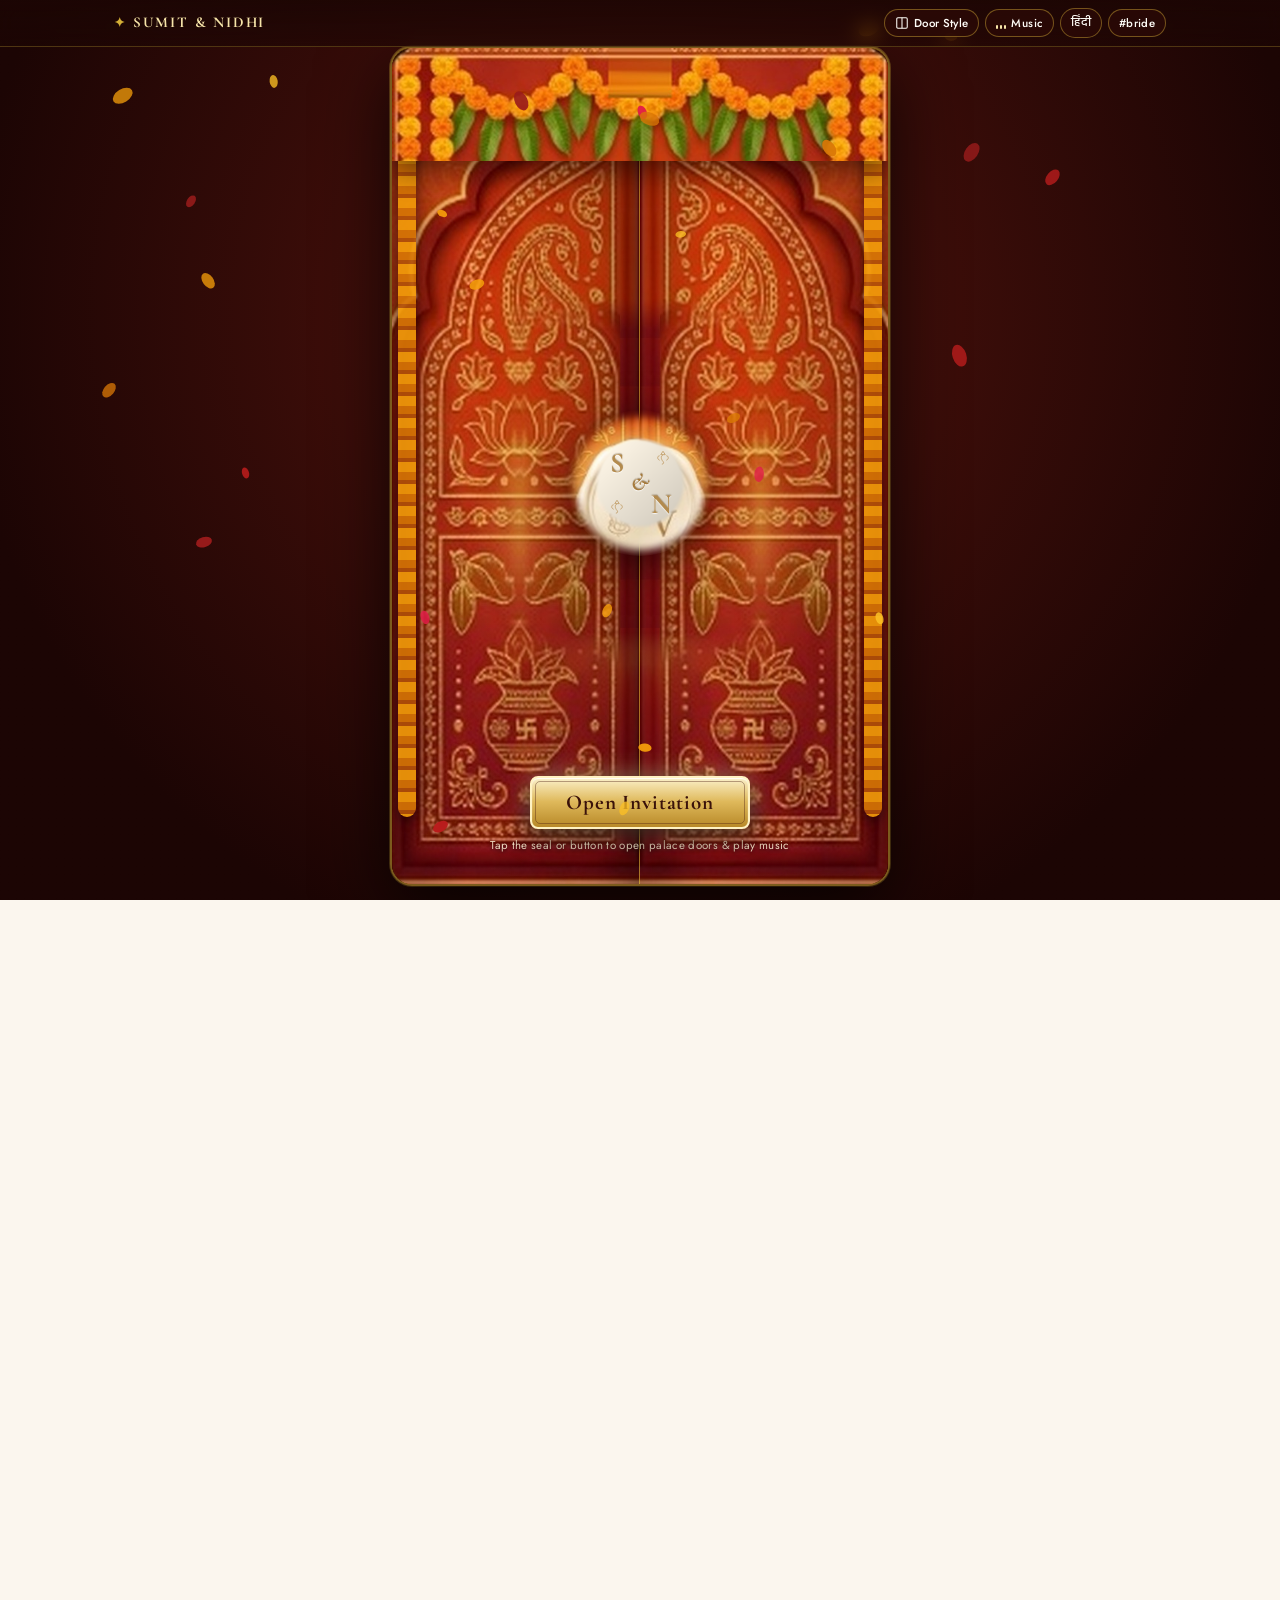
<file: index.html>
<!DOCTYPE html>
<html lang="en">
<head>
  <meta charset="utf-8">
  <meta name="viewport" content="width=device-width, initial-scale=1, maximum-scale=5, viewport-fit=cover">
  <meta name="color-scheme" content="light only">
  <title>Sumit Vyas &amp; Nidhi Dave — Shubh Vivah Royal Invitation | 22 Feb 2022</title>
  <meta name="description" content="॥ ॐ श्री गणेशाय नमः ॥ Royal Wedding Invitation for Sumit Vyas &amp; Nidhi Dave on Tuesday, 22nd February 2022 at Fairfield By Marriott Goa Benaulim, South Goa.">

  <!-- WhatsApp & Social Open Graph Preview Tags -->
  <meta property="og:type" content="website">
  <meta property="og:title" content="Sumit Vyas &amp; Nidhi Dave — Shubh Vivah Royal Invitation">
  <meta property="og:description" content="Tuesday, 22nd February 2022 · Fairfield By Marriott Goa Benaulim, South Goa. Tap to open the royal doors and enter the Ganesha courtyard.">
  <meta property="og:image" content="preview.svg">
  <meta name="twitter:card" content="summary_large_image">
  <meta name="theme-color" content="#5A100C">

  <!-- Google Fonts: Cormorant Garamond, Jost, Noto Serif Devanagari, Hind -->
  <link rel="preconnect" href="https://fonts.googleapis.com">
  <link rel="preconnect" href="https://fonts.gstatic.com" crossorigin>
  <link href="https://fonts.googleapis.com/css2?family=Cormorant+Garamond:ital,wght@0,400;0,500;0,600;0,700;1,400;1,600&family=Hind:wght@400;500;600&family=Jost:wght@400;500;600;700&family=Noto+Serif+Devanagari:wght@400;500;600;700&display=swap" rel="stylesheet">

  <link rel="stylesheet" href="styles.css">
</head>
<body class="gate-locked">

  <!-- Floating Marigold & Red Rose Petals Canvas -->
  <canvas id="petalCanvas" aria-hidden="true"></canvas>

  <!-- ========================================================================
       STICKY TOP BAR (Brand, Door Style Toggle, Music, Language, #bride)
       ======================================================================== -->
  <header class="topbar">
    <div class="topbar-inner">
      <a href="#courtyardHero" class="brand-crest">
        <span class="star-icon">✦</span>
        <span id="brandTitle">SUMIT &amp; NIDHI</span>
      </a>
      <div class="topbar-controls">
        <button type="button" id="doorStyleBtn" class="pill-btn" aria-label="Switch Door Style">
          <svg viewBox="0 0 24 24" width="14" height="14" fill="none" stroke="currentColor" stroke-width="1.8"><rect x="3" y="3" width="18" height="18" rx="2"/><path d="M12 3v18M9 12h.01M15 12h.01"/></svg>
          <span id="doorStyleLabel">Door Style</span>
        </button>
        <button type="button" id="audioToggleBtn" class="pill-btn" aria-pressed="false">
          <span class="audio-bars" aria-hidden="true"><i></i><i></i><i></i></span>
          <span id="audioToggleLabel">Music</span>
        </button>
        <button type="button" class="pill-btn" data-lang-toggle>हिंदी</button>
        <button type="button" class="pill-btn hide-xs" data-side-toggle>#bride</button>
      </div>
    </div>
  </header>

  <!-- ========================================================================
       SECTION 1: ROYAL 3D DOORS + MULTI-LAYER GANESHA COURTYARD PARALLAX HERO
       (Matches uploaded reference images 1 & 2 with walk-through zoom parallax)
       ======================================================================== -->
  <section id="courtyardHero" class="courtyard-hero-section">
    <div id="heroStage" class="hero-stage-frame">

      <!-- ====================================================================
           INSIDE VIEW: 3-LAYER GANESHA IDOL COURTYARD PARALLAX SCENE
           Each layer scales at a different depth speed when doors open & on scroll
           ==================================================================== -->
      <div id="courtyardParallaxScene" class="courtyard-parallax-scene">

        <!-- PARALLAX LAYER 1 (Deep Courtyard + Sacred Ganesha Idol on Velvet Chowki & Rangoli) -->
        <div id="pxLayerDeep" class="px-layer px-deep">
          <img src="assets/ganesha-courtyard.jpg" alt="Sacred Lord Ganesha Idol in Royal Courtyard with Marigold Garlands and Rangoli" class="px-img">
          <div class="diya-warm-flicker" aria-hidden="true"></div>
        </div>

        <!-- PARALLAX LAYER 2 (Midground Marigold-Wrapped Haveli Pillars, Torans & Brass Samai Lamps) -->
        <div id="pxLayerMid" class="px-layer px-mid" aria-hidden="true">
          <img src="assets/courtyard-mid-frame.png" alt="" class="px-img">
        </div>

        <!-- PARALLAX LAYER 3 (Foreground Cusped Golden Jharokha Archway & Open Wooden Door Jambs) -->
        <div id="pxLayerFg" class="px-layer px-fg" aria-hidden="true">
          <img src="assets/courtyard-fg-arch.png" alt="" class="px-img">
        </div>

        <!-- Warm Golden Temple Sunlight Burst on Door Open -->
        <div id="courtyardLightBurst" class="courtyard-light-burst" aria-hidden="true"></div>

        <!-- BOTTOM ROYAL PLAQUE INSIDE COURTYARD (Exact match to Reference Image 1) -->
        <div id="courtyardBottomPlaque" class="courtyard-plaque">
          <div class="courtyard-plaque-inner">
            <p id="celebrationBeginsTitle" class="plaque-headline">The Celebration Begins</p>
            <p id="celebrationBeginsSub" class="plaque-subline">Enter the Sacred Celebrations of Sumit &amp; Nidhi</p>
            <button type="button" id="exploreInviteBtn" class="explore-plaque-btn">
              <span id="exploreInviteBtnText">Explore Invitation</span>
            </button>
          </div>
        </div>

      </div>

      <!-- ====================================================================
           OUTSIDE VIEW: 3D ROYAL CRIMSON & GOLD KALASH / PAISLEY DOUBLE DOORS
           (Exact match to Reference Image 2 + optional Villa Bougainvillea mode)
           ==================================================================== -->
      <div id="doorGateOverlay" class="door-gate-overlay">

        <!-- Top Marigold & Mango-Leaf Toran Header -->
        <div class="toran-header-bar" aria-hidden="true">
          <img src="assets/door-toran-top.jpg" alt="" class="toran-img">
        </div>

        <!-- Side Hanging Marigold Garlands -->
        <div class="marigold-string left" aria-hidden="true"></div>
        <div class="marigold-string right" aria-hidden="true"></div>

        <!-- 3D Perspective Arched Door Frame -->
        <div id="doors3DStage" class="doors-3d-stage">

          <!-- LEFT 3D DOOR LEAF (Paisley, Lotus & Mangal Kalash with Swastika) -->
          <div id="doorLeft" class="door-leaf left-leaf">
            <img src="assets/door-leaf-left.jpg" alt="" class="door-leaf-img" draggable="false">
            <div class="door-edge-thickness"></div>
            <div class="door-shade-overlay"></div>
          </div>

          <!-- RIGHT 3D DOOR LEAF (Paisley, Lotus & Mangal Kalash with Swastika) -->
          <div id="doorRight" class="door-leaf right-leaf">
            <img src="assets/door-leaf-right.jpg" alt="" class="door-leaf-img" draggable="false">
            <div class="door-edge-thickness"></div>
            <div class="door-shade-overlay"></div>
          </div>

          <!-- PEARL-IVORY SCALLOPED WAX SEAL IN CENTER (With S & N + Embossed Ganesha) -->
          <div id="gateWaxSeal" class="royal-wax-seal" role="button" tabindex="0" aria-label="Tap royal wax seal to open wedding invitation">
            <img src="assets/wax-seal-blank.png" alt="" class="wax-seal-img" draggable="false">
            <div class="wax-seal-content">
              <span id="sealChar1" class="seal-letter l1">S</span>
              <!-- Embossed Top-Right Mini Ganesha SVG -->
              <svg class="seal-ganesha g-top" viewBox="0 0 32 32" fill="none" stroke="currentColor" stroke-width="1.5" aria-hidden="true">
                <path d="M16 4 L12 10 L20 10 Z"/><path d="M10 12 C6 12 5 18 10 20"/><path d="M22 12 C26 12 27 18 22 20"/><path d="M16 11 C12 11 12 18 16 22 C18 24 17 27 14 27"/>
              </svg>
              <span class="seal-amp">&amp;</span>
              <!-- Embossed Bottom-Left Mini Ganesha SVG -->
              <svg class="seal-ganesha g-bot" viewBox="0 0 32 32" fill="none" stroke="currentColor" stroke-width="1.5" aria-hidden="true">
                <path d="M16 4 L12 10 L20 10 Z"/><path d="M10 12 C6 12 5 18 10 20"/><path d="M22 12 C26 12 27 18 22 20"/><path d="M16 11 C12 11 12 18 16 22 C18 24 17 27 14 27"/>
              </svg>
              <span id="sealChar2" class="seal-letter l2">N</span>
            </div>
          </div>

        </div>

        <!-- Bottom Royal Champagne-Gold Plaque Button ("Open Invitation") -->
        <div id="gateBottomBar" class="gate-bottom-bar">
          <button type="button" id="openInvitationBtn" class="open-plaque-btn">
            <span id="openInvitationBtnText">Open Invitation</span>
          </button>
          <p id="gateTapSubhint" class="gate-tap-subhint">Tap the seal or button to open palace doors &amp; play music</p>
        </div>

      </div>

    </div>
  </section>

  <!-- ========================================================================
       MAIN SCROLLING CONTENT (Clean Flat-DOM Mobile Layout — Zero Zoom Bugs)
       ======================================================================== -->
  <main id="mainContent">

    <!-- ======================================================================
         SECTION 2: COUPLE INVITATION, INTERACTIVE GOLD SCRATCH CARD & COUNTDOWN
         ====================================================================== -->
    <section id="coupleScratchSection" class="couple-scratch-section">
      <div class="mobile-card-container">
        <div class="invite-inner-card reveal">

          <p id="cardSacredIntro" class="intro-shloka">॥ ॐ श्री गणेशाय नमः ॥</p>
          <p id="cardTogetherText" class="intro-eyebrow">TOGETHER WITH THEIR FAMILIES</p>

          <h1 id="inviteCoupleNames" class="invite-names">
            <span>SUMIT</span>
            <span class="invite-amp">&amp;</span>
            <span>NIDHI</span>
          </h1>

          <p id="cardRequestHonor" class="intro-honor">
            REQUEST THE HONOR OF YOUR PRESENCE AT THE CELEBRATION OF THEIR MARRIAGE
          </p>

          <!-- INTERACTIVE GOLD FOIL SCRATCH-OFF CARD -->
          <div class="scratch-card-wrapper">
            <div id="scratchBaseCard" class="scratch-revealed-card">
              <div class="revealed-icon">✦</div>
              <h2 id="revealedDateText" class="revealed-date">TUESDAY, 22ND FEBRUARY 2022</h2>
              <p id="revealedMuhuratText" class="revealed-muhurat">Shubh Muhurat Pheras · 6:30 PM IST</p>
              <p id="revealedVenueText" class="revealed-venue">Fairfield By Marriott Goa Benaulim · South Goa</p>
            </div>
            <canvas id="scratchCanvas" width="340" height="120" class="scratch-canvas" aria-label="Scratch card to reveal wedding date"></canvas>
          </div>

          <div class="scratch-controls">
            <button type="button" id="quickRevealBtn" class="quick-reveal-btn">
              <span id="quickRevealBtnText">Quick Reveal Date ⚡</span>
            </button>
            <p id="scratchHintText" class="scratch-hint">Scratch with your finger or mouse</p>
          </div>

          <!-- LIVE 4-BOX COUNTDOWN TIMER -->
          <div class="countdown-strip">
            <div class="cd-cell">
              <span id="scDays" class="cd-val">00</span>
              <span id="scLblDays" class="cd-tag">DAYS</span>
            </div>
            <div class="cd-cell">
              <span id="scHours" class="cd-val">00</span>
              <span id="scLblHours" class="cd-tag">HOURS</span>
            </div>
            <div class="cd-cell">
              <span id="scMins" class="cd-val">00</span>
              <span id="scLblMins" class="cd-tag">MINS</span>
            </div>
            <div class="cd-cell">
              <span id="scSecs" class="cd-val">00</span>
              <span id="scLblSecs" class="cd-tag">SECS</span>
            </div>
          </div>

          <!-- Venue & Event Itinerary Summary Card -->
          <div class="venue-pavilion-card">
            <h3 id="pavilionVenueName" class="pavilion-title">FAIRFIELD BY MARRIOTT GOA BENAULIM</h3>
            <p id="pavilionVenueAddress" class="pavilion-sub">Royal Courtyard Mandap &amp; Palm Lawns · Benaulim, South Goa</p>

            <div class="itinerary-header">
              <span class="line-ornament"></span>
              <span id="itineraryHeading">EVENT ITINERARY</span>
              <span class="line-ornament"></span>
            </div>

            <div class="itinerary-list">
              <div class="itin-row">
                <span class="itin-time">11:00 AM</span>
                <div class="itin-desc">
                  <strong id="itTitle1">HALDI &amp; MEHENDI CARNIVAL</strong>
                  <span id="itSub1">21 Feb · Poolside Tropical Lawns · Marigold Yellow</span>
                </div>
              </div>
              <div class="itin-row">
                <span class="itin-time">7:30 PM</span>
                <div class="itin-desc">
                  <strong id="itTitle2">SANGEET &amp; RING CEREMONY</strong>
                  <span id="itSub2">21 Feb · Grand Ballroom · Royal Indo-Western</span>
                </div>
              </div>
              <div class="itin-row highlight">
                <span class="itin-time">4:00 PM</span>
                <div class="itin-desc">
                  <strong id="itTitle3">BARAAT SWAGAT &amp; VEDIC PHERAS</strong>
                  <span id="itSub3">22 Feb · Courtyard Mandap · Sunset Varmala &amp; Pheras</span>
                </div>
              </div>
              <div class="itin-row">
                <span class="itin-time">8:00 PM</span>
                <div class="itin-desc">
                  <strong id="itTitle4">GRAND RECEPTION &amp; DINNER</strong>
                  <span id="itSub4">22 Feb · Starlit Palm Lawns · Regal Evening Finery</span>
                </div>
              </div>
            </div>

            <p id="romanticQuote" class="romantic-quote">
              "Two souls, one heart — a journey of love, sacred togetherness, and lifelong happiness."
              <br><small>— Shubh Vivah · Sumit &amp; Nidhi</small>
            </p>

            <div class="dress-badge">✦ Traditional Royal Heritage / Festive</div>

            <div class="action-buttons-row">
              <button type="button" id="addToCalBtn" class="btn-cal-gold">
                <svg viewBox="0 0 24 24" width="16" height="16" fill="none" stroke="currentColor" stroke-width="2"><rect x="3" y="4" width="18" height="18" rx="2"/><line x1="16" y1="2" x2="16" y2="6"/><line x1="8" y1="2" x2="8" y2="6"/><line x1="3" y1="10" x2="21" y2="10"/></svg>
                <span id="addToCalBtnText">Add to Calendar</span>
              </button>
              <button type="button" id="openLocationModalBtn" class="btn-location-dark">
                <svg viewBox="0 0 24 24" width="16" height="16" fill="none" stroke="currentColor" stroke-width="2"><path d="M12 2a8 8 0 0 0-8 8c0 5.25 8 12 8 12s8-6.75 8-12a8 8 0 0 0-8-8Z"/><circle cx="12" cy="10" r="3"/></svg>
                <span id="locationBtnText">Location</span>
              </button>
            </div>

            <button type="button" id="replayDoorBtn" class="replay-door-btn">
              ↺ <span id="replayDoorText">Replay Door Opening</span>
            </button>
          </div>

        </div>
      </div>
    </section>

    <!-- ======================================================================
         SECTION 3: FORMAL STATIONERY FAMILY CARD
         ====================================================================== -->
    <section id="invitation" class="section-block">
      <div class="container">
        <div class="sec-header reveal">
          <p id="invitationEyebrow" class="eyebrow">Formal Wedding Stationery</p>
          <h2 id="invitationTitle" class="sec-title">Cordial Family Invitation</h2>
        </div>

        <article class="stationery-card reveal">
          <svg class="lotus-corner tl" viewBox="0 0 40 40" fill="none" stroke="currentColor" stroke-width="1.4" aria-hidden="true"><path d="M2 38 V10 Q2 2 10 2 H38"/><circle cx="10" cy="10" r="3" fill="#B85D4B"/></svg>
          <svg class="lotus-corner tr" viewBox="0 0 40 40" fill="none" stroke="currentColor" stroke-width="1.4" aria-hidden="true"><path d="M2 38 V10 Q2 2 10 2 H38"/><circle cx="10" cy="10" r="3" fill="#B85D4B"/></svg>
          <svg class="lotus-corner bl" viewBox="0 0 40 40" fill="none" stroke="currentColor" stroke-width="1.4" aria-hidden="true"><path d="M2 38 V10 Q2 2 10 2 H38"/><circle cx="10" cy="10" r="3" fill="#B85D4B"/></svg>
          <svg class="lotus-corner br" viewBox="0 0 40 40" fill="none" stroke="currentColor" stroke-width="1.4" aria-hidden="true"><path d="M2 38 V10 Q2 2 10 2 H38"/><circle cx="10" cy="10" r="3" fill="#B85D4B"/></svg>

          <p id="cardSacredTop" class="card-sacred-top">॥ ॐ श्री गणेशाय नमः ॥</p>
          <p id="cardEldersLine" class="card-blessings-elders"></p>
          <h3 id="cardHostsLine" class="card-hosts"></h3>
          <p id="cardInviteBody" class="card-invite-body"></p>

          <div class="card-couple-grid">
            <div class="card-person-box">
              <h4 id="cardPerson1Name" class="card-person-name">Sumit Vyas</h4>
              <p id="cardPerson1Lineage" class="card-person-lineage"></p>
            </div>
            <div id="cardUnionWord" class="card-union-badge">&amp;</div>
            <div class="card-person-box">
              <h4 id="cardPerson2Name" class="card-person-name">Nidhi Dave</h4>
              <p id="cardPerson2Lineage" class="card-person-lineage"></p>
            </div>
          </div>

          <div class="card-venue-highlight">
            <div id="cardDateHighlight" class="dt">Tuesday, 22nd February 2022</div>
            <div id="cardVenueHighlight" class="vn">Fairfield By Marriott Goa Benaulim</div>
            <div id="cardAddressHighlight" class="ad">Survey No 11/14, Vasvaddo, Benaulim, South Goa 403716</div>
          </div>

          <div class="card-footer-lines">
            <div id="cardAwaitingLine"></div>
            <div id="cardComplimentsLine" style="font-weight:600;color:var(--terracotta-dark)"></div>
          </div>
        </article>
      </div>
    </section>

    <!-- ======================================================================
         SECTION 4: DETAILED FUNCTIONS TIMELINE
         ====================================================================== -->
    <section id="functions" class="section-block alt-band">
      <div class="container">
        <div class="sec-header reveal">
          <p id="functionsEyebrow" class="eyebrow">Royal Wedding Itinerary</p>
          <h2 id="functionsTitle" class="sec-title">Mangal Karya &amp; Celebrations</h2>
          <p id="functionsSubtitle" class="sec-subtitle">Every ceremony will be hosted at Fairfield By Marriott Goa Benaulim</p>
        </div>
        <div id="timelineContainer" class="timeline-container">
          <div class="timeline-track" aria-hidden="true">
            <div id="timelineFill" class="timeline-fill"></div>
          </div>
          <div id="functionsList"></div>
        </div>
      </div>
    </section>

    <!-- ======================================================================
         SECTION 5: INDIAN WEDDING PHOTO GALLERY
         ====================================================================== -->
    <section id="gallery" class="section-block">
      <div class="container">
        <div class="sec-header reveal">
          <p id="galleryEyebrow" class="eyebrow">Royal Moments &amp; Celebrations</p>
          <h2 id="galleryTitle" class="sec-title">Jharokha Wedding Gallery</h2>
          <p id="gallerySubtitle" class="sec-subtitle">Tap any royal frame to view full-screen</p>
        </div>
        <div id="galleryGrid" class="gallery-grid"></div>
      </div>
    </section>

    <!-- ======================================================================
         SECTION 6: CLOSING & R.S.V.P.
         ====================================================================== -->
    <section id="closing" class="section-block alt-band">
      <div class="container">
        <div class="closing-card reveal">
          <p id="closingEyebrow" class="eyebrow">With Warmest Regards</p>
          <h2 id="closingTitle" class="sec-title">Your Presence is Our Greatest Blessing</h2>
          <p id="closingMessage" class="sec-subtitle" style="max-width:580px;margin:0 auto 18px"></p>

          <h3 id="closingCoupleNames" style="font-family:var(--font-serif);font-size:32px;margin:8px 0 4px">Sumit Vyas &amp; Nidhi Dave</h3>
          <p id="closingDateVenue" style="color:var(--terracotta-dark);font-weight:600;margin:0 0 6px">Tuesday, 22nd February 2022 · Fairfield By Marriott Goa Benaulim</p>
          <p style="font-size:13px;color:var(--espresso-muted);margin:0">#SumitKiNidhi</p>

          <div class="share-actions">
            <button type="button" id="shareBtn" class="pill-btn primary">
              <span id="shareBtnText">Share Invite</span>
            </button>
            <button type="button" id="whatsappBtn" class="pill-btn">
              <span id="whatsappBtnText">WhatsApp</span>
            </button>
            <button type="button" id="copyLinkBtn" class="pill-btn">
              <span id="copyLinkBtnText">Copy Link</span>
            </button>
            <button type="button" id="savePdfBtn" class="pill-btn">
              <span id="savePdfBtnText">Save as PDF</span>
            </button>
          </div>

          <div class="rsvp-box">
            <h3 id="rsvpHeading">R.S.V.P. &amp; Hospitality Contacts</h3>
            <div id="rsvpList" class="rsvp-list"></div>
          </div>

          <button type="button" id="backToTopBtn" class="pill-btn">
            ↑ <span id="backToTopBtnText">Back to Top</span>
          </button>
        </div>
      </div>
    </section>
  </main>

  <!-- ========================================================================
       MODAL: VENUE LOCATION POPUP
       ======================================================================== -->
  <div id="locationModal" class="modal-backdrop" role="dialog" aria-modal="true" aria-labelledby="locationModalTitle">
    <div class="modal-card location-popup-card">
      <div class="modal-header">
        <h3 id="locationModalTitle" class="loc-title">VENUE LOCATION</h3>
        <button type="button" id="locationModalCloseBtn" class="modal-x-btn" aria-label="Close">✕</button>
      </div>
      <div class="loc-venue-info">
        <h4 id="locVenueName">FAIRFIELD BY MARRIOTT GOA BENAULIM</h4>
        <p id="locVenueAddress">Survey No 11/14, Plot B C &amp; E, Vasvaddo, Benaulim, Salcete, South Goa, Goa 403716</p>
      </div>
      <div class="loc-illustration-box">
        <svg viewBox="0 0 200 120" width="100%" height="90" fill="none">
          <rect width="200" height="120" rx="8" fill="#241E1A"/>
          <path d="M50 85 V50 L65 40 L80 50 V85 Z" fill="#4A3B32"/>
          <path d="M120 85 V50 L135 40 L150 50 V85 Z" fill="#4A3B32"/>
          <rect x="75" y="55" width="50" height="30" fill="#3B2D26"/>
          <path d="M90 85 V68 Q100 60 110 68 V85 Z" fill="#C5A059"/>
          <circle cx="100" cy="36" r="14" fill="#B85D4B"/>
          <circle cx="100" cy="36" r="6" fill="#FFFDF9"/>
          <polygon points="90,44 110,44 100,56" fill="#B85D4B"/>
        </svg>
        <span class="loc-pin-tag">Fairfield Marriott · Goa Resort</span>
      </div>
      <a id="openGoogleMapsBtn" href="https://www.google.com/maps/search/?api=1&query=Fairfield+by+Marriott+Goa+Benaulim" target="_blank" rel="noopener" class="btn-open-maps-gold">
        Open in Google Maps
      </a>
    </div>
  </div>

  <!-- Modal: Lightbox for Gallery Photos -->
  <div id="lightboxModal" class="modal-backdrop" role="dialog" aria-modal="true" aria-label="Gallery Lightbox">
    <div class="modal-card location-popup-card">
      <div class="modal-header">
        <span id="lightboxCaption" style="font-weight:600;font-size:14.5px;color:#FFFDF9"></span>
        <button type="button" id="lightboxCloseBtn" class="modal-x-btn" aria-label="Close">✕</button>
      </div>
      <div id="lightboxStage" class="lightbox-stage"></div>
      <div class="lightbox-nav">
        <button type="button" id="lightboxPrevBtn" class="pill-btn">← Prev</button>
        <button type="button" id="lightboxNextBtn" class="pill-btn">Next →</button>
      </div>
    </div>
  </div>

  <!-- Toast Status Pill -->
  <div id="toast" class="toast" role="status" aria-live="polite"></div>

  <script src="config.js"></script>
  <script src="i18n.js"></script>
  <script src="app.js"></script>
</body>
</html>
</file>
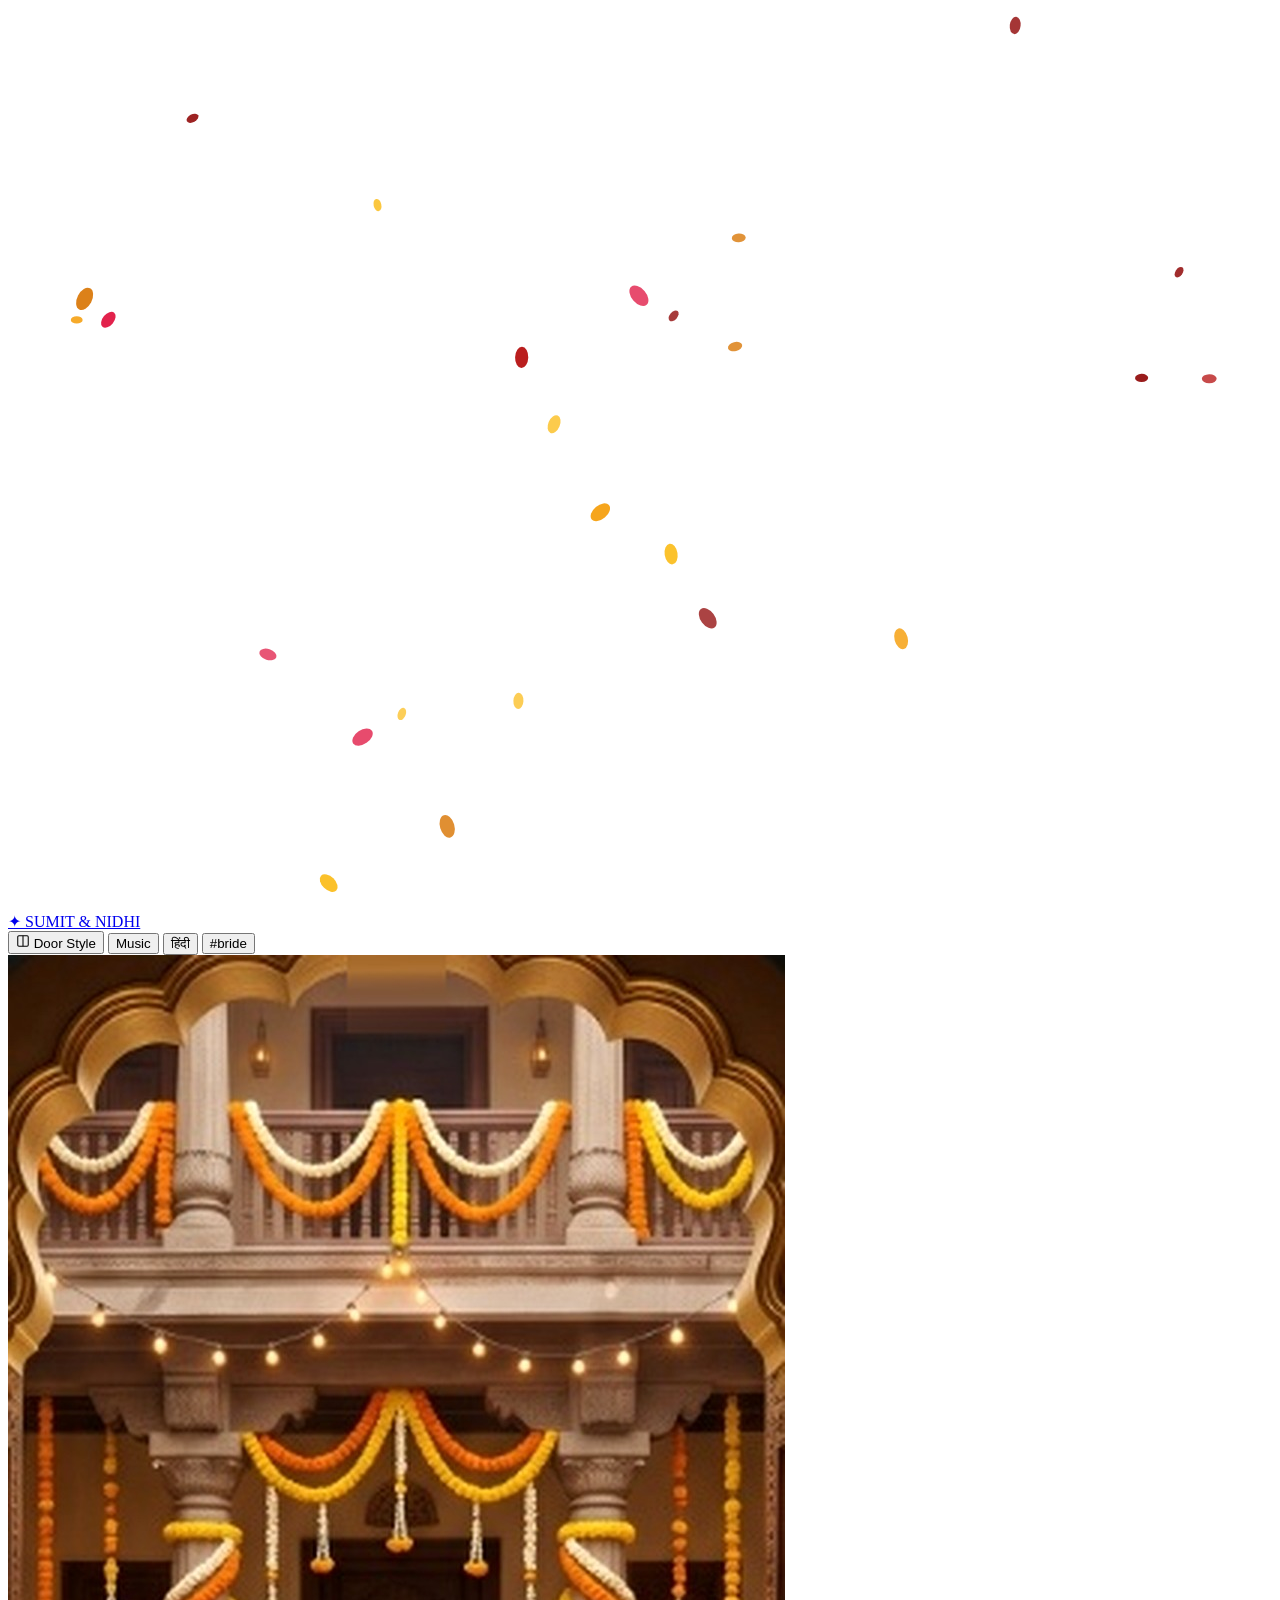
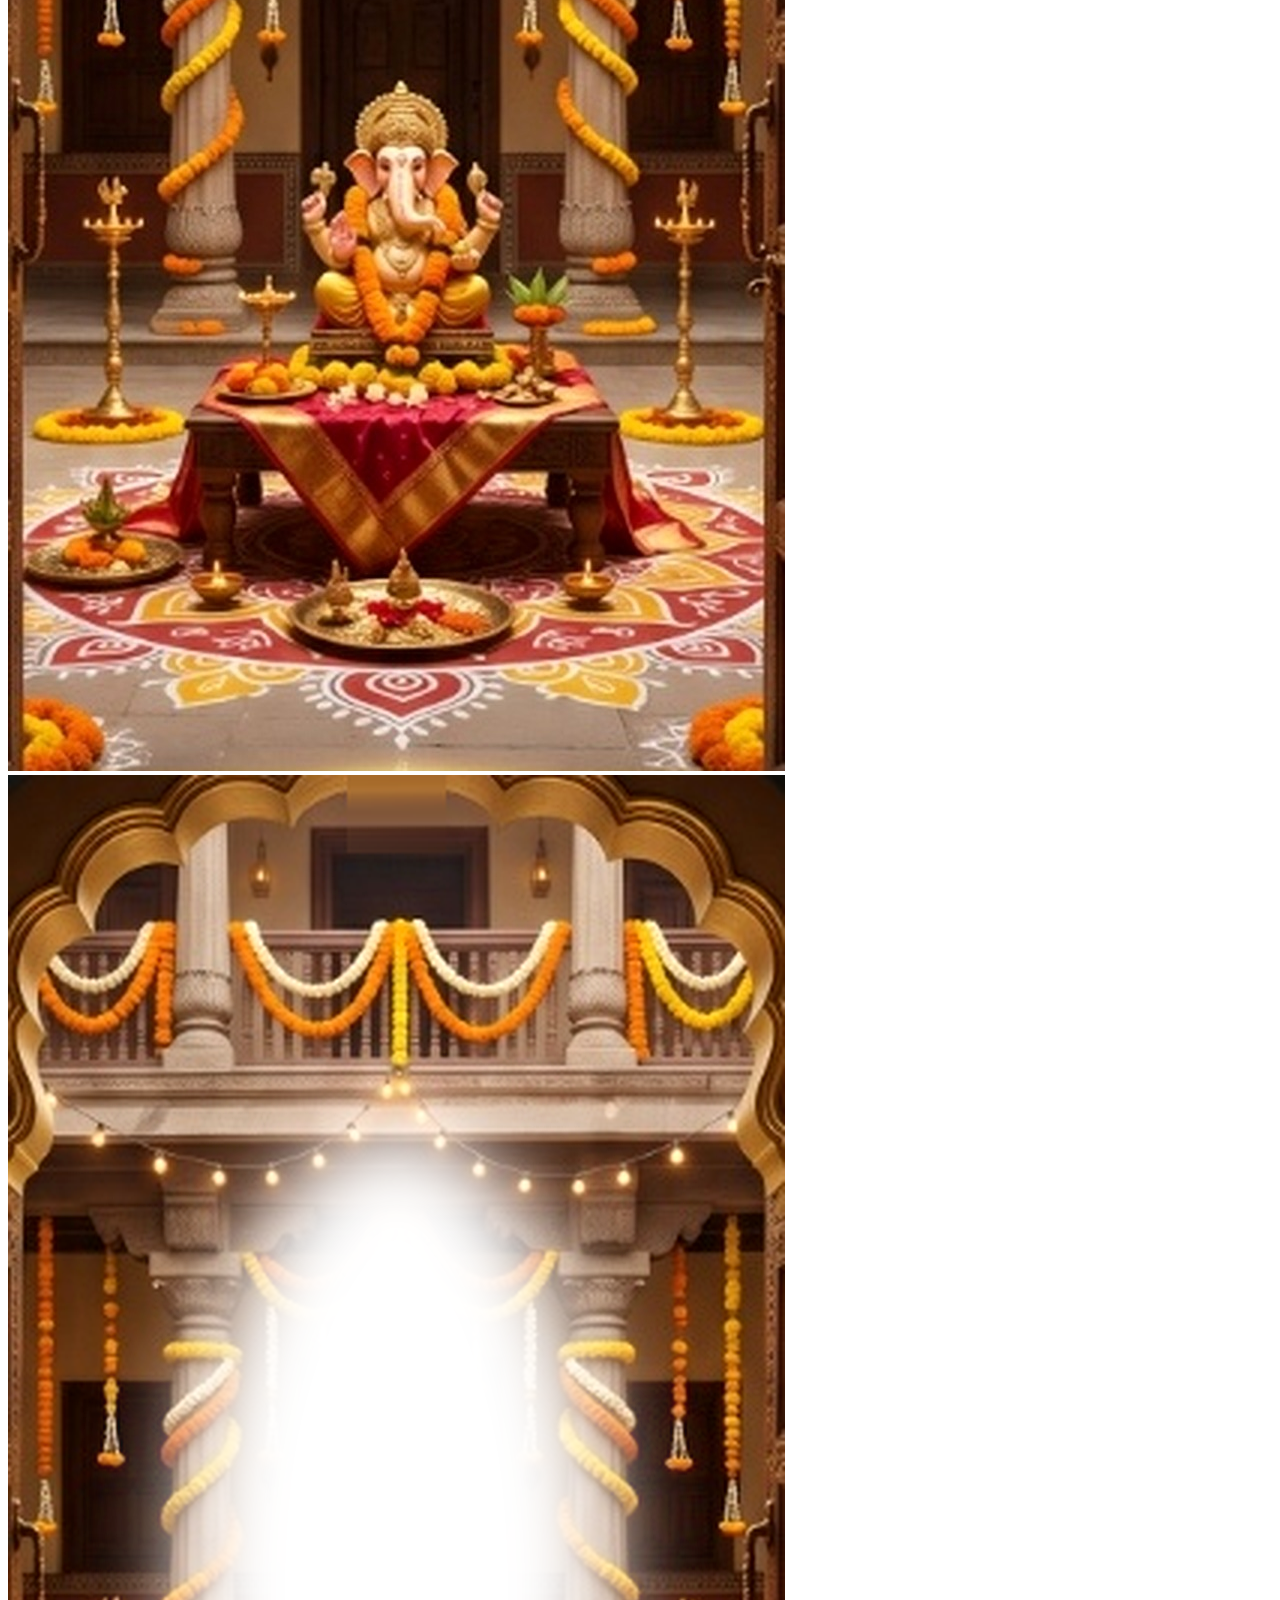
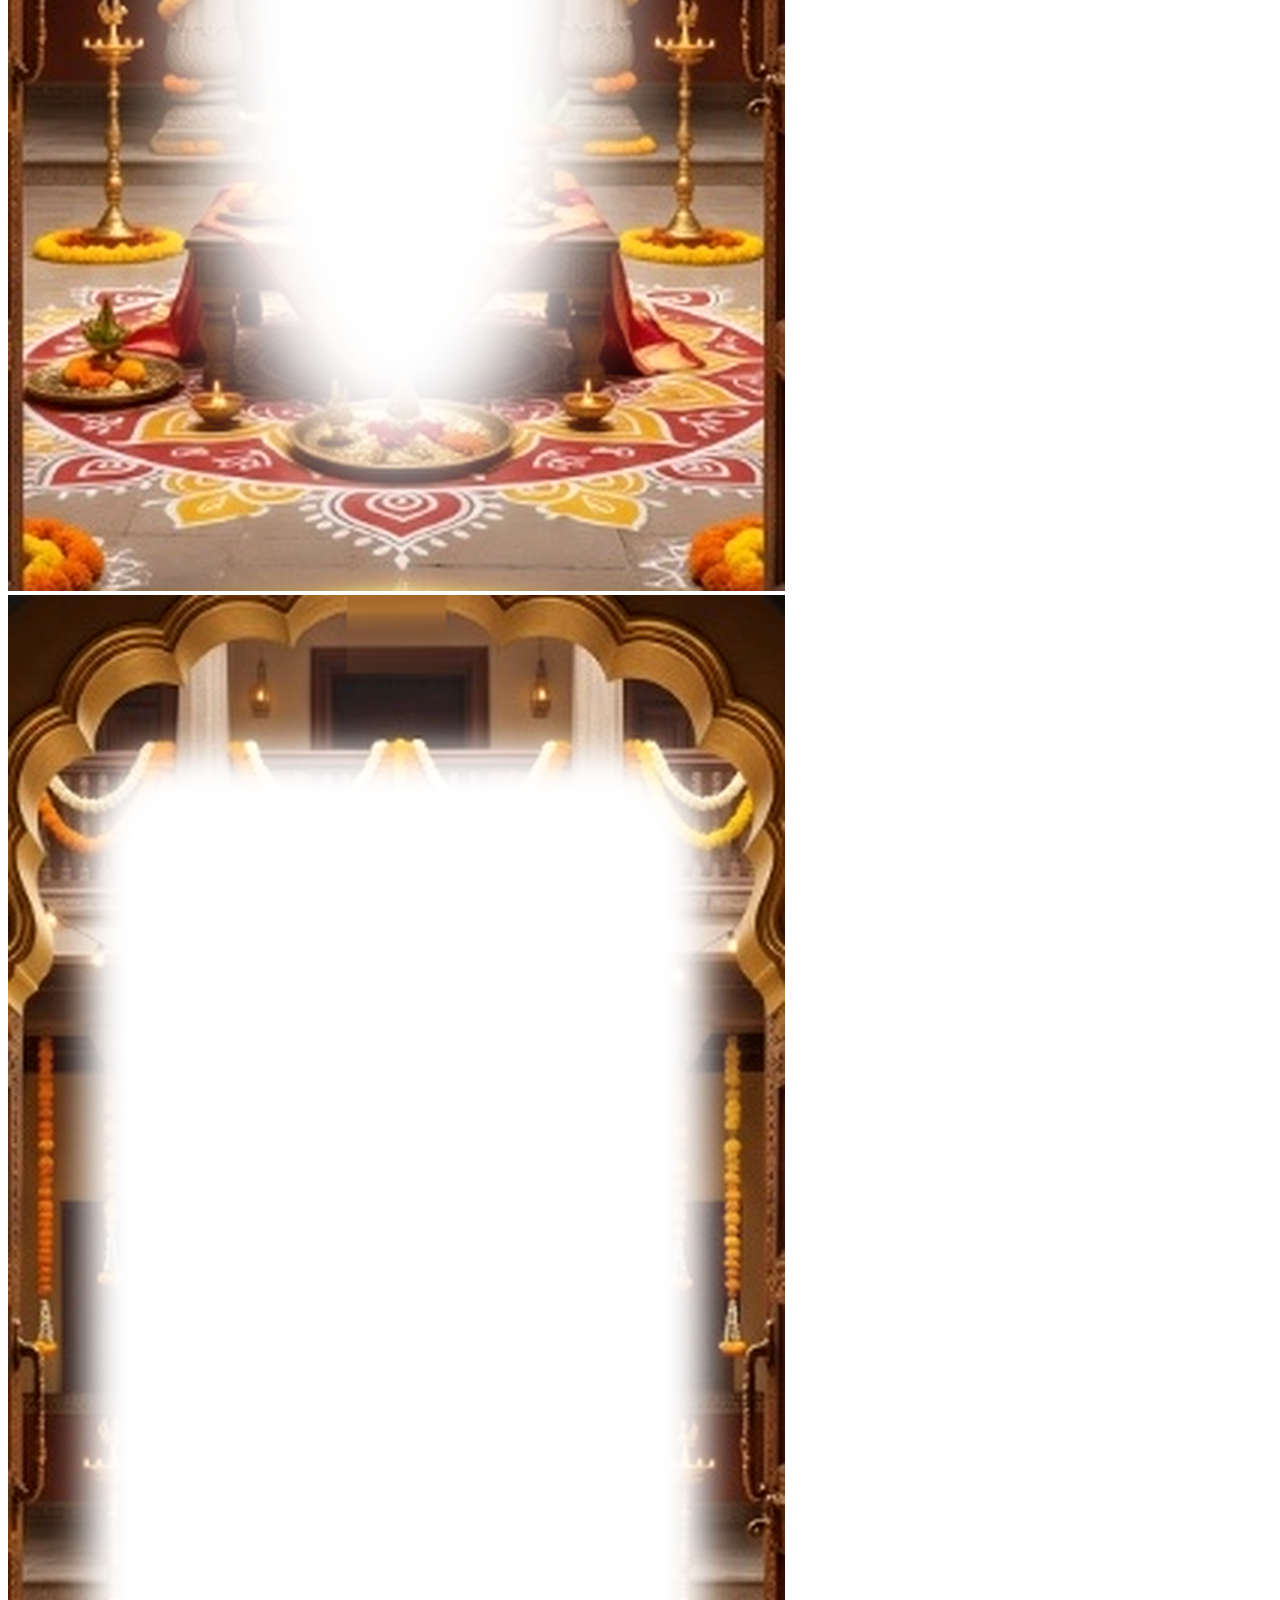
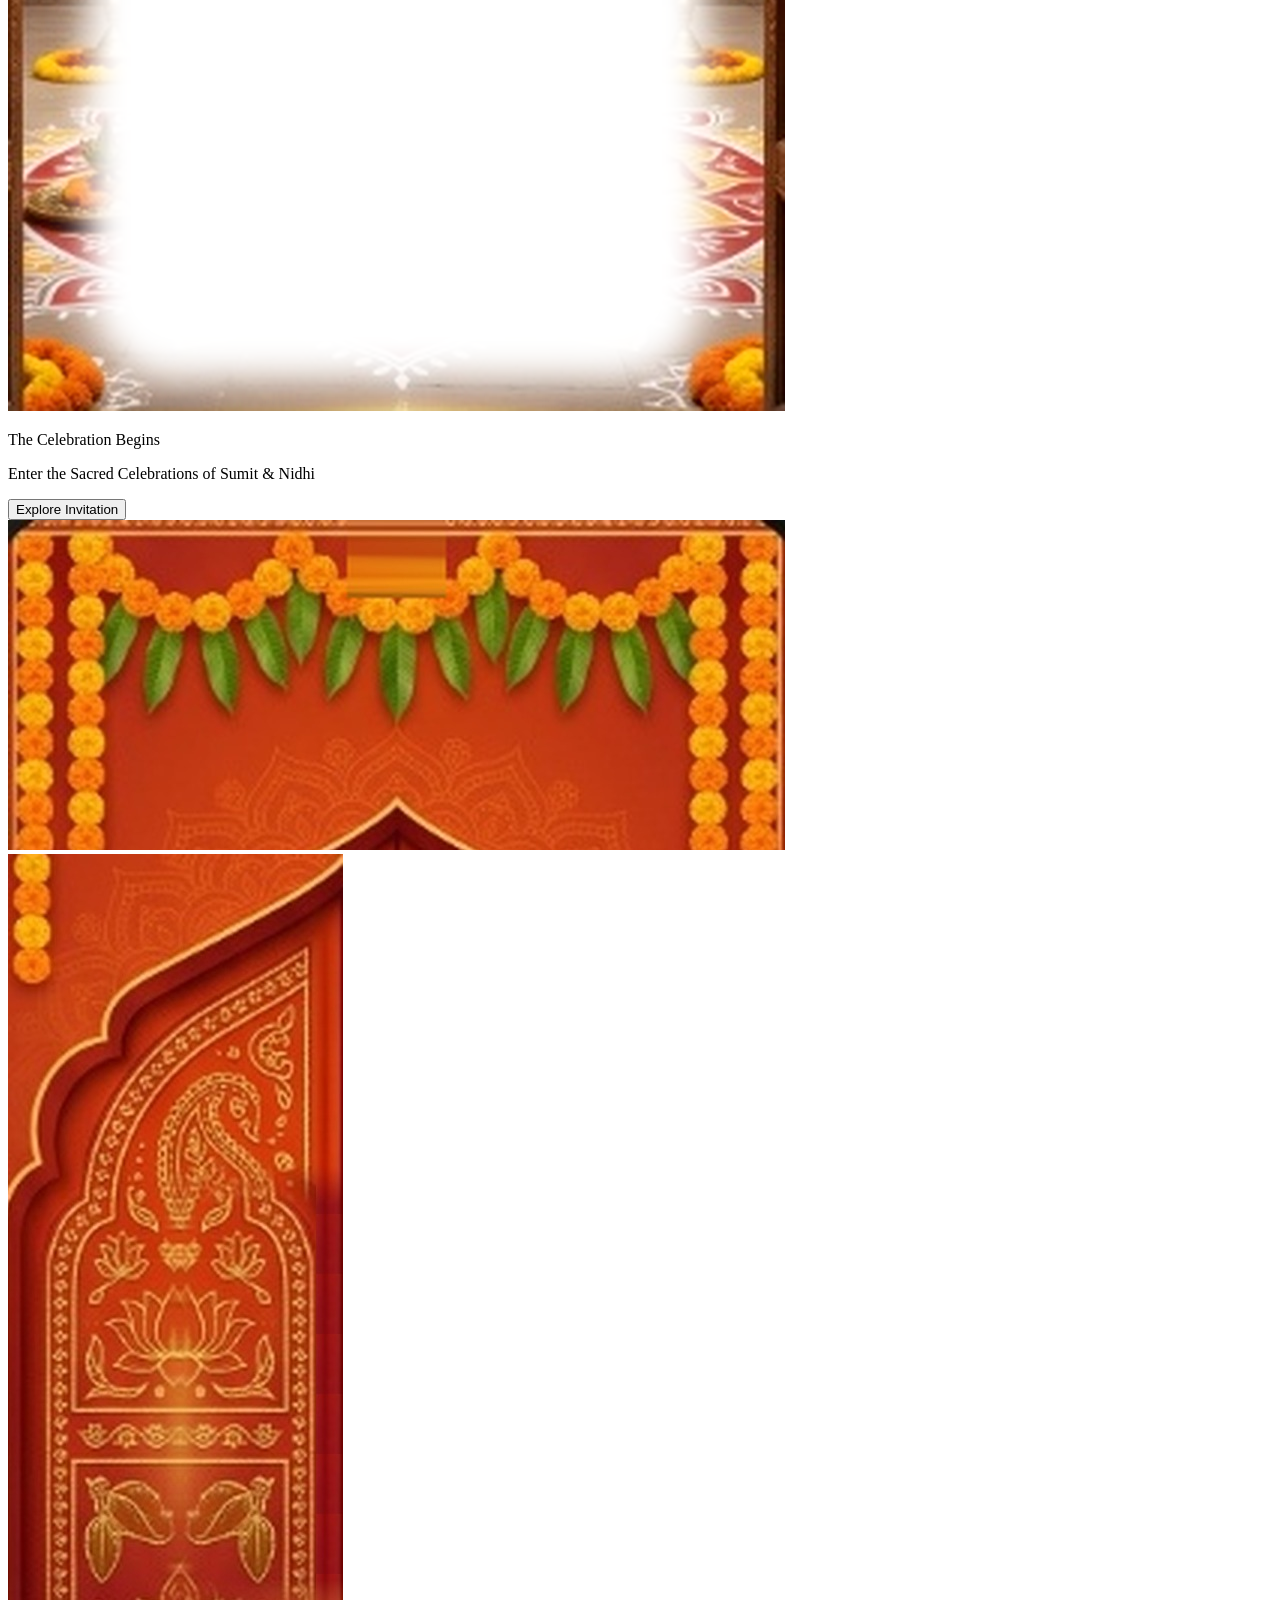
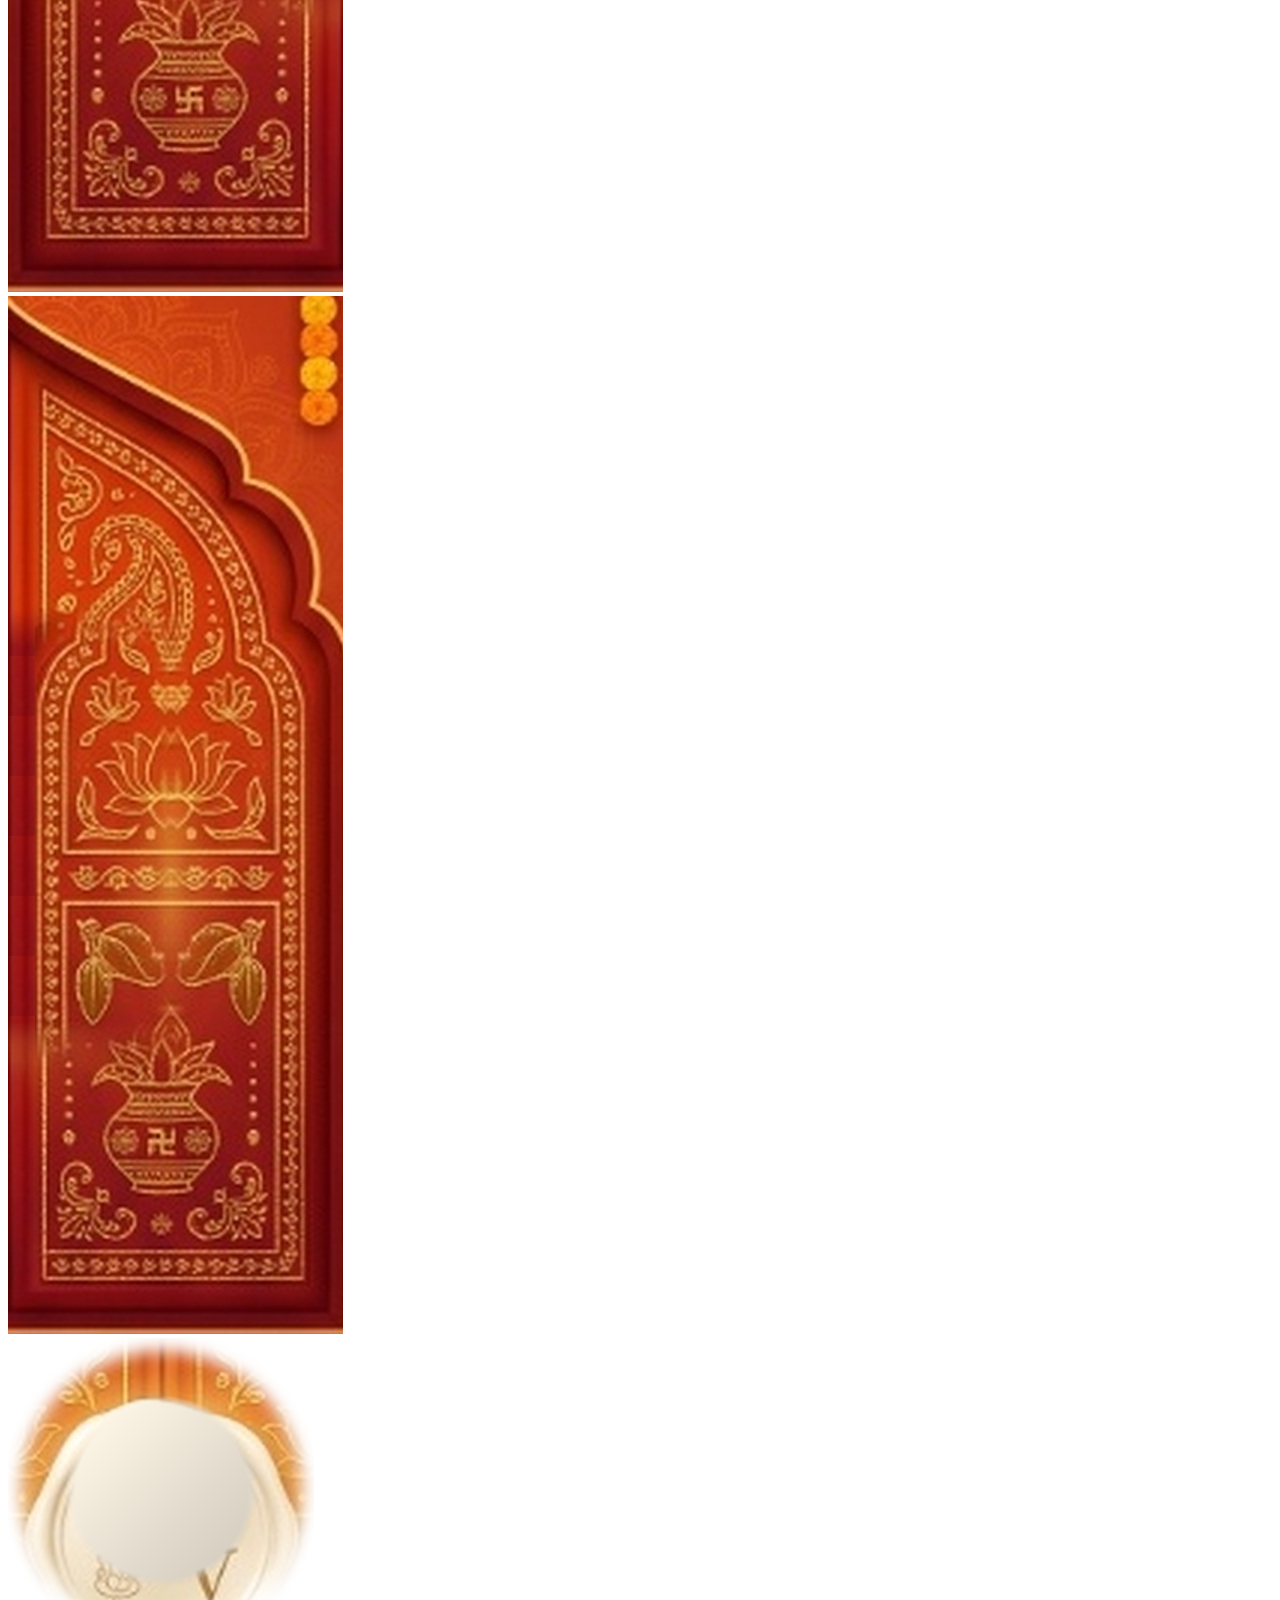
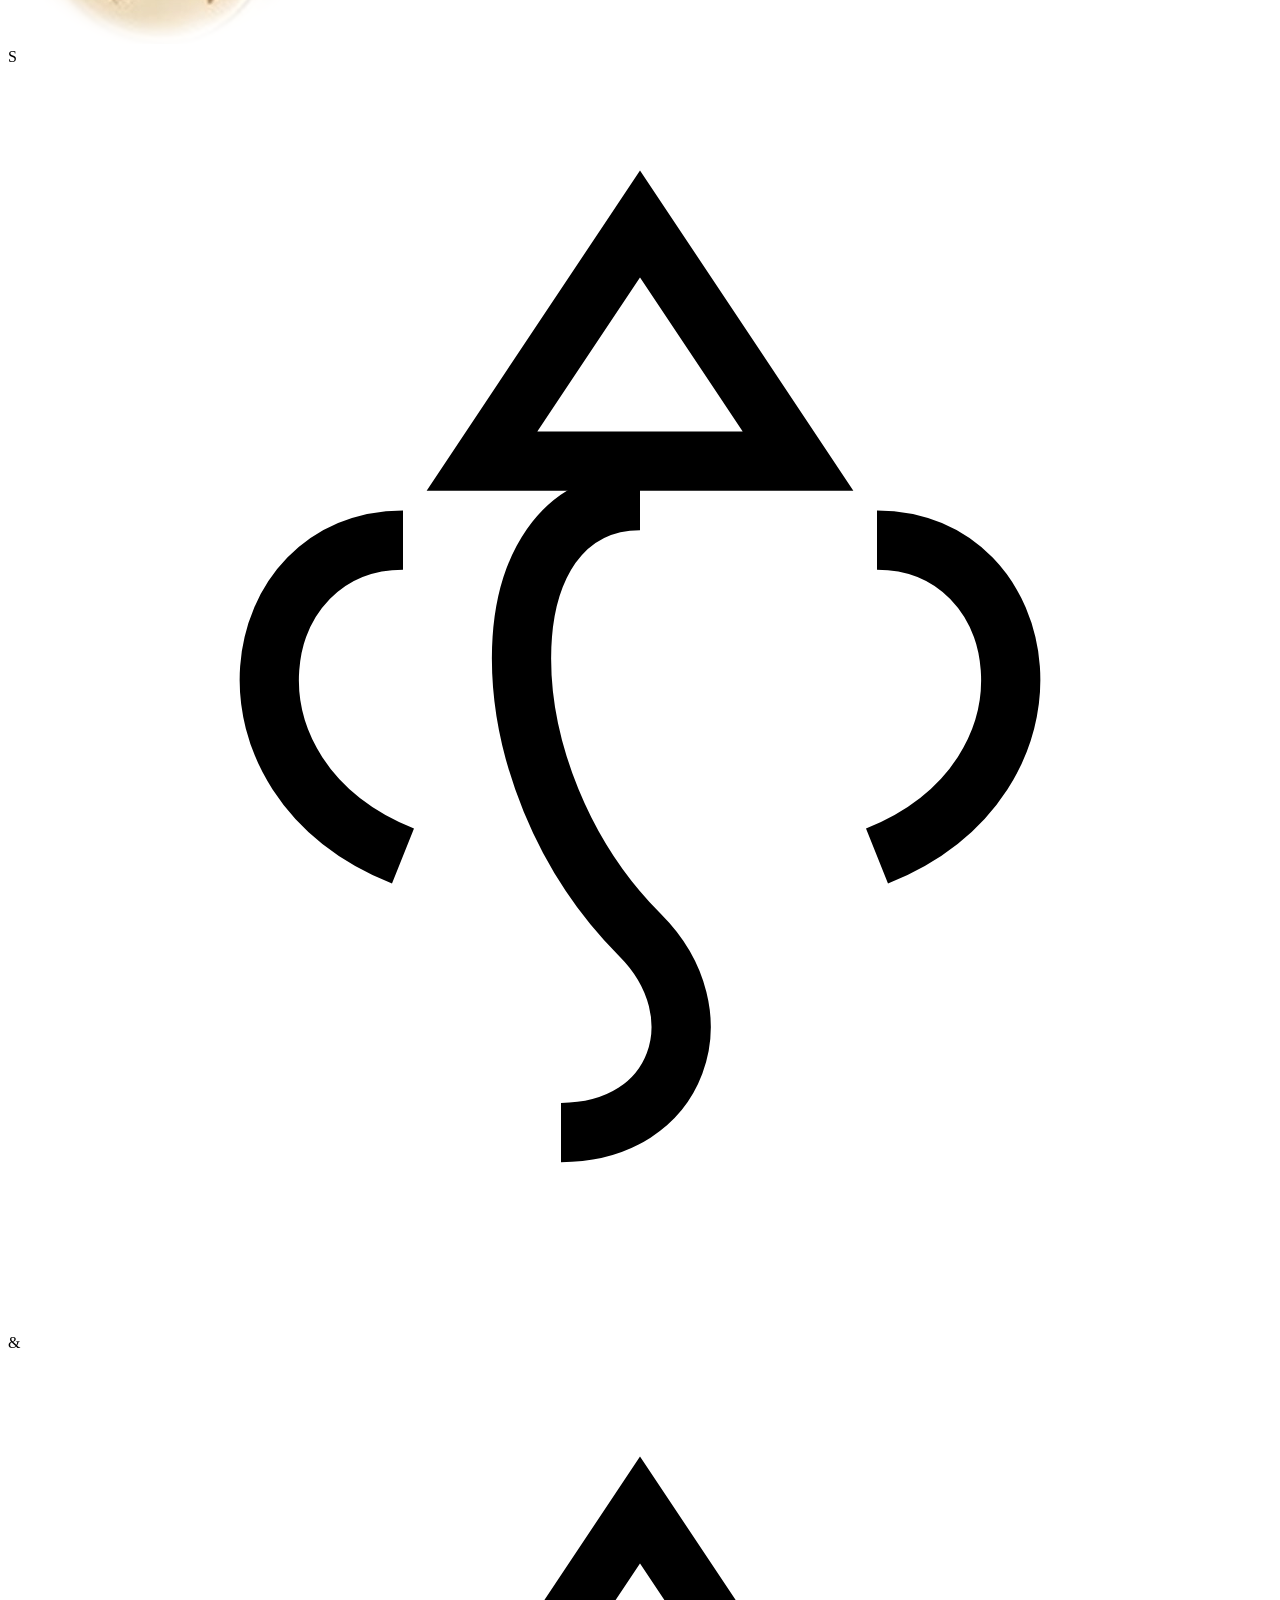
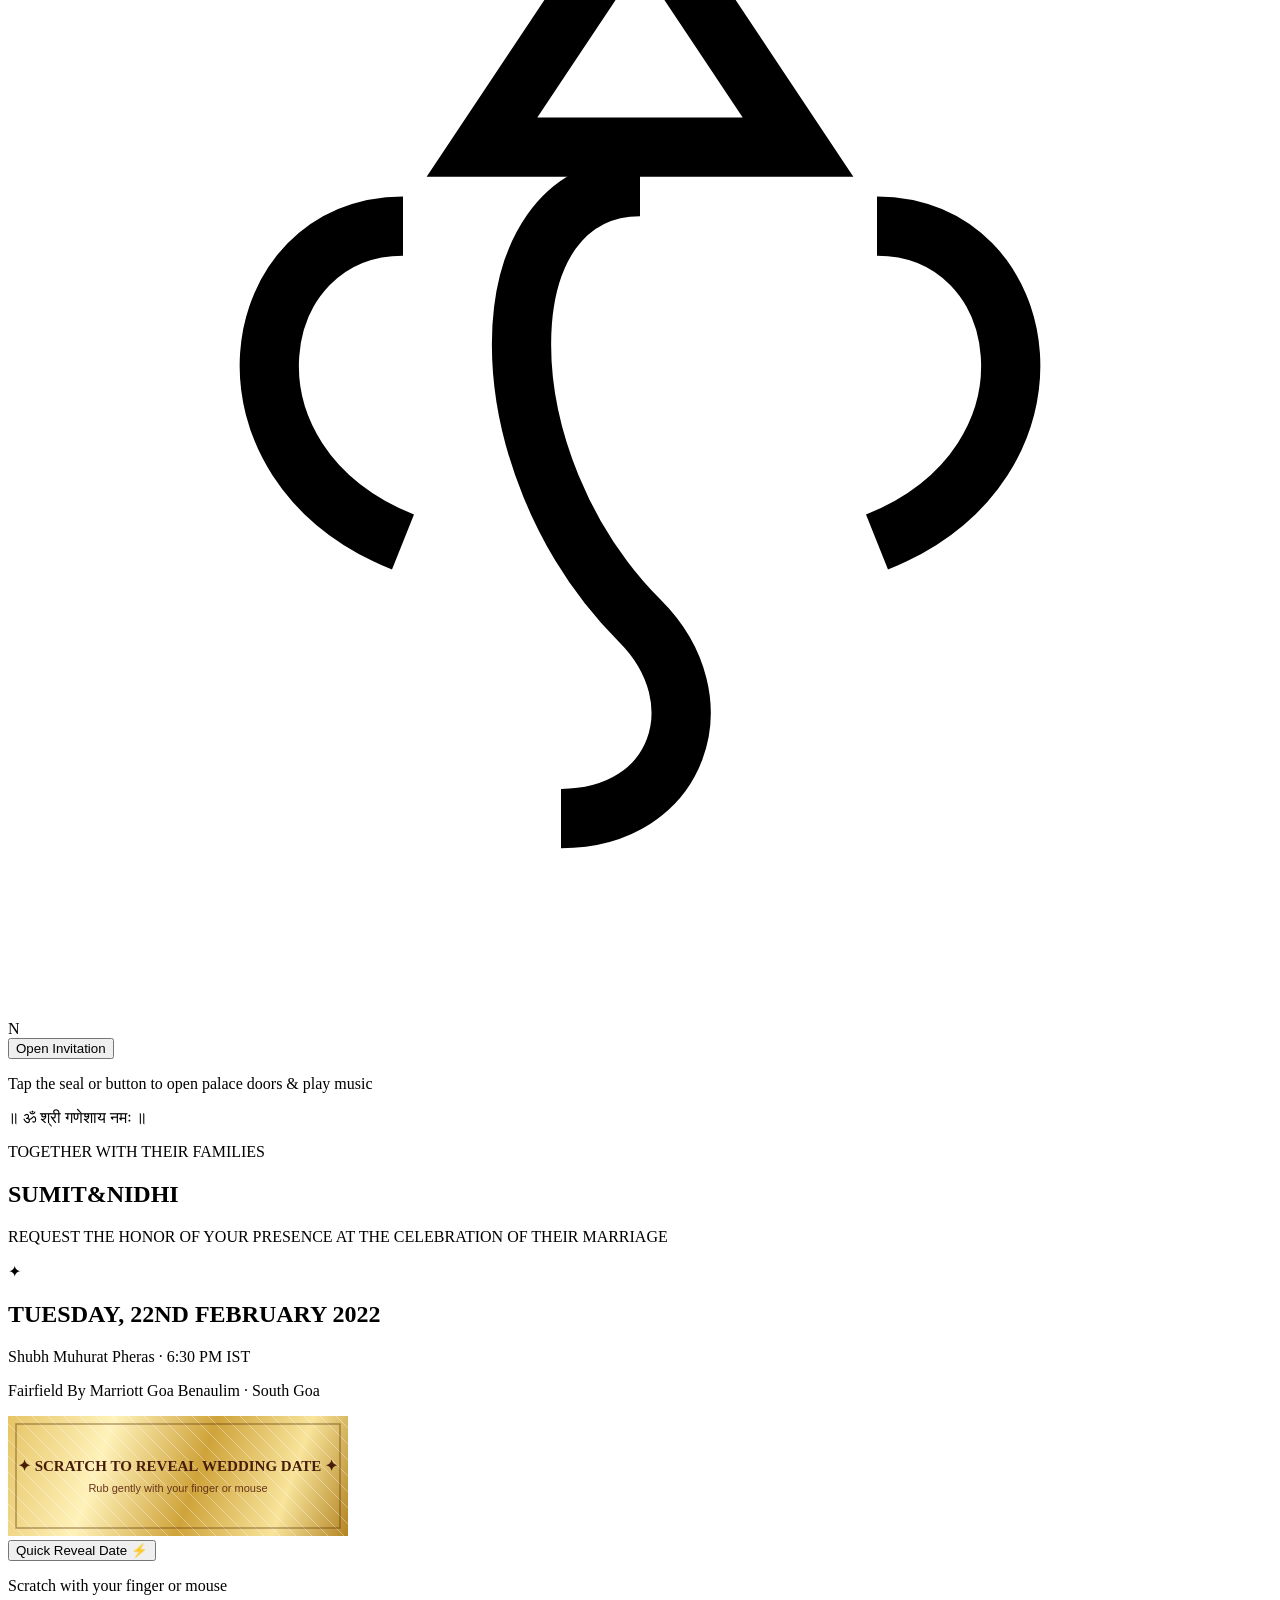
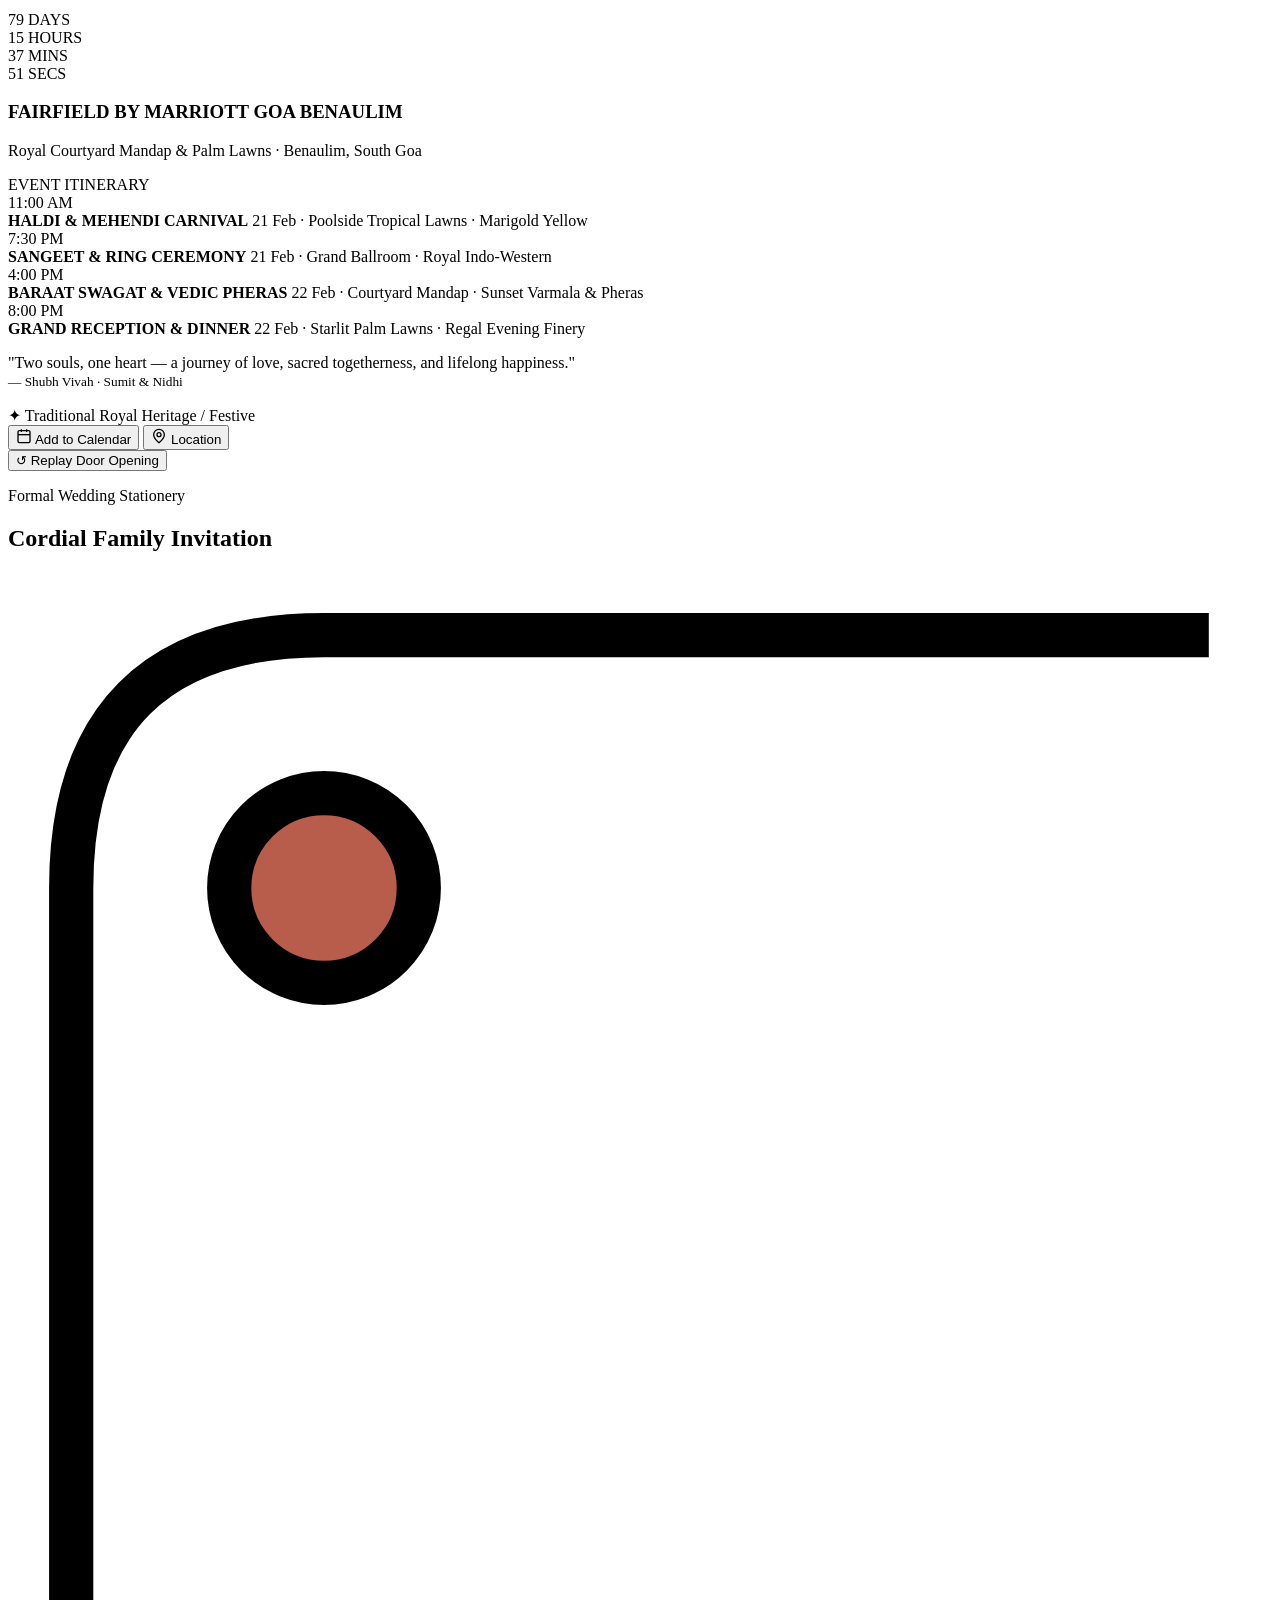
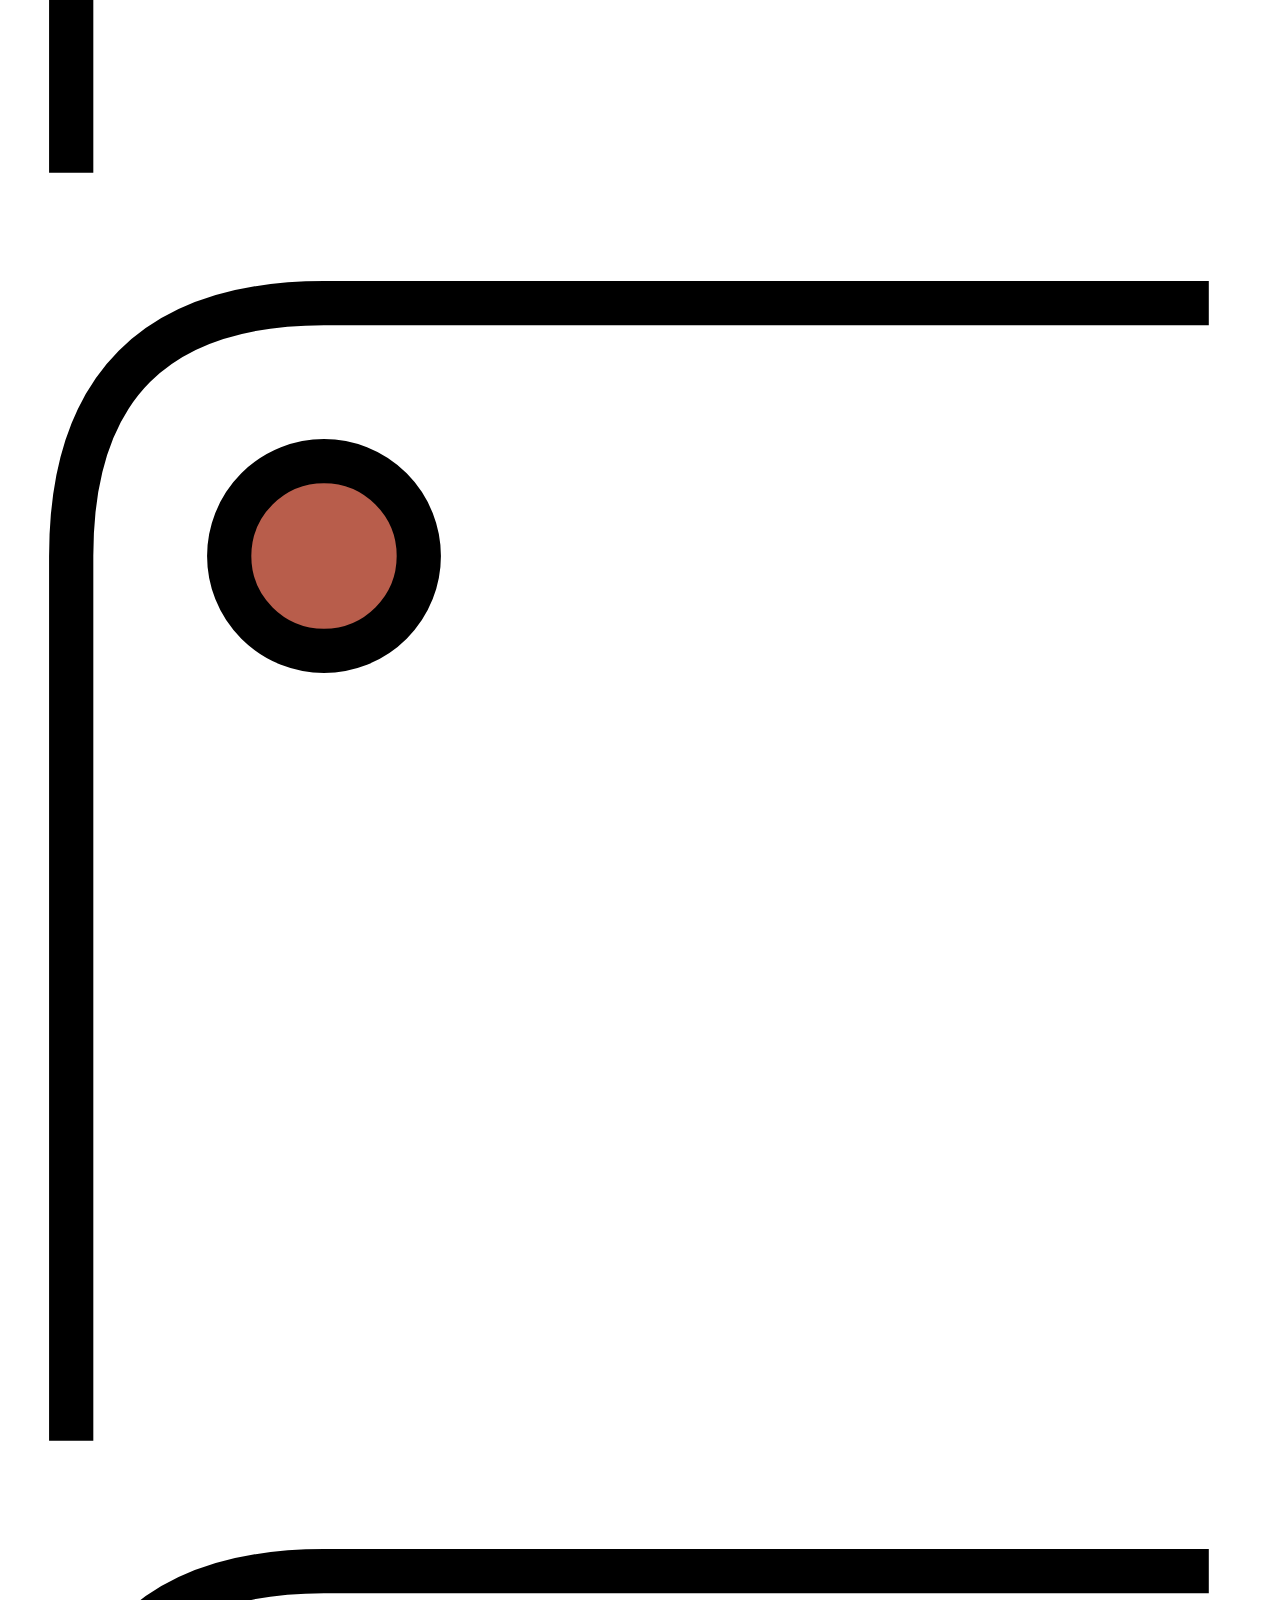
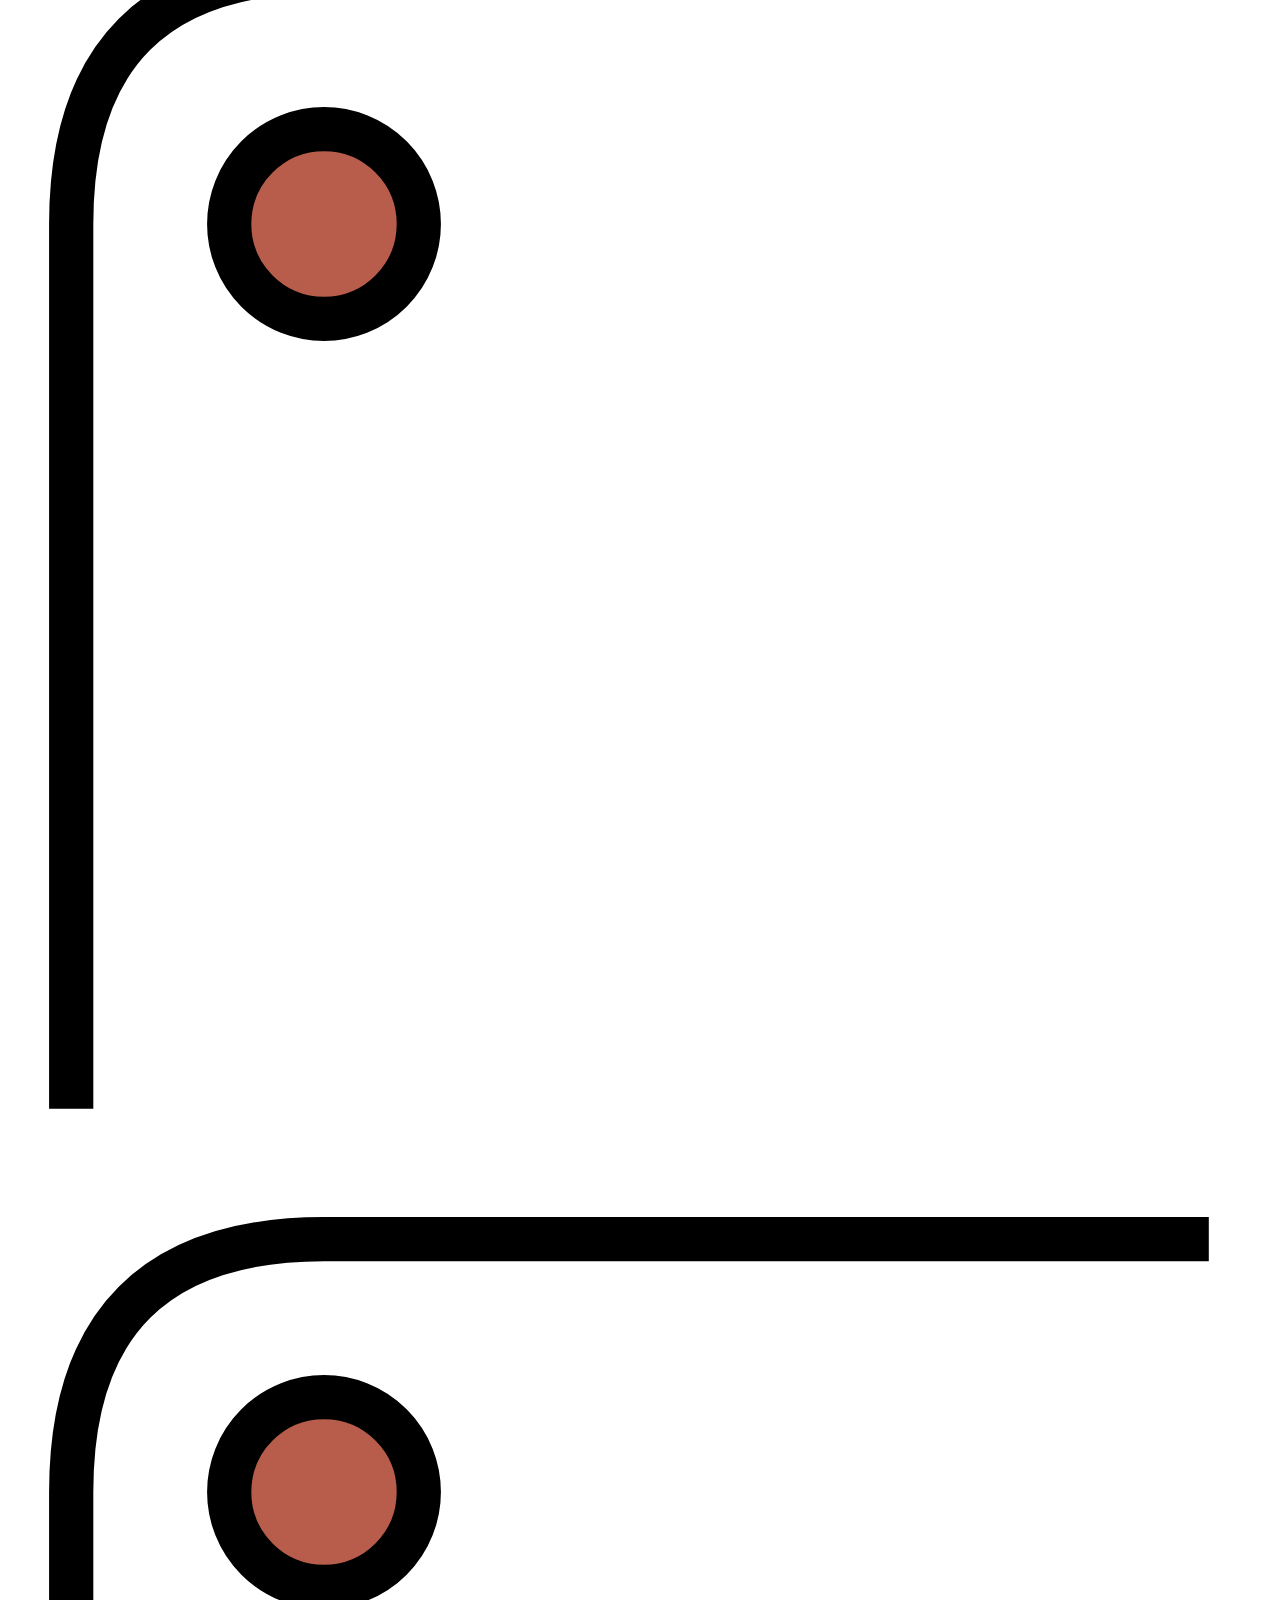
<file: single-file/index.html>
<!DOCTYPE html>
<html lang="en">
<head>
  <meta charset="utf-8">
  <meta name="viewport" content="width=device-width, initial-scale=1, maximum-scale=5, viewport-fit=cover">
  <meta name="color-scheme" content="light only">
  <title>Sumit Vyas &amp; Nidhi Dave — Shubh Vivah Royal Invitation | 22 Feb 2022</title>
  <meta name="description" content="॥ ॐ श्री गणेशाय नमः ॥ Royal Wedding Invitation for Sumit Vyas &amp; Nidhi Dave on Tuesday, 22nd February 2022 at Fairfield By Marriott Goa Benaulim, South Goa.">

  <!-- WhatsApp & Social Open Graph Preview Tags -->
  <meta property="og:type" content="website">
  <meta property="og:title" content="Sumit Vyas &amp; Nidhi Dave — Shubh Vivah Royal Invitation">
  <meta property="og:description" content="Tuesday, 22nd February 2022 · Fairfield By Marriott Goa Benaulim, South Goa. Tap to open the royal doors and enter the Ganesha courtyard.">
  <meta property="og:image" content="preview.svg">
  <meta name="twitter:card" content="summary_large_image">
  <meta name="theme-color" content="#5A100C">

  <!-- Google Fonts: Cormorant Garamond, Jost, Noto Serif Devanagari, Hind -->
  <link rel="preconnect" href="https://fonts.googleapis.com">
  <link rel="preconnect" href="https://fonts.gstatic.com" crossorigin>
  <link href="https://fonts.googleapis.com/css2?family=Cormorant+Garamond:ital,wght@0,400;0,500;0,600;0,700;1,400;1,600&family=Hind:wght@400;500;600&family=Jost:wght@400;500;600;700&family=Noto+Serif+Devanagari:wght@400;500;600;700&display=swap" rel="stylesheet">

  <link rel="stylesheet" >
</head>
<body class="gate-locked">

  <!-- Floating Marigold & Red Rose Petals Canvas -->
  <canvas id="petalCanvas" aria-hidden="true"></canvas>

  <!-- ========================================================================
       STICKY TOP BAR (Brand, Door Style Toggle, Music, Language, #bride)
       ======================================================================== -->
  <header class="topbar">
    <div class="topbar-inner">
      <a href="#courtyardHero" class="brand-crest">
        <span class="star-icon">✦</span>
        <span id="brandTitle">SUMIT &amp; NIDHI</span>
      </a>
      <div class="topbar-controls">
        <button type="button" id="doorStyleBtn" class="pill-btn" aria-label="Switch Door Style">
          <svg viewBox="0 0 24 24" width="14" height="14" fill="none" stroke="currentColor" stroke-width="1.8"><rect x="3" y="3" width="18" height="18" rx="2"/><path d="M12 3v18M9 12h.01M15 12h.01"/></svg>
          <span id="doorStyleLabel">Door Style</span>
        </button>
        <button type="button" id="audioToggleBtn" class="pill-btn" aria-pressed="false">
          <span class="audio-bars" aria-hidden="true"><i></i><i></i><i></i></span>
          <span id="audioToggleLabel">Music</span>
        </button>
        <button type="button" class="pill-btn" data-lang-toggle>हिंदी</button>
        <button type="button" class="pill-btn hide-xs" data-side-toggle>#bride</button>
      </div>
    </div>
  </header>

  <!-- ========================================================================
       SECTION 1: ROYAL 3D DOORS + MULTI-LAYER GANESHA COURTYARD PARALLAX HERO
       (Matches uploaded reference images 1 & 2 with walk-through zoom parallax)
       ======================================================================== -->
  <section id="courtyardHero" class="courtyard-hero-section">
    <div id="heroStage" class="hero-stage-frame">

      <!-- ====================================================================
           INSIDE VIEW: 3-LAYER GANESHA IDOL COURTYARD PARALLAX SCENE
           Each layer scales at a different depth speed when doors open & on scroll
           ==================================================================== -->
      <div id="courtyardParallaxScene" class="courtyard-parallax-scene">

        <!-- PARALLAX LAYER 1 (Deep Courtyard + Sacred Ganesha Idol on Velvet Chowki & Rangoli) -->
        <div id="pxLayerDeep" class="px-layer px-deep">
          <img src="../assets/ganesha-courtyard.jpg" alt="Sacred Lord Ganesha Idol in Royal Courtyard with Marigold Garlands and Rangoli" class="px-img">
          <div class="diya-warm-flicker" aria-hidden="true"></div>
        </div>

        <!-- PARALLAX LAYER 2 (Midground Marigold-Wrapped Haveli Pillars, Torans & Brass Samai Lamps) -->
        <div id="pxLayerMid" class="px-layer px-mid" aria-hidden="true">
          <img src="../assets/courtyard-mid-frame.png" alt="" class="px-img">
        </div>

        <!-- PARALLAX LAYER 3 (Foreground Cusped Golden Jharokha Archway & Open Wooden Door Jambs) -->
        <div id="pxLayerFg" class="px-layer px-fg" aria-hidden="true">
          <img src="../assets/courtyard-fg-arch.png" alt="" class="px-img">
        </div>

        <!-- Warm Golden Temple Sunlight Burst on Door Open -->
        <div id="courtyardLightBurst" class="courtyard-light-burst" aria-hidden="true"></div>

        <!-- BOTTOM ROYAL PLAQUE INSIDE COURTYARD (Exact match to Reference Image 1) -->
        <div id="courtyardBottomPlaque" class="courtyard-plaque">
          <div class="courtyard-plaque-inner">
            <p id="celebrationBeginsTitle" class="plaque-headline">The Celebration Begins</p>
            <p id="celebrationBeginsSub" class="plaque-subline">Enter the Sacred Celebrations of Sumit &amp; Nidhi</p>
            <button type="button" id="exploreInviteBtn" class="explore-plaque-btn">
              <span id="exploreInviteBtnText">Explore Invitation</span>
            </button>
          </div>
        </div>

      </div>

      <!-- ====================================================================
           OUTSIDE VIEW: 3D ROYAL CRIMSON & GOLD KALASH / PAISLEY DOUBLE DOORS
           (Exact match to Reference Image 2 + optional Villa Bougainvillea mode)
           ==================================================================== -->
      <div id="doorGateOverlay" class="door-gate-overlay">

        <!-- Top Marigold & Mango-Leaf Toran Header -->
        <div class="toran-header-bar" aria-hidden="true">
          <img src="../assets/door-toran-top.jpg" alt="" class="toran-img">
        </div>

        <!-- Side Hanging Marigold Garlands -->
        <div class="marigold-string left" aria-hidden="true"></div>
        <div class="marigold-string right" aria-hidden="true"></div>

        <!-- 3D Perspective Arched Door Frame -->
        <div id="doors3DStage" class="doors-3d-stage">

          <!-- LEFT 3D DOOR LEAF (Paisley, Lotus & Mangal Kalash with Swastika) -->
          <div id="doorLeft" class="door-leaf left-leaf">
            <img src="../assets/door-leaf-left.jpg" alt="" class="door-leaf-img" draggable="false">
            <div class="door-edge-thickness"></div>
            <div class="door-shade-overlay"></div>
          </div>

          <!-- RIGHT 3D DOOR LEAF (Paisley, Lotus & Mangal Kalash with Swastika) -->
          <div id="doorRight" class="door-leaf right-leaf">
            <img src="../assets/door-leaf-right.jpg" alt="" class="door-leaf-img" draggable="false">
            <div class="door-edge-thickness"></div>
            <div class="door-shade-overlay"></div>
          </div>

          <!-- PEARL-IVORY SCALLOPED WAX SEAL IN CENTER (With S & N + Embossed Ganesha) -->
          <div id="gateWaxSeal" class="royal-wax-seal" role="button" tabindex="0" aria-label="Tap royal wax seal to open wedding invitation">
            <img src="../assets/wax-seal-blank.png" alt="" class="wax-seal-img" draggable="false">
            <div class="wax-seal-content">
              <span id="sealChar1" class="seal-letter l1">S</span>
              <!-- Embossed Top-Right Mini Ganesha SVG -->
              <svg class="seal-ganesha g-top" viewBox="0 0 32 32" fill="none" stroke="currentColor" stroke-width="1.5" aria-hidden="true">
                <path d="M16 4 L12 10 L20 10 Z"/><path d="M10 12 C6 12 5 18 10 20"/><path d="M22 12 C26 12 27 18 22 20"/><path d="M16 11 C12 11 12 18 16 22 C18 24 17 27 14 27"/>
              </svg>
              <span class="seal-amp">&amp;</span>
              <!-- Embossed Bottom-Left Mini Ganesha SVG -->
              <svg class="seal-ganesha g-bot" viewBox="0 0 32 32" fill="none" stroke="currentColor" stroke-width="1.5" aria-hidden="true">
                <path d="M16 4 L12 10 L20 10 Z"/><path d="M10 12 C6 12 5 18 10 20"/><path d="M22 12 C26 12 27 18 22 20"/><path d="M16 11 C12 11 12 18 16 22 C18 24 17 27 14 27"/>
              </svg>
              <span id="sealChar2" class="seal-letter l2">N</span>
            </div>
          </div>

        </div>

        <!-- Bottom Royal Champagne-Gold Plaque Button ("Open Invitation") -->
        <div id="gateBottomBar" class="gate-bottom-bar">
          <button type="button" id="openInvitationBtn" class="open-plaque-btn">
            <span id="openInvitationBtnText">Open Invitation</span>
          </button>
          <p id="gateTapSubhint" class="gate-tap-subhint">Tap the seal or button to open palace doors &amp; play music</p>
        </div>

      </div>

    </div>
  </section>

  <!-- ========================================================================
       MAIN SCROLLING CONTENT (Clean Flat-DOM Mobile Layout — Zero Zoom Bugs)
       ======================================================================== -->
  <main id="mainContent">

    <!-- ======================================================================
         SECTION 2: COUPLE INVITATION, INTERACTIVE GOLD SCRATCH CARD & COUNTDOWN
         ====================================================================== -->
    <section id="coupleScratchSection" class="couple-scratch-section">
      <div class="mobile-card-container">
        <div class="invite-inner-card reveal">

          <p id="cardSacredIntro" class="intro-shloka">॥ ॐ श्री गणेशाय नमः ॥</p>
          <p id="cardTogetherText" class="intro-eyebrow">TOGETHER WITH THEIR FAMILIES</p>

          <h1 id="inviteCoupleNames" class="invite-names">
            <span>SUMIT</span>
            <span class="invite-amp">&amp;</span>
            <span>NIDHI</span>
          </h1>

          <p id="cardRequestHonor" class="intro-honor">
            REQUEST THE HONOR OF YOUR PRESENCE AT THE CELEBRATION OF THEIR MARRIAGE
          </p>

          <!-- INTERACTIVE GOLD FOIL SCRATCH-OFF CARD -->
          <div class="scratch-card-wrapper">
            <div id="scratchBaseCard" class="scratch-revealed-card">
              <div class="revealed-icon">✦</div>
              <h2 id="revealedDateText" class="revealed-date">TUESDAY, 22ND FEBRUARY 2022</h2>
              <p id="revealedMuhuratText" class="revealed-muhurat">Shubh Muhurat Pheras · 6:30 PM IST</p>
              <p id="revealedVenueText" class="revealed-venue">Fairfield By Marriott Goa Benaulim · South Goa</p>
            </div>
            <canvas id="scratchCanvas" width="340" height="120" class="scratch-canvas" aria-label="Scratch card to reveal wedding date"></canvas>
          </div>

          <div class="scratch-controls">
            <button type="button" id="quickRevealBtn" class="quick-reveal-btn">
              <span id="quickRevealBtnText">Quick Reveal Date ⚡</span>
            </button>
            <p id="scratchHintText" class="scratch-hint">Scratch with your finger or mouse</p>
          </div>

          <!-- LIVE 4-BOX COUNTDOWN TIMER -->
          <div class="countdown-strip">
            <div class="cd-cell">
              <span id="scDays" class="cd-val">00</span>
              <span id="scLblDays" class="cd-tag">DAYS</span>
            </div>
            <div class="cd-cell">
              <span id="scHours" class="cd-val">00</span>
              <span id="scLblHours" class="cd-tag">HOURS</span>
            </div>
            <div class="cd-cell">
              <span id="scMins" class="cd-val">00</span>
              <span id="scLblMins" class="cd-tag">MINS</span>
            </div>
            <div class="cd-cell">
              <span id="scSecs" class="cd-val">00</span>
              <span id="scLblSecs" class="cd-tag">SECS</span>
            </div>
          </div>

          <!-- Venue & Event Itinerary Summary Card -->
          <div class="venue-pavilion-card">
            <h3 id="pavilionVenueName" class="pavilion-title">FAIRFIELD BY MARRIOTT GOA BENAULIM</h3>
            <p id="pavilionVenueAddress" class="pavilion-sub">Royal Courtyard Mandap &amp; Palm Lawns · Benaulim, South Goa</p>

            <div class="itinerary-header">
              <span class="line-ornament"></span>
              <span id="itineraryHeading">EVENT ITINERARY</span>
              <span class="line-ornament"></span>
            </div>

            <div class="itinerary-list">
              <div class="itin-row">
                <span class="itin-time">11:00 AM</span>
                <div class="itin-desc">
                  <strong id="itTitle1">HALDI &amp; MEHENDI CARNIVAL</strong>
                  <span id="itSub1">21 Feb · Poolside Tropical Lawns · Marigold Yellow</span>
                </div>
              </div>
              <div class="itin-row">
                <span class="itin-time">7:30 PM</span>
                <div class="itin-desc">
                  <strong id="itTitle2">SANGEET &amp; RING CEREMONY</strong>
                  <span id="itSub2">21 Feb · Grand Ballroom · Royal Indo-Western</span>
                </div>
              </div>
              <div class="itin-row highlight">
                <span class="itin-time">4:00 PM</span>
                <div class="itin-desc">
                  <strong id="itTitle3">BARAAT SWAGAT &amp; VEDIC PHERAS</strong>
                  <span id="itSub3">22 Feb · Courtyard Mandap · Sunset Varmala &amp; Pheras</span>
                </div>
              </div>
              <div class="itin-row">
                <span class="itin-time">8:00 PM</span>
                <div class="itin-desc">
                  <strong id="itTitle4">GRAND RECEPTION &amp; DINNER</strong>
                  <span id="itSub4">22 Feb · Starlit Palm Lawns · Regal Evening Finery</span>
                </div>
              </div>
            </div>

            <p id="romanticQuote" class="romantic-quote">
              "Two souls, one heart — a journey of love, sacred togetherness, and lifelong happiness."
              <br><small>— Shubh Vivah · Sumit &amp; Nidhi</small>
            </p>

            <div class="dress-badge">✦ Traditional Royal Heritage / Festive</div>

            <div class="action-buttons-row">
              <button type="button" id="addToCalBtn" class="btn-cal-gold">
                <svg viewBox="0 0 24 24" width="16" height="16" fill="none" stroke="currentColor" stroke-width="2"><rect x="3" y="4" width="18" height="18" rx="2"/><line x1="16" y1="2" x2="16" y2="6"/><line x1="8" y1="2" x2="8" y2="6"/><line x1="3" y1="10" x2="21" y2="10"/></svg>
                <span id="addToCalBtnText">Add to Calendar</span>
              </button>
              <button type="button" id="openLocationModalBtn" class="btn-location-dark">
                <svg viewBox="0 0 24 24" width="16" height="16" fill="none" stroke="currentColor" stroke-width="2"><path d="M12 2a8 8 0 0 0-8 8c0 5.25 8 12 8 12s8-6.75 8-12a8 8 0 0 0-8-8Z"/><circle cx="12" cy="10" r="3"/></svg>
                <span id="locationBtnText">Location</span>
              </button>
            </div>

            <button type="button" id="replayDoorBtn" class="replay-door-btn">
              ↺ <span id="replayDoorText">Replay Door Opening</span>
            </button>
          </div>

        </div>
      </div>
    </section>

    <!-- ======================================================================
         SECTION 3: FORMAL STATIONERY FAMILY CARD
         ====================================================================== -->
    <section id="invitation" class="section-block">
      <div class="container">
        <div class="sec-header reveal">
          <p id="invitationEyebrow" class="eyebrow">Formal Wedding Stationery</p>
          <h2 id="invitationTitle" class="sec-title">Cordial Family Invitation</h2>
        </div>

        <article class="stationery-card reveal">
          <svg class="lotus-corner tl" viewBox="0 0 40 40" fill="none" stroke="currentColor" stroke-width="1.4" aria-hidden="true"><path d="M2 38 V10 Q2 2 10 2 H38"/><circle cx="10" cy="10" r="3" fill="#B85D4B"/></svg>
          <svg class="lotus-corner tr" viewBox="0 0 40 40" fill="none" stroke="currentColor" stroke-width="1.4" aria-hidden="true"><path d="M2 38 V10 Q2 2 10 2 H38"/><circle cx="10" cy="10" r="3" fill="#B85D4B"/></svg>
          <svg class="lotus-corner bl" viewBox="0 0 40 40" fill="none" stroke="currentColor" stroke-width="1.4" aria-hidden="true"><path d="M2 38 V10 Q2 2 10 2 H38"/><circle cx="10" cy="10" r="3" fill="#B85D4B"/></svg>
          <svg class="lotus-corner br" viewBox="0 0 40 40" fill="none" stroke="currentColor" stroke-width="1.4" aria-hidden="true"><path d="M2 38 V10 Q2 2 10 2 H38"/><circle cx="10" cy="10" r="3" fill="#B85D4B"/></svg>

          <p id="cardSacredTop" class="card-sacred-top">॥ ॐ श्री गणेशाय नमः ॥</p>
          <p id="cardEldersLine" class="card-blessings-elders"></p>
          <h3 id="cardHostsLine" class="card-hosts"></h3>
          <p id="cardInviteBody" class="card-invite-body"></p>

          <div class="card-couple-grid">
            <div class="card-person-box">
              <h4 id="cardPerson1Name" class="card-person-name">Sumit Vyas</h4>
              <p id="cardPerson1Lineage" class="card-person-lineage"></p>
            </div>
            <div id="cardUnionWord" class="card-union-badge">&amp;</div>
            <div class="card-person-box">
              <h4 id="cardPerson2Name" class="card-person-name">Nidhi Dave</h4>
              <p id="cardPerson2Lineage" class="card-person-lineage"></p>
            </div>
          </div>

          <div class="card-venue-highlight">
            <div id="cardDateHighlight" class="dt">Tuesday, 22nd February 2022</div>
            <div id="cardVenueHighlight" class="vn">Fairfield By Marriott Goa Benaulim</div>
            <div id="cardAddressHighlight" class="ad">Survey No 11/14, Vasvaddo, Benaulim, South Goa 403716</div>
          </div>

          <div class="card-footer-lines">
            <div id="cardAwaitingLine"></div>
            <div id="cardComplimentsLine" style="font-weight:600;color:var(--terracotta-dark)"></div>
          </div>
        </article>
      </div>
    </section>

    <!-- ======================================================================
         SECTION 4: DETAILED FUNCTIONS TIMELINE
         ====================================================================== -->
    <section id="functions" class="section-block alt-band">
      <div class="container">
        <div class="sec-header reveal">
          <p id="functionsEyebrow" class="eyebrow">Royal Wedding Itinerary</p>
          <h2 id="functionsTitle" class="sec-title">Mangal Karya &amp; Celebrations</h2>
          <p id="functionsSubtitle" class="sec-subtitle">Every ceremony will be hosted at Fairfield By Marriott Goa Benaulim</p>
        </div>
        <div id="timelineContainer" class="timeline-container">
          <div class="timeline-track" aria-hidden="true">
            <div id="timelineFill" class="timeline-fill"></div>
          </div>
          <div id="functionsList"></div>
        </div>
      </div>
    </section>

    <!-- ======================================================================
         SECTION 5: INDIAN WEDDING PHOTO GALLERY
         ====================================================================== -->
    <section id="gallery" class="section-block">
      <div class="container">
        <div class="sec-header reveal">
          <p id="galleryEyebrow" class="eyebrow">Royal Moments &amp; Celebrations</p>
          <h2 id="galleryTitle" class="sec-title">Jharokha Wedding Gallery</h2>
          <p id="gallerySubtitle" class="sec-subtitle">Tap any royal frame to view full-screen</p>
        </div>
        <div id="galleryGrid" class="gallery-grid"></div>
      </div>
    </section>

    <!-- ======================================================================
         SECTION 6: CLOSING & R.S.V.P.
         ====================================================================== -->
    <section id="closing" class="section-block alt-band">
      <div class="container">
        <div class="closing-card reveal">
          <p id="closingEyebrow" class="eyebrow">With Warmest Regards</p>
          <h2 id="closingTitle" class="sec-title">Your Presence is Our Greatest Blessing</h2>
          <p id="closingMessage" class="sec-subtitle" style="max-width:580px;margin:0 auto 18px"></p>

          <h3 id="closingCoupleNames" style="font-family:var(--font-serif);font-size:32px;margin:8px 0 4px">Sumit Vyas &amp; Nidhi Dave</h3>
          <p id="closingDateVenue" style="color:var(--terracotta-dark);font-weight:600;margin:0 0 6px">Tuesday, 22nd February 2022 · Fairfield By Marriott Goa Benaulim</p>
          <p style="font-size:13px;color:var(--espresso-muted);margin:0">#SumitKiNidhi</p>

          <div class="share-actions">
            <button type="button" id="shareBtn" class="pill-btn primary">
              <span id="shareBtnText">Share Invite</span>
            </button>
            <button type="button" id="whatsappBtn" class="pill-btn">
              <span id="whatsappBtnText">WhatsApp</span>
            </button>
            <button type="button" id="copyLinkBtn" class="pill-btn">
              <span id="copyLinkBtnText">Copy Link</span>
            </button>
            <button type="button" id="savePdfBtn" class="pill-btn">
              <span id="savePdfBtnText">Save as PDF</span>
            </button>
          </div>

          <div class="rsvp-box">
            <h3 id="rsvpHeading">R.S.V.P. &amp; Hospitality Contacts</h3>
            <div id="rsvpList" class="rsvp-list"></div>
          </div>

          <button type="button" id="backToTopBtn" class="pill-btn">
            ↑ <span id="backToTopBtnText">Back to Top</span>
          </button>
        </div>
      </div>
    </section>
  </main>

  <!-- ========================================================================
       MODAL: VENUE LOCATION POPUP
       ======================================================================== -->
  <div id="locationModal" class="modal-backdrop" role="dialog" aria-modal="true" aria-labelledby="locationModalTitle">
    <div class="modal-card location-popup-card">
      <div class="modal-header">
        <h3 id="locationModalTitle" class="loc-title">VENUE LOCATION</h3>
        <button type="button" id="locationModalCloseBtn" class="modal-x-btn" aria-label="Close">✕</button>
      </div>
      <div class="loc-venue-info">
        <h4 id="locVenueName">FAIRFIELD BY MARRIOTT GOA BENAULIM</h4>
        <p id="locVenueAddress">Survey No 11/14, Plot B C &amp; E, Vasvaddo, Benaulim, Salcete, South Goa, Goa 403716</p>
      </div>
      <div class="loc-illustration-box">
        <svg viewBox="0 0 200 120" width="100%" height="90" fill="none">
          <rect width="200" height="120" rx="8" fill="#241E1A"/>
          <path d="M50 85 V50 L65 40 L80 50 V85 Z" fill="#4A3B32"/>
          <path d="M120 85 V50 L135 40 L150 50 V85 Z" fill="#4A3B32"/>
          <rect x="75" y="55" width="50" height="30" fill="#3B2D26"/>
          <path d="M90 85 V68 Q100 60 110 68 V85 Z" fill="#C5A059"/>
          <circle cx="100" cy="36" r="14" fill="#B85D4B"/>
          <circle cx="100" cy="36" r="6" fill="#FFFDF9"/>
          <polygon points="90,44 110,44 100,56" fill="#B85D4B"/>
        </svg>
        <span class="loc-pin-tag">Fairfield Marriott · Goa Resort</span>
      </div>
      <a id="openGoogleMapsBtn" href="https://www.google.com/maps/search/?api=1&query=Fairfield+by+Marriott+Goa+Benaulim" target="_blank" rel="noopener" class="btn-open-maps-gold">
        Open in Google Maps
      </a>
    </div>
  </div>

  <!-- Modal: Lightbox for Gallery Photos -->
  <div id="lightboxModal" class="modal-backdrop" role="dialog" aria-modal="true" aria-label="Gallery Lightbox">
    <div class="modal-card location-popup-card">
      <div class="modal-header">
        <span id="lightboxCaption" style="font-weight:600;font-size:14.5px;color:#FFFDF9"></span>
        <button type="button" id="lightboxCloseBtn" class="modal-x-btn" aria-label="Close">✕</button>
      </div>
      <div id="lightboxStage" class="lightbox-stage"></div>
      <div class="lightbox-nav">
        <button type="button" id="lightboxPrevBtn" class="pill-btn">← Prev</button>
        <button type="button" id="lightboxNextBtn" class="pill-btn">Next →</button>
      </div>
    </div>
  </div>

  <!-- Toast Status Pill -->
  <div id="toast" class="toast" role="status" aria-live="polite"></div>

<script>
/**
 * WEDDING CONFIGURATION — SUMIT VYAS & NIDHI DAVE
 * Tradition: Royal North Indian / Rajasthani & Gujarati Brahmin Hindu Wedding (Shubh Vivah)
 * Door Styles:
 *   - 'bougainvillea': Arched Sage Green Villa Door with Cascading Bougainvillea, Vintage Lanterns & Chandelier Walkway
 *   - 'sandstone': Carved Sandstone Palace Door with Brass Jali Lattice & Peacock Handles
 */
window.WEDDING_CONFIG = {
  activeDoorStyle: "bougainvillea",

  couple: {
    groom: {
      firstName: { en: "Sumit", hi: "सुमित" },
      fullName: { en: "Sumit Vyas", hi: "चि. सुमित व्यास" },
      shortTitle: { en: "Chi. Sumit", hi: "चि. सुमित" },
      parents: {
        en: "Grandson of Late Smt. Saraswati Devi & Late Pandit Rameshwar Prasad Vyas\nSon of Smt. Kavita Vyas & Shri Rajeshwar Vyas",
        hi: "सुपौत्र: स्व. श्रीमती सरस्वती देवी एवं स्व. पं. रामेश्वर प्रसाद व्यास\nसुपुत्र: श्रीमती कविता व्यास एवं श्री राजेश्वर व्यास"
      },
      familyName: { en: "The Vyas Family", hi: "व्यास परिवार" }
    },
    bride: {
      firstName: { en: "Nidhi", hi: "निधि" },
      fullName: { en: "Nidhi Dave", hi: "आयु. निधि दवे" },
      shortTitle: { en: "Sushri Nidhi", hi: "आयु. निधि" },
      parents: {
        en: "Granddaughter of Late Smt. Shantaben & Late Shri Harishankar Dave\nDaughter of Smt. Meenakshi Dave & Shri Devendra Dave",
        hi: "सुपौत्री: स्व. श्रीमती शांताबेन एवं स्व. श्री हरिशंकर दवे\nसुपुत्री: श्रीमती मीनाक्षी दवे एवं श्री देवेन्द्र दवे"
      },
      familyName: { en: "The Dave Family", hi: "दवे परिवार" }
    },
    monogram: {
      groomFirst: "S & N",
      brideFirst: "N & S"
    }
  },

  wedding: {
    dateDisplay: {
      en: "Tuesday, 22nd February 2022",
      hi: "मंगलवार, २२ फरवरी २०२२"
    },
    shortDate: {
      en: "22 · 02 · 2022",
      hi: "२२ · ०२ · २०२२"
    },
    hashtag: "#SumitKiNidhi",
    city: {
      en: "Benaulim, South Goa",
      hi: "बेनौलिम, दक्षिण गोवा"
    },
    venueName: {
      en: "Fairfield By Marriott Goa Benaulim",
      hi: "फेयरफील्ड बाय मैरियट गोवा बेनौलिम"
    },
    venueAddress: {
      en: "Survey No 11/14, Plot B C & E, Vasvaddo, Benaulim, Salcete, South Goa, Goa 403716",
      hi: "सर्वे नं. ११/१४, वासवड्डो, बेनौलिम, साल्सेते, दक्षिण गोवा, गोवा ४०३७१६"
    },
    googleMapsUrl: "https://www.google.com/maps/search/?api=1&query=Fairfield+by+Marriott+Goa+Benaulim",
    timezone: "Asia/Kolkata",
    ceremonyISO: "2022-02-22T18:30:00+05:30",
    ceremonyEndISO: "2022-02-22T23:30:00+05:30",
    countdownModeDefault: "live_preview",
    previewFutureISO: "2027-02-22T18:30:00+05:30"
  },

  assets: {
    monogramSrc: "monogram.svg",
    audioSrc: "../song.mp3",
    audioVolume: 0.5,
    videoUrl: "",
    ogImage: "preview.svg"
  },

  scratchCard: {
    enabled: true,
    title: {
      en: "Scratch to reveal wedding date...",
      hi: "शुभ विवाह की पावन तिथि जानने के लिए स्क्रैच करें..."
    },
    subtitle: {
      en: "Scratch with your finger or mouse",
      hi: "उंगली या माउस से धीरे-धीरे स्क्रैच करें"
    },
    quickBtn: {
      en: "Quick Reveal Date ⚡",
      hi: "त्वरित तिथि देखें ⚡"
    },
    revealedNote: {
      en: "Auspicious Date Revealed! Shubh Muhurat Pheras at Sunset",
      hi: "शुभ मुहूर्त प्रकट हुआ! गोधूलि वेला में पाणिग्रहण संस्कार"
    }
  },

  invitationCard: {
    groomSideHost: {
      hostsLine: {
        en: "Smt. Kavita Vyas & Shri Rajeshwar Vyas",
        hi: "श्रीमती कविता व्यास एवं श्री राजेश्वर व्यास"
      },
      blessingsLine: {
        en: "With the heavenly blessings of Late Smt. Saraswati Devi & Late Pandit Rameshwar Prasad Vyas",
        hi: "स्व. श्रीमती सरस्वती देवी एवं स्व. पं. रामेश्वर प्रसाद व्यास के दिव्य आशीर्वाद से"
      },
      inviteText: {
        en: "cordially request the honour of your gracious presence and blessings with family on the auspicious occasion of the Shubh Vivah of their beloved son",
        hi: "अपने लाड़ले सुपुत्र के शुभ विवाह के पावन अवसर पर सपरिवार आपकी गरिमामयी उपस्थिति एवं स्नेहिल आशीर्वाद हेतु सादर निमंत्रण प्रेषित करते हैं"
      },
      awaitingLine: {
        en: "Awaiting Your Gracious Presence: Vikram Vyas, Neha Vyas, Rohan Vyas & All Members of the Vyas Parivar",
        hi: "दर्शनाभिलाषी: विक्रम व्यास, नेहा व्यास, रोहन व्यास एवं समस्त व्यास परिवार"
      },
      complimentsLine: {
        en: "With Best Compliments From: The Vyas & Dave Families, Friends & Relatives",
        hi: "विनीत: समस्त व्यास एवं दवे परिवार तथा इष्टमित्र"
      }
    },
    brideSideHost: {
      hostsLine: {
        en: "Smt. Meenakshi Dave & Shri Devendra Dave",
        hi: "श्रीमती मीनाक्षी दवे एवं श्री देवेन्द्र दवे"
      },
      blessingsLine: {
        en: "With the heavenly blessings of Late Smt. Shantaben & Late Shri Harishankar Dave",
        hi: "स्व. श्रीमती शांताबेन एवं स्व. श्री हरिशंकर दवे के दिव्य आशीर्वाद से"
      },
      inviteText: {
        en: "cordially request the honour of your gracious presence and blessings with family on the auspicious occasion of the Shubh Vivah of their beloved daughter",
        hi: "अपनी लाड़ली सुपुत्री के शुभ विवाह के पावन अवसर पर सपरिवार आपकी गरिमामयी उपस्थिति एवं स्नेहिल आशीर्वाद हेतु सादर निमंत्रण प्रेषित करते हैं"
      },
      awaitingLine: {
        en: "Awaiting Your Gracious Presence: Siddharth Dave, Pooja Dave, Aarav Dave & All Members of the Dave Parivar",
        hi: "दर्शनाभिलाषी: सिद्धार्थ दवे, पूजा दवे, आरव दवे एवं समस्त दवे परिवार"
      },
      complimentsLine: {
        en: "With Best Compliments From: The Dave & Vyas Families, Friends & Relatives",
        hi: "विनीत: समस्त दवे एवं व्यास परिवार तथा इष्टमित्र"
      }
    }
  },

  functions: [
    {
      id: "haldi-mehendi",
      icon: "marigold",
      title: {
        en: "Haldi & Mehendi Carnival",
        hi: "हल्दी एवं मेहंदी उत्सव"
      },
      subtitle: {
        en: "Sun-kissed hues of turmeric, henna & coastal folk dhol",
        hi: "हल्दी की आभा, मेहंदी की रचावट एवं लोक संगीत की मधुर बेला"
      },
      dayDate: {
        en: "Monday, 21st February 2022",
        hi: "सोमवार, २१ फरवरी २०२२"
      },
      time: {
        en: "11:00 AM – 3:30 PM",
        hi: "प्रातः ११:०० से दोपहर ३:३० बजे तक"
      },
      venue: {
        en: "Poolside Tropical Lawns · Fairfield By Marriott Goa Benaulim",
        hi: "पूलसाइड लॉन · फेयरफील्ड बाय मैरियट गोवा बेनौलिम"
      },
      address: {
        en: "Vasvaddo, Benaulim, South Goa 403716",
        hi: "वासवड्डो, बेनौलिम, दक्षिण गोवा ४०३७१६"
      },
      dressCode: {
        en: "Dress Code: Marigold Yellow, Lime & Sunset Pastels",
        hi: "परिधान: गेंदे का पीला एवं सौम्य पेस्टल रंग"
      },
      startISO: "20220221T110000",
      endISO: "20220221T153000",
      mapsUrl: "https://www.google.com/maps/search/?api=1&query=Fairfield+by+Marriott+Goa+Benaulim"
    },
    {
      id: "sangeet",
      icon: "bells",
      title: {
        en: "Sangeet & Ring Ceremony",
        hi: "संगीत संध्या एवं सगाई समारोह"
      },
      subtitle: {
        en: "An evening of royal melodies, exchange of rings & family performances",
        hi: "अंगूठी रस्म, सुरमयी संगीत एवं पारिवारिक नृत्य की यादगार संध्या"
      },
      dayDate: {
        en: "Monday, 21st February 2022",
        hi: "सोमवार, २१ फरवरी २०२२"
      },
      time: {
        en: "7:30 PM Onwards",
        hi: "सायं ७:३० बजे से"
      },
      venue: {
        en: "The Grand Ballroom · Fairfield By Marriott Goa Benaulim",
        hi: "द ग्रैंड बॉलरूम · फेयरफील्ड बाय मैरियट गोवा बेनौलिम"
      },
      address: {
        en: "Vasvaddo, Benaulim, South Goa 403716",
        hi: "वासवड्डो, बेनौलिम, दक्षिण गोवा ४०३७१६"
      },
      dressCode: {
        en: "Dress Code: Royal Indo-Western & Antique Gold Shimmer",
        hi: "परिधान: रॉयल इंडो-वेस्टर्न एवं सुनहरी आभा"
      },
      startISO: "20220221T193000",
      endISO: "20220221T233000",
      mapsUrl: "https://www.google.com/maps/search/?api=1&query=Fairfield+by+Marriott+Goa+Benaulim"
    },
    {
      id: "pheras",
      icon: "kalash",
      isMainCeremony: true,
      title: {
        en: "Baraat Swagat & Vedic Pheras (Shubh Muhurat)",
        hi: "बारात स्वागत एवं पाणिग्रहण संस्कार (शुभ मुहूर्त)"
      },
      subtitle: {
        en: "Sacred Vedic vows under the coastal sunset Jharokha Mandap · Followed by Dinner & Ashirwad",
        hi: "वैदिक मंत्रोच्चार के मध्य सप्तपदी एवं पाणिग्रहण संस्कार · तत्पश्चात प्रीतिभोज एवं आशीर्वाद"
      },
      dayDate: {
        en: "Tuesday, 22nd February 2022",
        hi: "मंगलवार, २२ फरवरी २०२२"
      },
      time: {
        en: "4:00 PM – 8:30 PM",
        hi: "सायं ४:०० से रात्रि ८:३० बजे तक"
      },
      venue: {
        en: "Royal Courtyard Mandap · Fairfield By Marriott Goa Benaulim",
        hi: "रॉयल कोर्टयार्ड मंडप · फेयरफील्ड बाय मैरियट गोवा बेनौलिम"
      },
      address: {
        en: "Vasvaddo, Benaulim, South Goa 403716",
        hi: "वासवड्डो, बेनौलिम, दक्षिण गोवा ४०३७१६"
      },
      dressCode: {
        en: "Dress Code: Traditional Royal Heritage (Sandstone, Ivory & Terracotta Rose)",
        hi: "परिधान: पारंपरिक राजसी परिधान (आइवरी, सैंडस्टोन एवं टेराकोटा गुलाबी)"
      },
      subSchedule: [
        {
          time: { en: "4:00 PM", hi: "सायं ४:००" },
          label: { en: "Sehra Bandi & Ghurchari", hi: "सेहरा बंदी एवं घुड़चढ़ी" }
        },
        {
          time: { en: "4:30 PM", hi: "सायं ४:३०" },
          label: { en: "Baraat Prasthan & Royal Swagat", hi: "बारात प्रस्थान एवं भव्य स्वागत" }
        },
        {
          time: { en: "5:45 PM", hi: "सायं ५:४५" },
          label: { en: "Sunset Varmala (Jaimala)", hi: "गोधूलि वरमाला (जयमाला)" }
        },
        {
          time: { en: "6:30 PM", hi: "सायं ६:३०" },
          label: { en: "Hastmelap & Shubh Muhurat Pheras", hi: "हस्तमेलाप एवं शुभ मुहूर्त फेरे" }
        },
        {
          time: { en: "8:30 PM", hi: "रात्रि ८:३०" },
          label: { en: "Taron Ki Chhaon Mein Vidai", hi: "तारों की छाँव में विदाई" }
        }
      ],
      etiquetteNote: {
        en: "Shubh Muhurat Note: Please grace the Courtyard Mandap 15 minutes prior to Sunset Varmala. Followed by Royal Dinner & Ashirwad.",
        hi: "विशेष आग्रह: कृपया गोधूलि वरमाला से १५ मिनट पूर्व मंडप में पधारकर वर-वधू को आशीर्वाद प्रदान करें। तत्पश्चात प्रीतिभोज।"
      },
      startISO: "20220222T160000",
      endISO: "20220222T203000",
      mapsUrl: "https://www.google.com/maps/search/?api=1&query=Fairfield+by+Marriott+Goa+Benaulim"
    },
    {
      id: "reception",
      icon: "diya",
      title: {
        en: "Ashirwad & Grand Reception Dinner",
        hi: "आशीर्वाद समारोह एवं भव्य प्रीतिभोज"
      },
      subtitle: {
        en: "Celebrating the newlyweds under the starlit palms of Benaulim",
        hi: "नवदंपति के सम्मान में तारों भरी संध्या एवं स्वागत प्रीतिभोज"
      },
      dayDate: {
        en: "Tuesday, 22nd February 2022",
        hi: "मंगलवार, २२ फरवरी २०२२"
      },
      time: {
        en: "8:00 PM Onwards",
        hi: "रात्रि ८:०० बजे से"
      },
      venue: {
        en: "Starlit Palm Lawns · Fairfield By Marriott Goa Benaulim",
        hi: "पाम लॉन · फेयरफील्ड बाय मैरियट गोवा बेनौलिम"
      },
      address: {
        en: "Vasvaddo, Benaulim, South Goa 403716",
        hi: "वासवड्डो, बेनौलिम, दक्षिण गोवा ४०३७१६"
      },
      dressCode: {
        en: "Dress Code: Regal Evening Finery",
        hi: "परिधान: गरिमामय संध्या परिधान"
      },
      startISO: "20220222T200000",
      endISO: "20220222T235900",
      mapsUrl: "https://www.google.com/maps/search/?api=1&query=Fairfield+by+Marriott+Goa+Benaulim"
    }
  ],

  // Gallery Photos matching each section title with high-res Indian wedding dummy images
  gallery: [
    {
      id: 1,
      imageSrc: "../gallery/gallery-1-couple.jpg",
      imageFallback: "https://images.unsplash.com/photo-1583939003579-730e3918a45a?auto=format&fit=crop&w=800&q=80",
      title: { en: "Sumit & Nidhi · Pre-Wedding Portrait", hi: "सुमित एवं निधि · प्री-वेडिंग पोर्ट्रेट" },
      caption: { en: "Golden Hour by the Benaulim Coast, South Goa", hi: "बेनौलिम तट पर सुनहरी संध्या, दक्षिण गोवा" },
      tag: { en: "Couple Portrait", hi: "युगल छायाचित्र" }
    },
    {
      id: 2,
      imageSrc: "../gallery/gallery-2-mehendi.jpg",
      imageFallback: "https://images.unsplash.com/photo-1610030469983-98e550d6193c?auto=format&fit=crop&w=800&q=80",
      title: { en: "Haldi & Intricate Henna Celebration", hi: "हल्दी एवं मेहंदी की मनमोहक रचावट" },
      caption: { en: "Auspicious turmeric blessings & bridal mehendi", hi: "हल्दी के पावन संस्कार एवं सखियों का उल्लास" },
      tag: { en: "Haldi & Mehendi", hi: "हल्दी व मेहंदी" }
    },
    {
      id: 3,
      imageSrc: "../gallery/gallery-3-mandap.jpg",
      imageFallback: "https://images.unsplash.com/photo-1519741497674-611481863552?auto=format&fit=crop&w=800&q=80",
      title: { en: "The Royal Jharokha Mandap", hi: "राजसी झरोखा विवाह मंडप" },
      caption: { en: "Courtyard Mandap · Fairfield By Marriott Goa Benaulim", hi: "फेयरफील्ड बाय मैरियट गोवा बेनौलिम प्रांगण" },
      tag: { en: "Mandap Decor", hi: "मंडप सज्जा" }
    },
    {
      id: 4,
      imageSrc: "../gallery/gallery-4-varmala.jpg",
      imageFallback: "https://images.unsplash.com/photo-1511285560929-80b456fea0bc?auto=format&fit=crop&w=800&q=80",
      title: { en: "Sunset Varmala & Sacred Vedic Pheras", hi: "गोधूलि वरमाला एवं पाणिग्रहण संस्कार" },
      caption: { en: "Hastmelap & sacred vows under the sunset sky", hi: "सप्तपदी एवं वैदिक मंत्रोच्चार के पावन फेरे" },
      tag: { en: "Shubh Pheras", hi: "शुभ फेरे" }
    },
    {
      id: 5,
      imageSrc: "../gallery/gallery-5-sangeet.jpg",
      imageFallback: "https://images.unsplash.com/photo-1465495976277-4387d4b0b4c6?auto=format&fit=crop&w=800&q=80",
      title: { en: "Starlit Sangeet & Ring Ceremony", hi: "सुरमयी संगीत एवं सगाई संध्या" },
      caption: { en: "Grand Ballroom · An evening of melodies & dance", hi: "द ग्रैंड बॉलरूम · नृत्य, संगीत एवं उल्लास" },
      tag: { en: "Sangeet Night", hi: "संगीत संध्या" }
    },
    {
      id: 6,
      imageSrc: "../gallery/gallery-6-reception.jpg",
      imageFallback: "https://images.unsplash.com/photo-1520854221256-17451cc331bf?auto=format&fit=crop&w=800&q=80",
      title: { en: "Grand Ashirwad Reception Gala", hi: "भव्य आशीर्वाद समारोह एवं प्रीतिभोज" },
      caption: { en: "Celebrating #SumitKiNidhi under the starlit palms", hi: "तारों भरी संध्या में नवदंपति का स्नेहिल स्वागत" },
      tag: { en: "Grand Reception", hi: "प्रीतिभोज" }
    }
  ],

  rsvpContacts: [
    {
      name: { en: "Shri Rajeshwar Vyas (Groom's Father)", hi: "श्री राजेश्वर व्यास (वर पक्ष)" },
      phone: "+91 111 222 3333",
      phoneClean: "911112223333"
    },
    {
      name: { en: "Shri Devendra Dave (Bride's Father)", hi: "श्री देवेन्द्र दवे (वधू पक्ष)" },
      phone: "+91 444 555 6666",
      phoneClean: "914445556666"
    },
    {
      name: { en: "Wedding Hospitality Desk · Fairfield Benaulim", hi: "विवाह अतिथि सत्कार डेस्क · फेयरफील्ड बेनौलिम" },
      phone: "+91 777 888 9999",
      phoneClean: "917778889999"
    }
  ]
};

</script>
<script>
/**
 * INTERNATIONALIZATION (i18n) — ENGLISH & HINDI (देवनागरी)
 * Complete interface strings for the Royal North Indian / Rajasthani Hindu Wedding Invitation.
 */
window.WEDDING_I18N = {
  en: {
    langCode: "en",
    langToggleLabel: "हिंदी",
    langToggleAria: "Switch language to Hindi",
    sacredHeader: "॥ ॐ श्री गणेशाय नमः ॥",
    gateSubtitle: "Shubh Vivah Invitation",
    gateTapHint: "Tap the royal seal to open palace gates & play music",
    openInvitationBtn: "Open Invitation",
    sideBadgeGroom: "Groom's Family Invite (Vyas Parivar)",
    sideBadgeBride: "Bride's Family Invite (Dave Parivar)",
    switchSideToBride: "Switch to Bride Side (#bride)",
    switchSideToGroom: "Switch to Groom Side",
    audioPlay: "Play Music",
    audioPause: "Pause Music",

    // Section 1: Hero
    heroEyebrow: "Shubh Vivah · Royal Wedding Celebration",
    heroUnionWord: "weds",
    heroScrollHint: "Scroll to unfold the royal invitation",

    // Section 2: Blessings
    blessingsEyebrow: "Divine Invocation & Blessings",
    blessingsTitle: "Shree Ganeshaya Namah",
    shlokaSanskrit: "वक्रतुण्ड महाकाय सूर्यकोटि समप्रभ।\nनिर्विघ्नं कुरु मे देव सर्वकार्येषु सर्वदा॥",
    shlokaMeaning: "O Lord Ganesha, of curved trunk, immense form, and the brilliance of a million suns—bless this sacred union and remove all obstacles from every endeavour, forevermore.",
    familyBlessingText: "With the divine grace of Lord Ganesha, Kuldevi-Kuldevta, and the eternal blessings of our revered grandparents, two hearts and two families unite in sacred Vedic matrimony by the serene shores of Benaulim, Goa.",

    // Section 3: Formal Invitation Card
    invitationEyebrow: "Formal Wedding Stationery",
    invitationTitle: "Cordial Invitation",
    withUnionWord: "&",
    sonOfLabel: "Beloved Son of",
    daughterOfLabel: "Beloved Daughter of",
    ceremonyVenueLabel: "Venue of Celebrations",
    dateOfMarriageLabel: "Auspicious Date of Shubh Vivah",

    // Section 4: Countdown
    countdownEyebrow: "Auspicious Moment",
    countdownTitle: "Shubh Muhurat Countdown",
    countdownSubtitleLive: "Counting down to the sacred Sunset Varmala & Vedic Pheras",
    countdownSubtitleMarried: "Celebrated on the auspicious palindrome date · 22 · 02 · 2022",
    days: "Days",
    hours: "Hours",
    minutes: "Minutes",
    seconds: "Seconds",
    happeningNow: "The Sacred Shubh Vivah Ceremony is Happening Now!",
    marriedSinceBadge: "Happily Married Since 22 February 2022 · Time Together",
    toggleCountdownPreview: "Switch to Married-Since Counter (22 Feb 2022)",
    toggleCountdownFuture: "Preview Live Countdown Timer",

    // Section 5: Functions
    functionsEyebrow: "Royal Wedding Itinerary",
    functionsTitle: "Mangal Karya & Celebrations",
    functionsSubtitle: "Every ceremony will be hosted at Fairfield By Marriott Goa Benaulim",
    subScheduleHeading: "Shubh Vivah Ceremonial Timings",
    getDirectionsBtn: "Get Directions",
    addGoogleCalBtn: "Google Calendar",
    downloadIcsBtn: "Download .ics",
    watchFilmBtn: "Watch the Invitation Film",

    // Section 6: Gallery
    galleryEyebrow: "Royal Moments & Architecture",
    galleryTitle: "Jharokha Gallery",
    gallerySubtitle: "Tap any royal frame to open in full-screen lightbox view (Swipe or use Arrow keys)",
    galleryPlaceholderTag: "Royal Portrait Frame",

    // Section 7: Closing
    closingEyebrow: "With Warmest Regards",
    closingTitle: "Your Presence is Our Greatest Blessing",
    closingMessage: "No distance diminishes the warmth of your blessings. We eagerly await welcoming you with folded hands to the sunlit palms and royal courtyards of Fairfield By Marriott Goa Benaulim as Sumit & Nidhi embark on their sacred journey together.",
    shareBtn: "Share Invite",
    whatsappBtn: "WhatsApp",
    copyLinkBtn: "Copy Link",
    savePdfBtn: "Save as PDF",
    backToTopBtn: "Back to Top",
    rsvpHeading: "R.S.V.P. & Hospitality Contacts",
    callBtn: "Call",
    whatsappContactBtn: "Message",

    // Modals & Toasts
    filmModalTitle: "Sumit & Nidhi — Royal Save the Date Film",
    filmModalClose: "Close Film",
    lightboxClose: "Close",
    lightboxPrev: "Previous frame",
    lightboxNext: "Next frame",
    toastCopied: "Invitation link copied to clipboard! ✓",
    toastSideSwitchedBride: "Switched to Bride's Family (#bride) Invitation ✓",
    toastSideSwitchedGroom: "Switched to Groom's Family Invitation ✓",
    toastIcsDownloaded: "Calendar event (.ics) downloaded! ✓"
  },

  hi: {
    langCode: "hi",
    langToggleLabel: "English",
    langToggleAria: "भाषा को अंग्रेजी में बदलें",
    sacredHeader: "॥ ॐ श्री गणेशाय नमः ॥",
    gateSubtitle: "शुभ विवाह स्नेहिल आमंत्रण",
    gateTapHint: "शाही द्वार खोलने एवं मधुर संगीत सुनने के लिए मोहर पर स्पर्श करें",
    openInvitationBtn: "निमंत्रण खोलें",
    sideBadgeGroom: "वर पक्ष निमंत्रण (व्यास परिवार)",
    sideBadgeBride: "वधू पक्ष निमंत्रण (दवे परिवार)",
    switchSideToBride: "वधू पक्ष निमंत्रण देखें (#bride)",
    switchSideToGroom: "वर पक्ष निमंत्रण देखें",
    audioPlay: "संगीत चलाएं",
    audioPause: "संगीत रोकें",

    // Section 1: Hero
    heroEyebrow: "शुभ विवाह · मंगल परिणय उत्सव",
    heroUnionWord: "संग",
    heroScrollHint: "शाही निमंत्रण पत्र देखने के लिए नीचे स्क्रॉल करें",

    // Section 2: Blessings
    blessingsEyebrow: "मंगलमयी वंदना एवं आशीर्वाद",
    blessingsTitle: "श्री गणेशाय नमः",
    shlokaSanskrit: "वक्रतुण्ड महाकाय सूर्यकोटि समप्रभ।\nनिर्विघ्नं कुरु मे देव सर्वकार्येषु सर्वदा॥",
    shlokaMeaning: "घुमावदार सूंड वाले, विशाल काया वाले, करोड़ों सूर्यों के समान तेजस्वी भगवान श्री गणेश—हमारे इस पावन वैवाहिक कार्य को सदैव निर्विघ्न संपन्न करें।",
    familyBlessingText: "विघ्नहर्ता भगवान श्री गणेश, कुलदेवी-कुलदेवता की असीम कृपा एवं हमारे पूजनीय पूर्वजों के पावन आशीर्वाद से, बेनौलिम (गोवा) के सुरम्य तट पर दो हृदयों एवं दो परिवारों का यह पवित्र वैदिक मिलन संपन्न होने जा रहा है।",

    // Section 3: Formal Invitation Card
    invitationEyebrow: "मंगल निमंत्रण पत्र",
    invitationTitle: "स्नेहिल आमंत्रण",
    withUnionWord: "संग",
    sonOfLabel: "सुपुत्र",
    daughterOfLabel: "सुपुत्री",
    ceremonyVenueLabel: "विवाह स्थल",
    dateOfMarriageLabel: "शुभ विवाह दिनांक",

    // Section 4: Countdown
    countdownEyebrow: "पावन घड़ी",
    countdownTitle: "शुभ मुहूर्त गणना",
    countdownSubtitleLive: "गोधूलि वरमाला एवं पाणिग्रहण संस्कार की शुभ घड़ी",
    countdownSubtitleMarried: "पावन तिथि २२ · ०२ · २०२२ को संपन्न शुभ विवाह",
    days: "दिन",
    hours: "घंटे",
    minutes: "मिनट",
    seconds: "सेकंड",
    happeningNow: "शुभ विवाह संस्कार अभी संपन्न हो रहा है!",
    marriedSinceBadge: "२२ फरवरी २०२२ से सुखद दाम्पत्य जीवन · साथ बिताया समय",
    toggleCountdownPreview: "विवाह पश्चात समय गणना देखें (२२ फरवरी २०२२)",
    toggleCountdownFuture: "लाइव काउंटडाउन प्रीव्यू देखें",

    // Section 5: Functions
    functionsEyebrow: "मांगलिक कार्यक्रम विवरण",
    functionsTitle: "मंगल कार्य एवं उत्सव",
    functionsSubtitle: "सभी मांगलिक कार्यक्रम फेयरफील्ड बाय मैरियट गोवा बेनौलिम में संपन्न होंगे",
    subScheduleHeading: "शुभ विवाह की विस्तृत समय-सारणी",
    getDirectionsBtn: "दिशा-निर्देश (मैप्स)",
    addGoogleCalBtn: "गूगल कैलेंडर",
    downloadIcsBtn: ".ics डाउनलोड",
    watchFilmBtn: "आमंत्रण फिल्म देखें",

    // Section 6: Gallery
    galleryEyebrow: "राजसी झलकियाँ एवं स्थापत्य",
    galleryTitle: "झरोखा चित्र वीथिका",
    gallerySubtitle: "किसी भी चित्र को पूर्ण स्क्रीन में देखने के लिए स्पर्श करें",
    galleryPlaceholderTag: "राजसी झरोखा फ्रेम",

    // Section 7: Closing
    closingEyebrow: "स्नेहिल आभार",
    closingTitle: "आपकी उपस्थिति ही हमारा सबसे बड़ा आशीर्वाद है",
    closingMessage: "सुमित एवं निधि के नवजीवन के इस पावन शुभारंभ पर फेयरफील्ड बाय मैरियट गोवा बेनौलिम के राजसी प्रांगण में हम करबद्ध होकर आपके आगमन की प्रतीक्षा कर रहे हैं।",
    shareBtn: "साझा करें",
    whatsappBtn: "व्हाट्सएप",
    copyLinkBtn: "लिंक कॉपी करें",
    savePdfBtn: "PDF सहेजें",
    backToTopBtn: "ऊपर जाएं",
    rsvpHeading: "स्वागतातुर एवं संपर्क सूत्र (R.S.V.P.)",
    callBtn: "कॉल करें",
    whatsappContactBtn: "संदेश",

    // Modals & Toasts
    filmModalTitle: "सुमित एवं निधि — शाही विवाह आमंत्रण फिल्म",
    filmModalClose: "बंद करें",
    lightboxClose: "बंद करें",
    lightboxPrev: "पिछला चित्र",
    lightboxNext: "अगला चित्र",
    toastCopied: "निमंत्रण लिंक कॉपी हो गया! ✓",
    toastSideSwitchedBride: "वधू पक्ष (#bride) निमंत्रण सक्रिय किया गया ✓",
    toastSideSwitchedGroom: "वर पक्ष निमंत्रण सक्रिय किया गया ✓",
    toastIcsDownloaded: "कैलेंडर इवेंट (.ics) डाउनलोड हो गया! ✓"
  }
};

</script>
<script>
/**
 * ============================================================================
 * SUMIT VYAS & NIDHI DAVE — ROYAL WEDDING INVITATION APPLICATION (app.js)
 * - 3D Royal Crimson & Gold Kalash/Paisley Double Doors + Pearl Wax Seal
 * - 3-Layer Ganesha Idol Courtyard Walk-Through Zoom Parallax (Door Open + Scroll + Tilt)
 * - Marigold & Red Rose Falling Petals + 50% Volume Background Audio
 * - Interactive Gold Foil Scratch-to-Reveal Date Card + 4-Box Countdown
 * - Clean Flat-DOM Mobile Layout (Zero Zoom Bug, Native Smooth Touch Scrolling)
 * ============================================================================
 */
(function () {
  "use strict";

  const CFG = window.WEDDING_CONFIG || {};
  const I18N = window.WEDDING_I18N || {};

  const state = {
    lang: "en",
    side: window.location.hash.toLowerCase().includes("bride") ? "bride" : "groom",
    doorsOpened: false,
    doorStyle: "royal", // 'royal' (Crimson & Gold Kalash) or 'villa'
    audioPlaying: false,
    userPausedAudio: false,
    scratchRevealed: false,
    lightboxIndex: 0
  };

  // DOM Elements
  const courtyardHero = document.getElementById("courtyardHero");
  const courtyardParallaxScene = document.getElementById("courtyardParallaxScene");
  const gateWaxSeal = document.getElementById("gateWaxSeal");
  const openInvitationBtn = document.getElementById("openInvitationBtn");
  const doors3DStage = document.getElementById("doors3DStage");
  const exploreInviteBtn = document.getElementById("exploreInviteBtn");
  const replayDoorBtn = document.getElementById("replayDoorBtn");
  const coupleScratchSection = document.getElementById("coupleScratchSection");

  /* ==========================================================================
     1. TOAST HELPER
     ========================================================================== */
  let toastTimer = null;
  function showToast(msg) {
    const toast = document.getElementById("toast");
    if (!toast) return;
    toast.textContent = msg;
    toast.classList.add("show");
    clearTimeout(toastTimer);
    toastTimer = setTimeout(() => toast.classList.remove("show"), 2800);
  }

  /* ==========================================================================
     2. BACKGROUND MUSIC CONTROLLER (Starts at 50% Volume on Door Tap)
     ========================================================================== */
  const audioEl = new Audio();
  audioEl.src = (CFG.assets && CFG.assets.audioSrc) || "song.mp3";
  audioEl.loop = true;
  audioEl.preload = "auto";
  audioEl.volume = (CFG.assets && typeof CFG.assets.audioVolume === "number") ? CFG.assets.audioVolume : 0.5;

  const audioToggleBtn = document.getElementById("audioToggleBtn");
  const audioToggleLabel = document.getElementById("audioToggleLabel");

  function updateAudioUI() {
    if (!audioToggleBtn) return;
    audioToggleBtn.classList.toggle("playing", state.audioPlaying);
    audioToggleBtn.setAttribute("aria-pressed", state.audioPlaying ? "true" : "false");
    if (audioToggleLabel) {
      audioToggleLabel.textContent = state.audioPlaying
        ? (state.lang === "hi" ? "संगीत चालू" : "Music On")
        : (state.lang === "hi" ? "संगीत" : "Music");
    }
  }

  function startWeddingMusic() {
    audioEl.volume = 0.5;
    const playPromise = audioEl.play();
    if (playPromise && typeof playPromise.then === "function") {
      playPromise
        .then(() => {
          state.audioPlaying = true;
          state.userPausedAudio = false;
          updateAudioUI();
        })
        .catch(() => {
          state.audioPlaying = false;
          updateAudioUI();
        });
    }
  }

  function pauseWeddingMusic() {
    audioEl.pause();
    state.audioPlaying = false;
    updateAudioUI();
  }

  if (audioToggleBtn) {
    audioToggleBtn.addEventListener("click", () => {
      if (state.audioPlaying) {
        state.userPausedAudio = true;
        pauseWeddingMusic();
      } else {
        state.userPausedAudio = false;
        startWeddingMusic();
      }
    });
  }

  // Pause music automatically when tab is hidden; resume when visible if not paused by user
  document.addEventListener("visibilitychange", () => {
    if (document.hidden) {
      if (state.audioPlaying) {
        audioEl.pause();
      }
    } else if (state.doorsOpened && !state.userPausedAudio && state.audioPlaying) {
      audioEl.play().catch(() => {});
    }
  });

  /* ==========================================================================
     3. MARIGOLD & RED ROSE FALLING PETALS ENGINE
     ========================================================================== */
  const petalCanvas = document.getElementById("petalCanvas");
  const pCtx = petalCanvas ? petalCanvas.getContext("2d") : null;
  const petals = [];
  const PETAL_COLORS = [
    "#F59E0B", // Marigold Saffron
    "#FBBF24", // Golden Marigold
    "#D97706", // Deep Orange Marigold
    "#991B1B", // Crimson Rose
    "#B91C1C", // Sindoor Red Rose
    "#E11D48"  // Gulabi Rose
  ];

  function resizePetalCanvas() {
    if (!petalCanvas) return;
    petalCanvas.width = window.innerWidth;
    petalCanvas.height = window.innerHeight;
  }

  function createPetal(burstMode) {
    const w = petalCanvas ? petalCanvas.width : window.innerWidth;
    const h = petalCanvas ? petalCanvas.height : window.innerHeight;
    return {
      x: burstMode ? (w * 0.2 + Math.random() * w * 0.6) : Math.random() * w,
      y: burstMode ? (-20 - Math.random() * 140) : Math.random() * h,
      r: 5 + Math.random() * 7,
      vy: (burstMode ? 1.8 : 0.85) + Math.random() * 1.6,
      vx: -0.9 + Math.random() * 1.8,
      rot: Math.random() * Math.PI * 2,
      vRot: -0.03 + Math.random() * 0.06,
      swayPhase: Math.random() * Math.PI * 2,
      color: PETAL_COLORS[Math.floor(Math.random() * PETAL_COLORS.length)],
      alpha: 0.75 + Math.random() * 0.25
    };
  }

  function initPetals() {
    if (!petalCanvas || !pCtx) return;
    resizePetalCanvas();
    window.addEventListener("resize", resizePetalCanvas, { passive: true });
    const initialCount = window.innerWidth < 600 ? 18 : 28;
    for (let i = 0; i < initialCount; i++) {
      petals.push(createPetal(false));
    }
    requestAnimationFrame(animatePetals);
  }

  function triggerPetalBurst(extraCount) {
    const maxAllowed = window.innerWidth < 600 ? 52 : 80;
    for (let i = 0; i < extraCount && petals.length < maxAllowed; i++) {
      petals.push(createPetal(true));
    }
  }

  function animatePetals() {
    if (!pCtx || !petalCanvas) return;
    pCtx.clearRect(0, 0, petalCanvas.width, petalCanvas.height);
    for (let i = 0; i < petals.length; i++) {
      const p = petals[i];
      p.swayPhase += 0.022;
      p.x += p.vx + Math.sin(p.swayPhase) * 0.45;
      p.y += p.vy;
      p.rot += p.vRot;

      if (p.y > petalCanvas.height + 24) {
        p.y = -18;
        p.x = Math.random() * petalCanvas.width;
      }
      if (p.x < -24) p.x = petalCanvas.width + 18;
      if (p.x > petalCanvas.width + 24) p.x = -18;

      pCtx.save();
      pCtx.translate(p.x, p.y);
      pCtx.rotate(p.rot);
      pCtx.globalAlpha = p.alpha;
      pCtx.fillStyle = p.color;
      pCtx.beginPath();
      pCtx.ellipse(0, 0, p.r, p.r * 0.62, 0, 0, Math.PI * 2);
      pCtx.fill();
      pCtx.restore();
    }
    requestAnimationFrame(animatePetals);
  }

  /* ==========================================================================
     4. 3D ROYAL DOORS & MULTI-LAYER GANESHA COURTYARD WALK-THROUGH PARALLAX
     ========================================================================== */
  function openCourtyardDoors() {
    if (state.doorsOpened) return;
    state.doorsOpened = true;

    // 1. Unlock native document scroll immediately so mobile touch scroll is 100% smooth
    document.body.classList.remove("gate-locked");

    // 2. Swing doors open in 3D, trigger golden light burst & multi-layer courtyard walk-through zoom
    if (courtyardHero) {
      courtyardHero.classList.add("doors-open", "burst-active");
    }

    // 3. Burst marigold + red rose petals
    triggerPetalBurst(28);

    // 4. Start background music at 50% volume
    startWeddingMusic();

    // 5. Redraw scratch card canvas so it is crisp when user scrolls down
    setTimeout(() => {
      initScratchCard();
    }, 350);
  }

  function replayCourtyardDoors() {
    window.scrollTo({ top: 0, behavior: "smooth" });
    if (!courtyardHero) return;

    courtyardHero.classList.remove("doors-open", "burst-active", "scrolling-active");
    if (courtyardParallaxScene) {
      courtyardParallaxScene.style.setProperty("--scroll-progress", "0");
    }
    state.doorsOpened = false;

    setTimeout(() => {
      openCourtyardDoors();
    }, 900);
  }

  // Bind Door Open Triggers (Button, Wax Seal, and 3D Door Leaves)
  if (openInvitationBtn) {
    openInvitationBtn.addEventListener("click", (e) => {
      e.stopPropagation();
      openCourtyardDoors();
    });
  }

  if (gateWaxSeal) {
    gateWaxSeal.addEventListener("click", (e) => {
      e.stopPropagation();
      openCourtyardDoors();
    });
    gateWaxSeal.addEventListener("keydown", (e) => {
      if (e.key === "Enter" || e.key === " ") {
        e.preventDefault();
        openCourtyardDoors();
      }
    });
  }

  if (doors3DStage) {
    doors3DStage.addEventListener("click", () => {
      if (!state.doorsOpened) {
        openCourtyardDoors();
      }
    });
  }

  // "Explore Invitation" button inside the Ganesha Courtyard bottom plaque
  if (exploreInviteBtn && coupleScratchSection) {
    exploreInviteBtn.addEventListener("click", () => {
      coupleScratchSection.scrollIntoView({ behavior: "smooth", block: "start" });
    });
  }

  // "Replay Door Opening" button
  if (replayDoorBtn) {
    replayDoorBtn.addEventListener("click", replayCourtyardDoors);
  }

  // Door Style Toggle Button in Topbar
  const doorStyleBtn = document.getElementById("doorStyleBtn");
  if (doorStyleBtn) {
    doorStyleBtn.addEventListener("click", () => {
      state.doorStyle = state.doorStyle === "royal" ? "villa" : "royal";
      document.body.classList.toggle("door-style-villa", state.doorStyle === "villa");
      showToast(
        state.doorStyle === "royal"
          ? "Royal Sindoor & Gold Kalash Doors Active"
          : "Royal Heritage Teak Finish Active"
      );
    });
  }

  /* ==========================================================================
     5. SCROLL-DRIVEN & INTERACTIVE TILT PARALLAX ON GANESHA COURTYARD
     Simulates walking deeper through the doorway arch as the user scrolls down
     ========================================================================== */
  let scrollTicking = false;
  let scrollIdleTimeout = null;

  function updateCourtyardScrollParallax() {
    scrollTicking = false;
    if (!courtyardHero || !courtyardParallaxScene) return;

    const scrollY = window.scrollY || window.pageYOffset || 0;
    const heroH = courtyardHero.offsetHeight || window.innerHeight;

    if (scrollY <= heroH * 1.15) {
      const progress = Math.max(0, Math.min(1, scrollY / (heroH * 0.85)));
      courtyardHero.classList.add("scrolling-active");
      courtyardParallaxScene.style.setProperty("--scroll-progress", progress.toFixed(3));

      clearTimeout(scrollIdleTimeout);
      scrollIdleTimeout = setTimeout(() => {
        courtyardHero.classList.remove("scrolling-active");
      }, 140);
    }

    // Update timeline fill progress
    updateTimelineProgress();
  }

  window.addEventListener(
    "scroll",
    () => {
      if (!scrollTicking) {
        requestAnimationFrame(updateCourtyardScrollParallax);
        scrollTicking = true;
      }
    },
    { passive: true }
  );

  // Subtle pointer/touch parallax tilt inside the Ganesha Courtyard
  if (courtyardHero && courtyardParallaxScene) {
    courtyardHero.addEventListener(
      "pointermove",
      (e) => {
        if (!state.doorsOpened) return;
        const rect = courtyardHero.getBoundingClientRect();
        const nx = (e.clientX - rect.left) / rect.width - 0.5;
        const ny = (e.clientY - rect.top) / rect.height - 0.5;
        courtyardParallaxScene.style.setProperty("--tilt-x", `${(nx * -14).toFixed(1)}px`);
        courtyardParallaxScene.style.setProperty("--tilt-y", `${(ny * -10).toFixed(1)}px`);
      },
      { passive: true }
    );
  }

  /* ==========================================================================
     6. INTERACTIVE GOLD FOIL SCRATCH-TO-REVEAL DATE CARD
     ========================================================================== */
  const scratchCanvas = document.getElementById("scratchCanvas");
  const quickRevealBtn = document.getElementById("quickRevealBtn");
  let isScratching = false;

  function initScratchCard() {
    if (!scratchCanvas || state.scratchRevealed) return;
    const ctx = scratchCanvas.getContext("2d");
    if (!ctx) return;

    const w = scratchCanvas.width;
    const h = scratchCanvas.height;

    ctx.globalCompositeOperation = "source-over";
    ctx.clearRect(0, 0, w, h);

    // Rich Metallic Gold Foil Gradient
    const grad = ctx.createLinearGradient(0, 0, w, h);
    grad.addColorStop(0, "#E6C465");
    grad.addColorStop(0.28, "#FFF2BA");
    grad.addColorStop(0.55, "#CFA33A");
    grad.addColorStop(0.8, "#F8E49B");
    grad.addColorStop(1, "#B38422");
    ctx.fillStyle = grad;
    ctx.fillRect(0, 0, w, h);

    // Subtle metallic shimmer lines
    ctx.strokeStyle = "rgba(255, 255, 255, 0.35)";
    ctx.lineWidth = 1;
    for (let x = -h; x < w + h; x += 16) {
      ctx.beginPath();
      ctx.moveTo(x, 0);
      ctx.lineTo(x + h, h);
      ctx.stroke();
    }

    // Inner ornamental border
    ctx.strokeStyle = "rgba(92, 52, 12, 0.45)";
    ctx.lineWidth = 1.5;
    ctx.strokeRect(8, 8, w - 16, h - 16);

    // Prompt text on foil
    ctx.fillStyle = "#471D0A";
    ctx.font = "700 15px 'Cormorant Garamond', Georgia, serif";
    ctx.textAlign = "center";
    ctx.textBaseline = "middle";
    const promptTitle =
      state.lang === "hi"
        ? "✦ शुभ विवाह तिथि जानने हेतु स्क्रैच करें ✦"
        : "✦ SCRATCH TO REVEAL WEDDING DATE ✦";
    ctx.fillText(promptTitle, w / 2, h / 2 - 9);

    ctx.font = "500 11px 'Jost', sans-serif";
    ctx.fillStyle = "#683518";
    const promptSub =
      state.lang === "hi"
        ? "उंगली या माउस से सुनहरी परत हटाएं"
        : "Rub gently with your finger or mouse";
    ctx.fillText(promptSub, w / 2, h / 2 + 13);
  }

  function scratchAtPoint(clientX, clientY) {
    if (!scratchCanvas || state.scratchRevealed) return;
    const rect = scratchCanvas.getBoundingClientRect();
    const scaleX = scratchCanvas.width / rect.width;
    const scaleY = scratchCanvas.height / rect.height;
    const x = (clientX - rect.left) * scaleX;
    const y = (clientY - rect.top) * scaleY;

    const ctx = scratchCanvas.getContext("2d");
    if (!ctx) return;

    ctx.globalCompositeOperation = "destination-out";
    ctx.beginPath();
    ctx.arc(x, y, 22, 0, Math.PI * 2);
    ctx.fill();

    checkScratchCompletion();
  }

  function checkScratchCompletion() {
    if (!scratchCanvas || state.scratchRevealed) return;
    const ctx = scratchCanvas.getContext("2d");
    if (!ctx) return;

    const imgData = ctx.getImageData(0, 0, scratchCanvas.width, scratchCanvas.height).data;
    let transparentPixels = 0;
    const totalSampled = imgData.length / 16;

    for (let i = 3; i < imgData.length; i += 16) {
      if (imgData[i] < 128) transparentPixels++;
    }

    if (transparentPixels / totalSampled > 0.4) {
      revealScratchCardCompletely();
    }
  }

  function revealScratchCardCompletely() {
    if (!scratchCanvas || state.scratchRevealed) return;
    state.scratchRevealed = true;
    scratchCanvas.classList.add("revealed");
    triggerPetalBurst(18);
    showToast(
      state.lang === "hi"
        ? "शुभ विवाह: मंगलवार, २२ फरवरी २०२२ ✨"
        : "Shubh Vivah: Tuesday, 22nd February 2022 ✨"
    );
  }

  if (scratchCanvas) {
    scratchCanvas.addEventListener("pointerdown", (e) => {
      isScratching = true;
      scratchAtPoint(e.clientX, e.clientY);
    });
    window.addEventListener("pointermove", (e) => {
      if (isScratching) {
        scratchAtPoint(e.clientX, e.clientY);
      }
    });
    window.addEventListener("pointerup", () => {
      isScratching = false;
    });
  }

  if (quickRevealBtn) {
    quickRevealBtn.addEventListener("click", revealScratchCardCompletely);
  }

  /* ==========================================================================
     7. LIVE 4-BOX COUNTDOWN TIMER
     ========================================================================== */
  function updateCountdown() {
    const targetISO =
      (CFG.wedding && CFG.wedding.previewFutureISO) || "2027-02-22T18:30:00+05:30";
    const targetTime = new Date(targetISO).getTime();
    const now = Date.now();
    const diff = Math.max(0, targetTime - now);

    const days = Math.floor(diff / (1000 * 60 * 60 * 24));
    const hours = Math.floor((diff / (1000 * 60 * 60)) % 24);
    const mins = Math.floor((diff / (1000 * 60)) % 60);
    const secs = Math.floor((diff / 1000) % 60);

    const elDays = document.getElementById("scDays");
    const elHours = document.getElementById("scHours");
    const elMins = document.getElementById("scMins");
    const elSecs = document.getElementById("scSecs");

    if (elDays) elDays.textContent = String(days).padStart(2, "0");
    if (elHours) elHours.textContent = String(hours).padStart(2, "0");
    if (elMins) elMins.textContent = String(mins).padStart(2, "0");
    if (elSecs) elSecs.textContent = String(secs).padStart(2, "0");
  }

  /* ==========================================================================
     8. RENDER FORMAL CARD, FUNCTIONS TIMELINE, INDIAN GALLERY & RSVP
     ========================================================================== */
  function pickText(obj) {
    if (!obj) return "";
    if (typeof obj === "string") return obj;
    return obj[state.lang] || obj.en || "";
  }

  function renderFormalStationeryCard() {
    if (!CFG.couple || !CFG.invitationCard) return;
    const isBrideSide = state.side === "bride";
    const hostData = isBrideSide
      ? CFG.invitationCard.brideSideHost
      : CFG.invitationCard.groomSideHost;

    const firstPerson = isBrideSide ? CFG.couple.bride : CFG.couple.groom;
    const secondPerson = isBrideSide ? CFG.couple.groom : CFG.couple.bride;

    // Update topbar & wax seal initials
    const brandTitle = document.getElementById("brandTitle");
    if (brandTitle) {
      brandTitle.textContent = isBrideSide ? "NIDHI & SUMIT" : "SUMIT & NIDHI";
    }
    const sealChar1 = document.getElementById("sealChar1");
    const sealChar2 = document.getElementById("sealChar2");
    if (sealChar1) sealChar1.textContent = isBrideSide ? "N" : "S";
    if (sealChar2) sealChar2.textContent = isBrideSide ? "S" : "N";

    // Update Section 2 Couple Names
    const inviteCoupleNames = document.getElementById("inviteCoupleNames");
    if (inviteCoupleNames) {
      const n1 = pickText(firstPerson.firstName).toUpperCase();
      const n2 = pickText(secondPerson.firstName).toUpperCase();
      inviteCoupleNames.innerHTML = `<span>${n1}</span><span class="invite-amp">&amp;</span><span>${n2}</span>`;
    }

    // Update Section 3 Formal Card
    const setTxt = (id, val) => {
      const el = document.getElementById(id);
      if (el) el.textContent = val;
    };

    setTxt("cardEldersLine", pickText(hostData.blessingsLine));
    setTxt("cardHostsLine", pickText(hostData.hostsLine));
    setTxt("cardInviteBody", pickText(hostData.inviteText));
    setTxt("cardPerson1Name", pickText(firstPerson.fullName));
    setTxt("cardPerson1Lineage", pickText(firstPerson.parents));
    setTxt("cardPerson2Name", pickText(secondPerson.fullName));
    setTxt("cardPerson2Lineage", pickText(secondPerson.parents));
    setTxt("cardDateHighlight", pickText(CFG.wedding.dateDisplay));
    setTxt("cardVenueHighlight", pickText(CFG.wedding.venueName));
    setTxt("cardAddressHighlight", pickText(CFG.wedding.venueAddress));
    setTxt("cardAwaitingLine", pickText(hostData.awaitingLine));
    setTxt("cardComplimentsLine", pickText(hostData.complimentsLine));
  }

  function renderFunctionsTimeline() {
    const listEl = document.getElementById("functionsList");
    if (!listEl || !Array.isArray(CFG.functions)) return;

    listEl.innerHTML = CFG.functions
      .map((fn) => {
        const subItems = Array.isArray(fn.subSchedule)
          ? `<div style="margin:8px 0 10px;display:flex;flex-wrap:wrap;gap:6px;">
              ${fn.subSchedule
                .map(
                  (s) =>
                    `<span class="fn-badge"><strong>${pickText(s.time)}</strong> · ${pickText(s.label)}</span>`
                )
                .join("")}
            </div>`
          : "";

        return `
          <article class="fn-card reveal visible">
            <div class="fn-top">
              <h3 class="fn-title">${pickText(fn.title)}</h3>
              <span class="fn-when">${pickText(fn.dayDate)} · ${pickText(fn.time)}</span>
            </div>
            <div class="fn-venue">📍 ${pickText(fn.venue)}</div>
            <p class="fn-note">${pickText(fn.subtitle)}</p>
            ${subItems}
            <div class="fn-meta">
              <span class="fn-badge">✨ ${pickText(fn.dressCode)}</span>
            </div>
          </article>
        `;
      })
      .join("");
  }

  function updateTimelineProgress() {
    const container = document.getElementById("timelineContainer");
    const fill = document.getElementById("timelineFill");
    if (!container || !fill) return;
    const rect = container.getBoundingClientRect();
    const winH = window.innerHeight;
    const pct = Math.max(0, Math.min(100, ((winH * 0.65 - rect.top) / rect.height) * 100));
    fill.style.height = `${pct.toFixed(1)}%`;
  }

  function renderGallery() {
    const grid = document.getElementById("galleryGrid");
    if (!grid || !Array.isArray(CFG.gallery)) return;

    grid.innerHTML = CFG.gallery
      .map(
        (item, idx) => `
        <figure class="gallery-item reveal visible" data-gallery-idx="${idx}" style="margin:0">
          <div class="gallery-thumb-wrap">
            <img
              src="${item.imageSrc}"
              alt="${pickText(item.title)}"
              class="gallery-thumb"
              loading="lazy"
              onerror="if(this.src!=='${item.imageFallback}')this.src='${item.imageFallback}';"
            >
          </div>
          <figcaption class="gallery-caption-bar">
            <div>
              <div class="gallery-caption-title">${pickText(item.title)}</div>
              <div style="font-size:12px;color:var(--ink-muted)">${pickText(item.caption)}</div>
            </div>
            <span class="gallery-zoom-icon">⤢</span>
          </figcaption>
        </figure>
      `
      )
      .join("");

    grid.querySelectorAll(".gallery-item").forEach((card) => {
      card.addEventListener("click", () => {
        const idx = parseInt(card.getAttribute("data-gallery-idx") || "0", 10);
        openLightbox(idx);
      });
    });
  }

  function renderRSVP() {
    const rsvpList = document.getElementById("rsvpList");
    if (!rsvpList || !Array.isArray(CFG.rsvpContacts)) return;

    rsvpList.innerHTML = CFG.rsvpContacts
      .map(
        (c) => `
        <a href="tel:+${c.phoneClean}" class="rsvp-contact">
          <strong>${pickText(c.name)}</strong>
          <span>📞 ${c.phone}</span>
        </a>
      `
      )
      .join("");

    const closingMsg = document.getElementById("closingMessage");
    if (closingMsg) {
      closingMsg.textContent =
        state.lang === "hi"
          ? "आपकी स्नेहिल उपस्थिति एवं आशीर्वाद ही हमारे लिए सबसे बड़ा उपहार है।"
          : "We eagerly await the joy of celebrating these sacred moments with you and your family in South Goa.";
    }
  }

  /* ==========================================================================
     9. LIGHTBOX & LOCATION MODAL + CALENDAR (.ICS) + SHARE ACTIONS
     ========================================================================== */
  const lightboxModal = document.getElementById("lightboxModal");
  const lightboxStage = document.getElementById("lightboxStage");
  const lightboxCaption = document.getElementById("lightboxCaption");

  function openLightbox(index) {
    if (!Array.isArray(CFG.gallery) || !CFG.gallery.length) return;
    state.lightboxIndex = (index + CFG.gallery.length) % CFG.gallery.length;
    const item = CFG.gallery[state.lightboxIndex];
    if (lightboxStage) {
      lightboxStage.innerHTML = `<img src="${item.imageSrc}" alt="${pickText(item.title)}" onerror="if(this.src!=='${item.imageFallback}')this.src='${item.imageFallback}';">`;
    }
    if (lightboxCaption) {
      lightboxCaption.textContent = `${pickText(item.title)} — ${pickText(item.caption)}`;
    }
    if (lightboxModal) {
      lightboxModal.classList.add("open");
    }
  }

  document.getElementById("lightboxCloseBtn")?.addEventListener("click", () => {
    lightboxModal?.classList.remove("open");
  });
  document.getElementById("lightboxPrevBtn")?.addEventListener("click", () => {
    openLightbox(state.lightboxIndex - 1);
  });
  document.getElementById("lightboxNextBtn")?.addEventListener("click", () => {
    openLightbox(state.lightboxIndex + 1);
  });

  // Venue Location Modal
  const locationModal = document.getElementById("locationModal");
  document.getElementById("openLocationModalBtn")?.addEventListener("click", () => {
    locationModal?.classList.add("open");
  });
  document.getElementById("locationModalCloseBtn")?.addEventListener("click", () => {
    locationModal?.classList.remove("open");
  });

  // Close modals on backdrop click
  [locationModal, lightboxModal].forEach((modal) => {
    modal?.addEventListener("click", (e) => {
      if (e.target === modal) modal.classList.remove("open");
    });
  });

  // Add to Calendar (.ics download)
  document.getElementById("addToCalBtn")?.addEventListener("click", () => {
    const icsContent = [
      "BEGIN:VCALENDAR",
      "VERSION:2.0",
      "PRODID:-//Sumit & Nidhi Shubh Vivah//EN",
      "BEGIN:VEVENT",
      "SUMMARY:Sumit Vyas & Nidhi Dave — Shubh Vivah (Wedding)",
      "DTSTART:20220222T130000Z",
      "DTEND:20220222T180000Z",
      "LOCATION:Fairfield By Marriott Goa Benaulim, South Goa 403716",
      "DESCRIPTION:Shubh Vivah celebrations of Sumit Vyas & Nidhi Dave at Fairfield By Marriott Goa Benaulim.",
      "END:VEVENT",
      "END:VCALENDAR"
    ].join("\r\n");

    const blob = new Blob([icsContent], { type: "text/calendar;charset=utf-8" });
    const url = URL.createObjectURL(blob);
    const a = document.createElement("a");
    a.href = url;
    a.download = "Sumit-Nidhi-Wedding-Invite.ics";
    document.body.appendChild(a);
    a.click();
    document.body.removeChild(a);
    URL.revokeObjectURL(url);
    showToast("Calendar invite downloaded 📅");
  });

  // Share, WhatsApp, Copy Link, Save PDF, Back to Top
  document.getElementById("shareBtn")?.addEventListener("click", async () => {
    const shareData = {
      title: "Sumit Vyas & Nidhi Dave — Wedding Invitation",
      text: "Join us for the Shubh Vivah of Sumit Vyas & Nidhi Dave on 22nd February 2022 at Fairfield By Marriott Goa Benaulim!",
      url: window.location.href
    };
    if (navigator.share) {
      try {
        await navigator.share(shareData);
      } catch (_) {}
    } else {
      navigator.clipboard?.writeText(window.location.href);
      showToast("Invitation link copied!");
    }
  });

  document.getElementById("whatsappBtn")?.addEventListener("click", () => {
    const msg = encodeURIComponent(
      `॥ ॐ श्री गणेशाय नमः ॥ You are cordially invited to the Shubh Vivah of Sumit Vyas & Nidhi Dave on Tuesday, 22nd Feb 2022 at Fairfield By Marriott Goa Benaulim: ${window.location.href}`
    );
    window.open(`https://wa.me/?text=${msg}`, "_blank", "noopener");
  });

  document.getElementById("copyLinkBtn")?.addEventListener("click", () => {
    navigator.clipboard?.writeText(window.location.href);
    showToast("Invitation link copied to clipboard ✨");
  });

  document.getElementById("savePdfBtn")?.addEventListener("click", () => {
    window.print();
  });

  document.getElementById("backToTopBtn")?.addEventListener("click", () => {
    window.scrollTo({ top: 0, behavior: "smooth" });
  });

  /* ==========================================================================
     10. LANGUAGE (EN / HI) & FAMILY SIDE (#BRIDE / #GROOM) TOGGLES
     ========================================================================== */
  const langToggleBtn = document.querySelector("[data-lang-toggle]");
  if (langToggleBtn) {
    langToggleBtn.addEventListener("click", () => {
      state.lang = state.lang === "en" ? "hi" : "en";
      langToggleBtn.textContent = state.lang === "en" ? "हिंदी" : "English";

      // Update Hero Courtyard Plaque & Door Button Labels
      const setTxt = (id, val) => {
        const el = document.getElementById(id);
        if (el) el.textContent = val;
      };
      setTxt(
        "openInvitationBtnText",
        state.lang === "hi" ? "निमंत्रण खोलें" : "Open Invitation"
      );
      setTxt(
        "celebrationBeginsTitle",
        state.lang === "hi" ? "शुभ उत्सव का शुभारंभ" : "The Celebration Begins"
      );
      setTxt(
        "celebrationBeginsSub",
        state.lang === "hi"
          ? "सुमित एवं निधि के पावन विवाह समारोह में पधारें"
          : "Enter the Sacred Celebrations of Sumit & Nidhi"
      );
      setTxt(
        "exploreInviteBtnText",
        state.lang === "hi" ? "निमंत्रण देखें" : "Explore Invitation"
      );

      renderFormalStationeryCard();
      renderFunctionsTimeline();
      renderGallery();
      renderRSVP();
      updateAudioUI();
      if (!state.scratchRevealed) {
        initScratchCard();
      }
    });
  }

  const sideToggleBtn = document.querySelector("[data-side-toggle]");
  if (sideToggleBtn) {
    sideToggleBtn.textContent = state.side === "bride" ? "#groom" : "#bride";
    sideToggleBtn.addEventListener("click", () => {
      state.side = state.side === "bride" ? "groom" : "bride";
      sideToggleBtn.textContent = state.side === "bride" ? "#groom" : "#bride";
      history.replaceState(null, "", state.side === "bride" ? "#bride" : "#groom");
      renderFormalStationeryCard();
      showToast(
        state.side === "bride"
          ? "Viewing Bride's Family (Dave Parivar) Edition"
          : "Viewing Groom's Family (Vyas Parivar) Edition"
      );
    });
  }

  /* ==========================================================================
     11. INTERSECTION OBSERVER FOR SCROLL REVEALS & INITIALIZATION
     ========================================================================== */
  function initScrollReveals() {
    const items = document.querySelectorAll(".reveal");
    if (!("IntersectionObserver" in window)) {
      items.forEach((el) => el.classList.add("visible"));
      return;
    }
    const obs = new IntersectionObserver(
      (entries) => {
        entries.forEach((entry) => {
          if (entry.isIntersecting) {
            entry.target.classList.add("visible");
          }
        });
      },
      { threshold: 0.12 }
    );
    items.forEach((el) => obs.observe(el));
  }

  // Initialize Everything
  initPetals();
  initScratchCard();
  updateCountdown();
  setInterval(updateCountdown, 1000);
  renderFormalStationeryCard();
  renderFunctionsTimeline();
  renderGallery();
  renderRSVP();
  initScrollReveals();
})();

</script>
</body>
</html>
</file>
<file: styles.css>
/* ============================================================================
   SUMIT VYAS & NIDHI DAVE — ROYAL HINDU WEDDING INVITATION STYLESHEET
   1. Royal Crimson & Gold Kalash/Paisley 3D Doors + Pearl Wax Seal
   2. 3-Layer Ganesha Idol Courtyard Walk-Through Zoom Parallax
   3. Clean Flat-DOM Mobile Layout (Zero Zoom Bug, Native Smooth Touch Scroll)
   ============================================================================ */

:root {
  --bg-ivory: #FBF6EE;
  --bg-sandstone: #F3E9D8;
  --bg-crimson-deep: #240705;
  --bg-crimson-mid: #420D09;
  --card-cream: #FFFDF8;
  --ink-espresso: #2B1810;
  --ink-muted: #6E4F41;
  --sindoor: #8B1E16;
  --sindoor-bright: #B2281D;
  --terracotta: #B85D4B;
  --terracotta-dark: #8C3B2B;
  --gold-light: #F7E5A9;
  --gold-mid: #D4AF37;
  --gold-deep: #9E731E;
  --gold-border: rgba(212, 175, 55, 0.45);

  --font-serif: 'Cormorant Garamond', 'Noto Serif Devanagari', Georgia, serif;
  --font-sans: 'Jost', 'Hind', -apple-system, BlinkMacSystemFont, sans-serif;
  --font-deva: 'Noto Serif Devanagari', 'Hind', serif;

  --shadow-soft: 0 14px 36px rgba(43, 24, 16, 0.12);
  --shadow-gold: 0 10px 30px rgba(212, 175, 55, 0.28);
}

*,
*::before,
*::after {
  box-sizing: border-box;
}

html {
  scroll-behavior: smooth;
  -webkit-text-size-adjust: 100%;
  overflow-x: hidden;
}

body {
  margin: 0;
  padding: 0;
  font-family: var(--font-sans);
  color: var(--ink-espresso);
  background-color: var(--bg-ivory);
  line-height: 1.55;
  overflow-x: hidden;
  -webkit-font-smoothing: antialiased;
}

/* Lock scroll ONLY before the doors are opened */
body.gate-locked {
  overflow: hidden;
  height: 100dvh;
  touch-action: manipulation;
}

img,
svg,
canvas {
  max-width: 100%;
  display: block;
}

button {
  font-family: inherit;
  cursor: pointer;
}

/* ============================================================================
   FLOATING PETALS CANVAS
   ============================================================================ */
#petalCanvas {
  position: fixed;
  inset: 0;
  width: 100vw;
  height: 100dvh;
  pointer-events: none;
  z-index: 90;
}

/* ============================================================================
   STICKY TOP BAR
   ============================================================================ */
.topbar {
  position: fixed;
  top: 0;
  left: 0;
  right: 0;
  z-index: 100;
  background: linear-gradient(180deg, rgba(28, 6, 4, 0.88) 0%, rgba(28, 6, 4, 0.55) 100%);
  backdrop-filter: blur(10px);
  -webkit-backdrop-filter: blur(10px);
  border-bottom: 1px solid rgba(212, 175, 55, 0.28);
  transition: background 0.35s ease;
}

.topbar-inner {
  max-width: 1080px;
  margin: 0 auto;
  padding: 8px 14px;
  display: flex;
  align-items: center;
  justify-content: space-between;
  gap: 8px;
}

.brand-crest {
  display: inline-flex;
  align-items: center;
  gap: 6px;
  text-decoration: none;
  color: var(--gold-light);
  font-family: var(--font-serif);
  font-weight: 700;
  font-size: 15px;
  letter-spacing: 0.12em;
  white-space: nowrap;
}

.star-icon {
  color: var(--gold-mid);
  font-size: 13px;
}

.topbar-controls {
  display: flex;
  align-items: center;
  gap: 6px;
  flex-wrap: nowrap;
}

.pill-btn {
  display: inline-flex;
  align-items: center;
  justify-content: center;
  gap: 5px;
  padding: 5px 10px;
  border-radius: 999px;
  border: 1px solid rgba(212, 175, 55, 0.45);
  background: rgba(45, 11, 8, 0.72);
  color: #FFFDF8;
  font-size: 11.5px;
  font-weight: 500;
  letter-spacing: 0.03em;
  transition: transform 0.2s ease, background 0.2s ease, border-color 0.2s ease;
  white-space: nowrap;
}

.pill-btn:hover {
  background: rgba(139, 30, 22, 0.88);
  border-color: var(--gold-light);
}

.pill-btn.primary {
  background: linear-gradient(135deg, #D4AF37 0%, #9E731E 100%);
  color: #230905;
  font-weight: 600;
  border-color: #F7E5A9;
}

.audio-bars {
  display: inline-flex;
  align-items: flex-end;
  gap: 2px;
  height: 11px;
}

.audio-bars i {
  display: block;
  width: 2px;
  height: 4px;
  background: var(--gold-light);
  border-radius: 1px;
  transition: height 0.2s ease;
}

.pill-btn.playing .audio-bars i:nth-child(1) {
  animation: eqBar 0.7s ease-in-out infinite alternate;
}
.pill-btn.playing .audio-bars i:nth-child(2) {
  animation: eqBar 0.5s ease-in-out 0.15s infinite alternate;
}
.pill-btn.playing .audio-bars i:nth-child(3) {
  animation: eqBar 0.65s ease-in-out 0.3s infinite alternate;
}

@keyframes eqBar {
  0% { height: 3px; }
  100% { height: 11px; }
}

@media (max-width: 400px) {
  .hide-xs {
    display: none;
  }
  #doorStyleLabel {
    display: none;
  }
}

/* ============================================================================
   SECTION 1: ROYAL 3D DOORS + GANESHA COURTYARD PARALLAX HERO
   ============================================================================ */
.courtyard-hero-section {
  position: relative;
  width: 100%;
  height: 100dvh;
  min-height: 600px;
  max-height: 1080px;
  background:
    radial-gradient(circle at 50% 35%, rgba(168, 42, 28, 0.42) 0%, rgba(28, 5, 4, 0.98) 78%),
    #1A0403;
  display: flex;
  align-items: center;
  justify-content: center;
  overflow: hidden;
  z-index: 10;
}

/* Portrait Royal Archway Stage:
   Full-bleed on mobile devices; centered royal phone-proportioned stage on desktop */
.hero-stage-frame {
  position: relative;
  width: 100%;
  height: 100%;
  max-width: 500px;
  margin: 0 auto;
  overflow: hidden;
  background: #240705;
  box-shadow:
    0 24px 70px rgba(0, 0, 0, 0.78),
    0 0 0 1px rgba(212, 175, 55, 0.35);
}

@media (min-width: 540px) {
  .courtyard-hero-section {
    padding: 46px 16px 14px;
  }
  .hero-stage-frame {
    height: calc(100dvh - 60px);
    max-height: 890px;
    border-radius: 22px;
    border: 2px solid rgba(212, 175, 55, 0.5);
  }
}

/* ============================================================================
   INSIDE VIEW: 3-LAYER GANESHA IDOL COURTYARD PARALLAX SCENE
   ============================================================================ */
.courtyard-parallax-scene {
  --scroll-progress: 0;
  --tilt-x: 0px;
  --tilt-y: 0px;

  position: absolute;
  inset: 0;
  width: 100%;
  height: 100%;
  overflow: hidden;
  background: #2A0906;
  z-index: 1;
  perspective: 1000px;
}

.px-layer {
  position: absolute;
  inset: 0;
  width: 100%;
  height: 100%;
  will-change: transform, opacity, filter;
  transform-origin: 50% 48%;
  pointer-events: none;
}

.px-img {
  width: 100%;
  height: 100%;
  object-fit: cover;
  object-position: center center;
  user-select: none;
  -webkit-user-drag: none;
}

/* LAYER 1 (Deep Courtyard + Sacred Ganesha Idol on Velvet Chowki & Rangoli):
   Starts slightly distant behind closed doors (0.93), zooms in on door open (1.06),
   and continues zooming deeper into the courtyard as the user scrolls! */
.px-deep {
  z-index: 1;
  filter: brightness(0.75) saturate(1.05);
  transform:
    translate3d(calc(var(--tilt-x) * 0.35), calc(var(--tilt-y) * 0.35), 0)
    scale(calc(0.93 + var(--scroll-progress) * 0.22));
  transition:
    transform 2.4s cubic-bezier(0.22, 1, 0.36, 1),
    filter 1.8s ease;
}

/* LAYER 2 (Midground Marigold-Wrapped Haveli Pillars, Hanging Torans & Samai Lamps):
   Moves faster than Layer 1 to create genuine 3D walk-through parallax */
.px-mid {
  z-index: 2;
  filter: brightness(0.82);
  transform:
    translate3d(calc(var(--tilt-x) * 0.7), calc(var(--tilt-y) * 0.7), 0)
    scale(calc(0.96 + var(--scroll-progress) * 0.38));
  transition:
    transform 2.55s cubic-bezier(0.22, 1, 0.36, 1),
    filter 1.8s ease,
    opacity 1.8s ease;
}

/* LAYER 3 (Foreground Cusped Golden Rajasthani Jharokha Archway & Open Door Jambs):
   Zooms past the camera fastest as you step through the doorway */
.px-fg {
  z-index: 3;
  transform:
    translate3d(calc(var(--tilt-x) * 1.15), calc(var(--tilt-y) * 1.15), 0)
    scale(calc(1.0 + var(--scroll-progress) * 0.65));
  transition:
    transform 2.7s cubic-bezier(0.22, 1, 0.36, 1),
    opacity 2.2s ease;
}

/* Active walk-through zoom state when doors swing open */
.courtyard-hero-section.doors-open .px-deep {
  filter: brightness(1.03) saturate(1.1);
  transform:
    translate3d(calc(var(--tilt-x) * 0.35), calc(var(--tilt-y) * 0.35), 0)
    scale(calc(1.06 + var(--scroll-progress) * 0.22));
}

.courtyard-hero-section.doors-open .px-mid {
  filter: brightness(1.04);
  transform:
    translate3d(calc(var(--tilt-x) * 0.7), calc(var(--tilt-y) * 0.7), 0)
    scale(calc(1.16 + var(--scroll-progress) * 0.42));
}

.courtyard-hero-section.doors-open .px-fg {
  transform:
    translate3d(calc(var(--tilt-x) * 1.15), calc(var(--tilt-y) * 1.15), 0)
    scale(calc(1.28 + var(--scroll-progress) * 0.68));
  opacity: calc(0.95 - var(--scroll-progress) * 0.65);
}

/* Remove long transition delay while actively scrolling so scroll-parallax is 60fps responsive */
.courtyard-hero-section.scrolling-active .px-deep,
.courtyard-hero-section.scrolling-active .px-mid,
.courtyard-hero-section.scrolling-active .px-fg {
  transition: transform 0.08s linear, opacity 0.12s linear;
}

/* Warm flickering diya & temple light ambiance */
.diya-warm-flicker {
  position: absolute;
  inset: 0;
  background:
    radial-gradient(circle at 50% 48%, rgba(255, 210, 115, 0.24) 0%, transparent 58%),
    radial-gradient(circle at 50% 78%, rgba(255, 165, 60, 0.2) 0%, transparent 45%);
  mix-blend-mode: screen;
  animation: diyaPulse 3.2s ease-in-out infinite alternate;
  pointer-events: none;
}

@keyframes diyaPulse {
  0% { opacity: 0.65; transform: scale(0.98); }
  100% { opacity: 1; transform: scale(1.03); }
}

/* Warm golden sunlight burst when doors swing open */
.courtyard-light-burst {
  position: absolute;
  inset: 0;
  z-index: 4;
  pointer-events: none;
  background: radial-gradient(circle at 50% 46%, rgba(255, 236, 175, 0.85) 0%, rgba(255, 190, 85, 0.38) 38%, transparent 72%);
  opacity: 0;
  transition: opacity 1.2s ease;
}

.courtyard-hero-section.burst-active .courtyard-light-burst {
  animation: goldenBurst 2.2s ease-out forwards;
}

@keyframes goldenBurst {
  0% { opacity: 0; transform: scale(0.85); }
  30% { opacity: 0.92; transform: scale(1.05); }
  100% { opacity: 0.14; transform: scale(1.25); }
}

/* ============================================================================
   BOTTOM ROYAL PLAQUE INSIDE COURTYARD ("The Celebration Begins")
   Matches Reference Image 1 (`media_1793113488067_7b50095c.jpg`)
   ============================================================================ */
.courtyard-plaque {
  position: absolute;
  left: 0;
  right: 0;
  bottom: 0;
  z-index: 6;
  padding: 28px 18px 22px;
  background: linear-gradient(
    180deg,
    rgba(24, 5, 3, 0) 0%,
    rgba(32, 7, 4, 0.82) 38%,
    rgba(24, 5, 3, 0.95) 100%
  );
  text-align: center;
  opacity: 0;
  transform: translateY(24px);
  pointer-events: none;
  transition: opacity 0.9s ease 0.65s, transform 0.9s cubic-bezier(0.22, 1, 0.36, 1) 0.65s;
}

.courtyard-hero-section.doors-open .courtyard-plaque {
  opacity: 1;
  transform: translateY(0);
  pointer-events: auto;
}

.courtyard-plaque-inner {
  max-width: 380px;
  margin: 0 auto;
}

.plaque-headline {
  margin: 0 0 4px;
  font-family: var(--font-serif);
  font-size: clamp(23px, 5.5vw, 30px);
  font-weight: 700;
  color: #F9E6B3;
  letter-spacing: 0.03em;
  text-shadow: 0 2px 10px rgba(0, 0, 0, 0.75);
}

.plaque-subline {
  margin: 0 0 14px;
  font-size: clamp(12.5px, 3.4vw, 14px);
  color: rgba(255, 245, 225, 0.9);
  letter-spacing: 0.04em;
}

.explore-plaque-btn {
  position: relative;
  display: inline-flex;
  align-items: center;
  justify-content: center;
  min-width: 215px;
  padding: 11px 28px;
  border-radius: 8px;
  border: 1.5px solid #F7E5A9;
  background: linear-gradient(180deg, #F6E2A4 0%, #D4AF37 52%, #B68928 100%);
  color: #38110A;
  font-family: var(--font-serif);
  font-size: 18px;
  font-weight: 700;
  letter-spacing: 0.04em;
  box-shadow:
    0 6px 22px rgba(0, 0, 0, 0.55),
    0 0 20px rgba(212, 175, 55, 0.45),
    inset 0 1px 0 rgba(255, 255, 255, 0.75);
  transition: transform 0.22s ease, box-shadow 0.22s ease;
}

.explore-plaque-btn::after {
  content: "";
  position: absolute;
  inset: 3px;
  border-radius: 5px;
  border: 1px solid rgba(74, 24, 14, 0.35);
  pointer-events: none;
}

.explore-plaque-btn:hover,
.explore-plaque-btn:active {
  transform: translateY(-2px) scale(1.02);
  box-shadow:
    0 10px 26px rgba(0, 0, 0, 0.65),
    0 0 28px rgba(247, 229, 169, 0.65);
}

/* ============================================================================
   OUTSIDE VIEW: 3D ROYAL CRIMSON & GOLD KALASH / PAISLEY DOUBLE DOORS
   Matches Reference Image 2 (`media_1793113488072_fe4598ef.jpg`)
   ============================================================================ */
.door-gate-overlay {
  position: absolute;
  inset: 0;
  width: 100%;
  height: 100%;
  z-index: 10;
  pointer-events: auto;
  transition: visibility 0s linear 2.2s;
}

.courtyard-hero-section.doors-open .door-gate-overlay {
  pointer-events: none;
}

/* Top Marigold & Mango-Leaf Toran Header */
.toran-header-bar {
  position: absolute;
  top: 0;
  left: 0;
  right: 0;
  height: 13.5%;
  z-index: 16;
  overflow: hidden;
  pointer-events: none;
  filter: drop-shadow(0 8px 16px rgba(0, 0, 0, 0.55));
  transition: transform 1.4s ease, opacity 1.2s ease;
}

.toran-img {
  width: 100%;
  height: 100%;
  object-fit: cover;
  object-position: top center;
}

.courtyard-hero-section.doors-open .toran-header-bar {
  transform: translateY(-35%);
  opacity: 0.35;
}

/* Hanging side marigold garlands */
.marigold-string {
  position: absolute;
  top: 10%;
  bottom: 8%;
  width: 18px;
  z-index: 15;
  pointer-events: none;
  background: repeating-linear-gradient(
    180deg,
    #F59E0B 0px,
    #F59E0B 10px,
    #D97706 10px,
    #D97706 18px,
    #B45309 18px,
    #B45309 22px
  );
  border-radius: 99px;
  box-shadow: 0 4px 12px rgba(0, 0, 0, 0.55);
  opacity: 0.9;
  transition: opacity 1s ease, transform 1.2s ease;
}

.marigold-string.left {
  left: 6px;
}

.marigold-string.right {
  right: 6px;
}

.courtyard-hero-section.doors-open .marigold-string.left {
  transform: translateX(-24px);
  opacity: 0;
}

.courtyard-hero-section.doors-open .marigold-string.right {
  transform: translateX(24px);
  opacity: 0;
}

/* 3D Perspective Stage for the Double Doors */
.doors-3d-stage {
  position: absolute;
  inset: 0;
  width: 100%;
  height: 100%;
  perspective: 1500px;
  transform-style: preserve-3d;
  z-index: 12;
}

.door-leaf {
  position: absolute;
  top: 0;
  bottom: 0;
  width: 50.2%;
  height: 100%;
  transform-style: preserve-3d;
  will-change: transform, filter;
  transition:
    transform 2.15s cubic-bezier(0.22, 1, 0.36, 1),
    filter 1.8s ease,
    opacity 0.6s ease 1.75s;
  box-shadow: 0 12px 38px rgba(0, 0, 0, 0.68);
}

.door-leaf.left-leaf {
  left: 0;
  transform-origin: left center;
  border-right: 1.5px solid rgba(212, 175, 55, 0.65);
}

.door-leaf.right-leaf {
  right: 0;
  transform-origin: right center;
  border-left: 1.5px solid rgba(212, 175, 55, 0.65);
}

.door-leaf-img {
  width: 100%;
  height: 100%;
  object-fit: fill;
  display: block;
  user-select: none;
  -webkit-user-drag: none;
}

/* Alternate Villa Wood Door Style when user toggles "Door Style" in topbar */
body.door-style-villa .door-leaf-img {
  filter: sepia(0.32) hue-rotate(-8deg) saturate(0.85) contrast(1.06);
}

/* 3D Wooden Thickness Edge visible as doors swing open */
.door-edge-thickness {
  position: absolute;
  top: 0;
  bottom: 0;
  width: 14px;
  background: linear-gradient(180deg, #5C150E 0%, #8A2418 50%, #3E0B07 100%);
  border: 1px solid rgba(212, 175, 55, 0.55);
}

.left-leaf .door-edge-thickness {
  right: -7px;
  transform: rotateY(90deg);
}

.right-leaf .door-edge-thickness {
  left: -7px;
  transform: rotateY(-90deg);
}

/* Dynamic shadow overlay on doors */
.door-shade-overlay {
  position: absolute;
  inset: 0;
  background: linear-gradient(90deg, rgba(0, 0, 0, 0.25) 0%, transparent 30%, rgba(0, 0, 0, 0.18) 100%);
  pointer-events: none;
  transition: opacity 1.5s ease;
}

/* 3D Door Swing Animation on Open */
.courtyard-hero-section.doors-open .door-leaf.left-leaf {
  transform: rotateY(-108deg);
  filter: brightness(0.72);
  opacity: 0;
}

.courtyard-hero-section.doors-open .door-leaf.right-leaf {
  transform: rotateY(108deg);
  filter: brightness(0.72);
  opacity: 0;
}

/* ============================================================================
   PEARL-IVORY SCALLOPED WAX SEAL IN CENTER (With S & N + Embossed Ganesha)
   ============================================================================ */
.royal-wax-seal {
  position: absolute;
  top: 52%;
  left: 50%;
  width: clamp(118px, 31vw, 146px);
  height: clamp(118px, 31vw, 146px);
  transform: translate(-50%, -50%);
  z-index: 20;
  cursor: pointer;
  user-select: none;
  border-radius: 50%;
  filter: drop-shadow(0 10px 24px rgba(0, 0, 0, 0.68));
  animation: sealBreath 3s ease-in-out infinite;
  transition:
    transform 0.55s cubic-bezier(0.34, 1.56, 0.64, 1),
    opacity 0.5s ease;
}

@keyframes sealBreath {
  0%, 100% {
    transform: translate(-50%, -50%) scale(1);
    filter: drop-shadow(0 10px 24px rgba(0, 0, 0, 0.68)) drop-shadow(0 0 12px rgba(247, 229, 169, 0.35));
  }
  50% {
    transform: translate(-50%, -50%) scale(1.045);
    filter: drop-shadow(0 14px 28px rgba(0, 0, 0, 0.75)) drop-shadow(0 0 22px rgba(247, 229, 169, 0.65));
  }
}

.royal-wax-seal:hover {
  transform: translate(-50%, -50%) scale(1.07);
}

.courtyard-hero-section.doors-open .royal-wax-seal {
  animation: none;
  transform: translate(-50%, -50%) scale(1.28);
  opacity: 0;
  pointer-events: none;
}

.wax-seal-img {
  width: 100%;
  height: 100%;
  object-fit: contain;
  border-radius: 50%;
}

.wax-seal-content {
  position: absolute;
  inset: 18%;
  display: flex;
  align-items: center;
  justify-content: center;
  font-family: var(--font-serif);
  color: #B38A4C;
  text-shadow:
    0 1px 1px rgba(255, 255, 255, 0.85),
    0 -1px 1px rgba(92, 62, 24, 0.45);
  pointer-events: none;
}

.seal-letter {
  position: absolute;
  font-size: clamp(22px, 6vw, 28px);
  font-weight: 700;
  line-height: 1;
}

.seal-letter.l1 {
  top: 14%;
  left: 18%;
}

.seal-letter.l2 {
  bottom: 12%;
  right: 16%;
}

.seal-amp {
  font-size: clamp(19px, 5vw, 24px);
  font-style: italic;
  font-weight: 600;
  color: #A67B3D;
}

.seal-ganesha {
  position: absolute;
  width: 18px;
  height: 18px;
  color: #B88E4F;
  opacity: 0.82;
}

.seal-ganesha.g-top {
  top: 14%;
  right: 16%;
}

.seal-ganesha.g-bot {
  bottom: 14%;
  left: 16%;
}

/* ============================================================================
   BOTTOM ROYAL CHAMPAGNE-GOLD PLAQUE BUTTON ("Open Invitation")
   ============================================================================ */
.gate-bottom-bar {
  position: absolute;
  left: 0;
  right: 0;
  bottom: 3.5%;
  z-index: 22;
  text-align: center;
  padding: 0 16px;
  transition: opacity 0.45s ease, transform 0.55s ease;
}

.courtyard-hero-section.doors-open .gate-bottom-bar {
  opacity: 0;
  transform: translateY(20px);
  pointer-events: none;
}

.open-plaque-btn {
  position: relative;
  display: inline-flex;
  align-items: center;
  justify-content: center;
  min-width: 220px;
  padding: 12px 32px;
  border-radius: 8px;
  border: 2px solid #FFF2C2;
  background: linear-gradient(180deg, #FBF0C9 0%, #DFB95B 48%, #B88928 100%);
  color: #3A120A;
  font-family: var(--font-serif);
  font-size: clamp(18px, 4.8vw, 21px);
  font-weight: 700;
  letter-spacing: 0.04em;
  box-shadow:
    0 8px 25px rgba(0, 0, 0, 0.7),
    0 0 24px rgba(247, 229, 169, 0.55),
    inset 0 1px 1px rgba(255, 255, 255, 0.9);
  transition: transform 0.2s ease, box-shadow 0.2s ease;
}

.open-plaque-btn::after {
  content: "";
  position: absolute;
  inset: 3px;
  border-radius: 5px;
  border: 1px solid rgba(68, 22, 12, 0.38);
  pointer-events: none;
}

.open-plaque-btn:hover,
.open-plaque-btn:active {
  transform: translateY(-2px) scale(1.03);
  box-shadow:
    0 12px 30px rgba(0, 0, 0, 0.8),
    0 0 32px rgba(255, 236, 179, 0.8);
}

.gate-tap-subhint {
  margin: 8px 0 0;
  font-size: 11.5px;
  color: rgba(255, 242, 214, 0.88);
  letter-spacing: 0.03em;
  text-shadow: 0 1px 4px rgba(0, 0, 0, 0.85);
}

/* ============================================================================
   SECTION 2: COUPLE INVITATION, GOLD FOIL SCRATCH CARD & COUNTDOWN
   Clean Flat-DOM Mobile Layout — 100% Native Scale(1) & Smooth Touch Scroll
   ============================================================================ */
.couple-scratch-section {
  position: relative;
  padding: 36px 14px 48px;
  background:
    radial-gradient(circle at 50% 0%, rgba(212, 175, 55, 0.16) 0%, transparent 60%),
    linear-gradient(180deg, #2B0805 0%, #4A110C 14%, var(--bg-ivory) 32%);
  z-index: 5;
}

.mobile-card-container {
  width: 100%;
  max-width: 480px;
  margin: 0 auto;
}

.invite-inner-card {
  position: relative;
  background: var(--card-cream);
  border-radius: 22px;
  padding: clamp(22px, 5.5vw, 34px) clamp(16px, 4.5vw, 26px);
  border: 1.5px solid rgba(212, 175, 55, 0.55);
  box-shadow:
    0 20px 50px rgba(36, 8, 5, 0.22),
    inset 0 0 0 4px rgba(212, 175, 55, 0.14);
  text-align: center;
  overflow: hidden;
}

.intro-shloka {
  margin: 0 0 8px;
  font-family: var(--font-deva);
  font-size: 15px;
  font-weight: 600;
  color: var(--sindoor);
  letter-spacing: 0.04em;
}

.intro-eyebrow {
  margin: 0 0 10px;
  font-size: 11px;
  font-weight: 600;
  letter-spacing: 0.18em;
  text-transform: uppercase;
  color: var(--ink-muted);
}

.invite-names {
  margin: 4px 0 12px;
  font-family: var(--font-serif);
  font-size: clamp(32px, 8.5vw, 44px);
  font-weight: 700;
  line-height: 1.12;
  color: var(--sindoor);
  letter-spacing: 0.04em;
  display: flex;
  flex-direction: column;
  align-items: center;
  gap: 2px;
}

.invite-amp {
  font-size: 0.68em;
  font-style: italic;
  font-weight: 500;
  color: var(--gold-deep);
}

.intro-honor {
  margin: 0 auto 20px;
  max-width: 320px;
  font-size: 11.5px;
  font-weight: 500;
  letter-spacing: 0.12em;
  line-height: 1.55;
  color: var(--ink-muted);
  text-transform: uppercase;
}

/* Interactive Gold Foil Scratch-Off Card */
.scratch-card-wrapper {
  position: relative;
  width: 100%;
  max-width: 340px;
  height: 124px;
  margin: 0 auto 12px;
  border-radius: 14px;
  overflow: hidden;
  border: 1.5px solid var(--gold-mid);
  box-shadow: var(--shadow-gold);
  background: linear-gradient(135deg, #FFF9EB 0%, #F7E8C6 100%);
  user-select: none;
}

.scratch-revealed-card {
  position: absolute;
  inset: 0;
  padding: 12px 14px;
  display: flex;
  flex-direction: column;
  align-items: center;
  justify-content: center;
  text-align: center;
}

.revealed-icon {
  color: var(--gold-deep);
  font-size: 13px;
  margin-bottom: 2px;
}

.revealed-date {
  margin: 0 0 4px;
  font-family: var(--font-serif);
  font-size: clamp(16px, 4.4vw, 19px);
  font-weight: 700;
  color: var(--sindoor);
  letter-spacing: 0.04em;
}

.revealed-muhurat {
  margin: 0 0 2px;
  font-size: 12px;
  font-weight: 600;
  color: var(--ink-espresso);
}

.revealed-venue {
  margin: 0;
  font-size: 11px;
  color: var(--ink-muted);
}

.scratch-canvas {
  position: absolute;
  inset: 0;
  width: 100%;
  height: 100%;
  cursor: grab;
  touch-action: none;
  transition: opacity 0.55s ease;
}

.scratch-canvas.revealed {
  opacity: 0;
  pointer-events: none;
}

.scratch-controls {
  margin-bottom: 20px;
}

.quick-reveal-btn {
  display: inline-flex;
  align-items: center;
  gap: 6px;
  padding: 6px 16px;
  border-radius: 999px;
  border: 1px solid rgba(184, 93, 75, 0.45);
  background: #FFF6E8;
  color: var(--sindoor);
  font-size: 12px;
  font-weight: 600;
  transition: background 0.2s ease, transform 0.2s ease;
}

.quick-reveal-btn:hover {
  background: #F9E6C8;
  transform: translateY(-1px);
}

.scratch-hint {
  margin: 5px 0 0;
  font-size: 11px;
  color: var(--ink-muted);
}

/* 4-Box Countdown Strip */
.countdown-strip {
  display: grid;
  grid-template-columns: repeat(4, 1fr);
  gap: 8px;
  margin: 0 auto 22px;
  max-width: 360px;
}

.cd-cell {
  background: #FFF9F0;
  border: 1px solid rgba(212, 175, 55, 0.5);
  border-radius: 12px;
  padding: 10px 4px;
  display: flex;
  flex-direction: column;
  align-items: center;
  justify-content: center;
  box-shadow: 0 4px 12px rgba(43, 24, 16, 0.05);
}

.cd-val {
  font-family: var(--font-serif);
  font-size: clamp(22px, 5.5vw, 26px);
  font-weight: 700;
  line-height: 1.05;
  color: var(--sindoor);
}

.cd-tag {
  margin-top: 3px;
  font-size: 9.5px;
  font-weight: 600;
  letter-spacing: 0.1em;
  color: var(--ink-muted);
}

/* Venue & Event Itinerary Summary Card */
.venue-pavilion-card {
  background: #FAF2E4;
  border-radius: 16px;
  padding: 18px 14px;
  border: 1px solid rgba(212, 175, 55, 0.4);
  text-align: center;
}

.pavilion-title {
  margin: 0 0 4px;
  font-family: var(--font-serif);
  font-size: clamp(17px, 4.5vw, 20px);
  font-weight: 700;
  color: var(--sindoor);
  letter-spacing: 0.03em;
}

.pavilion-sub {
  margin: 0 0 14px;
  font-size: 12px;
  color: var(--ink-muted);
}

.itinerary-header {
  display: flex;
  align-items: center;
  justify-content: center;
  gap: 10px;
  margin-bottom: 12px;
  font-size: 11px;
  font-weight: 700;
  letter-spacing: 0.14em;
  color: var(--gold-deep);
}

.line-ornament {
  flex: 1;
  max-width: 48px;
  height: 1px;
  background: rgba(212, 175, 55, 0.6);
}

.itinerary-list {
  display: flex;
  flex-direction: column;
  gap: 8px;
  text-align: left;
  margin-bottom: 16px;
}

.itin-row {
  display: grid;
  grid-template-columns: 74px 1fr;
  align-items: center;
  gap: 10px;
  padding: 9px 10px;
  border-radius: 10px;
  background: #FFFDF8;
  border: 1px solid rgba(212, 175, 55, 0.28);
}

.itin-row.highlight {
  background: linear-gradient(135deg, #FFF7E2 0%, #FCECD2 100%);
  border-color: var(--gold-mid);
}

.itin-time {
  font-size: 11.5px;
  font-weight: 700;
  color: var(--sindoor);
  white-space: nowrap;
}

.itin-desc {
  display: flex;
  flex-direction: column;
  gap: 1px;
}

.itin-desc strong {
  font-size: 12px;
  color: var(--ink-espresso);
  letter-spacing: 0.02em;
}

.itin-desc span {
  font-size: 11px;
  color: var(--ink-muted);
}

.romantic-quote {
  margin: 14px 0;
  font-family: var(--font-serif);
  font-style: italic;
  font-size: 14.5px;
  line-height: 1.45;
  color: var(--ink-espresso);
}

.romantic-quote small {
  font-style: normal;
  font-size: 11.5px;
  color: var(--ink-muted);
}

.dress-badge {
  display: inline-block;
  margin-bottom: 14px;
  padding: 5px 14px;
  border-radius: 999px;
  background: rgba(212, 175, 55, 0.16);
  border: 1px solid rgba(212, 175, 55, 0.45);
  font-size: 11.5px;
  font-weight: 600;
  color: var(--sindoor);
}

.action-buttons-row {
  display: grid;
  grid-template-columns: 1fr 1fr;
  gap: 10px;
  margin-bottom: 12px;
}

.btn-cal-gold,
.btn-location-dark {
  display: inline-flex;
  align-items: center;
  justify-content: center;
  gap: 6px;
  padding: 10px 12px;
  border-radius: 10px;
  font-size: 12.5px;
  font-weight: 600;
  transition: transform 0.2s ease, opacity 0.2s ease;
}

.btn-cal-gold {
  background: linear-gradient(135deg, #E5C158 0%, #B88928 100%);
  color: #2B0C06;
  border: 1px solid #F7E5A9;
}

.btn-location-dark {
  background: var(--sindoor);
  color: #FFFDF8;
  border: 1px solid rgba(212, 175, 55, 0.5);
}

.btn-cal-gold:hover,
.btn-location-dark:hover {
  transform: translateY(-1px);
}

.replay-door-btn {
  display: inline-flex;
  align-items: center;
  justify-content: center;
  gap: 5px;
  padding: 6px 14px;
  border-radius: 999px;
  border: 1px dashed rgba(139, 30, 22, 0.4);
  background: transparent;
  color: var(--sindoor);
  font-size: 12px;
  font-weight: 600;
}

/* ============================================================================
   SECTIONS 3, 4, 5, 6: FORMAL CARD, TIMELINE, INDIAN WEDDING GALLERY & CLOSING
   ============================================================================ */
.section-block {
  padding: clamp(44px, 8vw, 76px) 16px;
}

.section-block.alt-band {
  background-color: var(--bg-sandstone);
}

.container {
  max-width: 960px;
  margin: 0 auto;
}

.sec-header {
  text-align: center;
  margin-bottom: clamp(26px, 5vw, 40px);
}

.eyebrow {
  margin: 0 0 6px;
  font-size: 11.5px;
  font-weight: 600;
  letter-spacing: 0.16em;
  text-transform: uppercase;
  color: var(--terracotta-dark);
}

.sec-title {
  margin: 0 0 8px;
  font-family: var(--font-serif);
  font-size: clamp(26px, 6vw, 38px);
  font-weight: 700;
  color: var(--sindoor);
  line-height: 1.18;
}

.sec-subtitle {
  margin: 0 auto;
  max-width: 520px;
  font-size: 14px;
  color: var(--ink-muted);
}

/* Formal Stationery Family Card */
.stationery-card {
  position: relative;
  max-width: 680px;
  margin: 0 auto;
  padding: clamp(28px, 6vw, 48px) clamp(20px, 5vw, 40px);
  background: var(--card-cream);
  border-radius: 20px;
  border: 1.5px solid var(--gold-border);
  box-shadow: var(--shadow-soft);
  text-align: center;
}

.lotus-corner {
  position: absolute;
  width: 30px;
  height: 30px;
  color: var(--gold-mid);
  pointer-events: none;
}
.lotus-corner.tl { top: 12px; left: 12px; }
.lotus-corner.tr { top: 12px; right: 12px; transform: scaleX(-1); }
.lotus-corner.bl { bottom: 12px; left: 12px; transform: scaleY(-1); }
.lotus-corner.br { bottom: 12px; right: 12px; transform: scale(-1, -1); }

.card-sacred-top {
  margin: 0 0 10px;
  font-family: var(--font-deva);
  font-size: 16px;
  font-weight: 600;
  color: var(--sindoor);
}

.card-blessings-elders {
  margin: 0 0 12px;
  font-size: 13.5px;
  color: var(--ink-muted);
}

.card-hosts {
  margin: 0 0 10px;
  font-family: var(--font-serif);
  font-size: clamp(20px, 4.8vw, 26px);
  font-weight: 700;
  color: var(--ink-espresso);
}

.card-invite-body {
  margin: 0 auto 22px;
  max-width: 480px;
  font-size: 14px;
  color: var(--ink-muted);
}

.card-couple-grid {
  display: grid;
  grid-template-columns: 1fr auto 1fr;
  align-items: center;
  gap: 14px;
  margin-bottom: 24px;
}

@media (max-width: 560px) {
  .card-couple-grid {
    grid-template-columns: 1fr;
    gap: 10px;
  }
}

.card-person-box {
  padding: 14px;
  border-radius: 14px;
  background: #FAF3E6;
  border: 1px solid rgba(212, 175, 55, 0.35);
}

.card-person-name {
  margin: 0 0 4px;
  font-family: var(--font-serif);
  font-size: 22px;
  font-weight: 700;
  color: var(--sindoor);
}

.card-person-lineage {
  margin: 0;
  font-size: 12.5px;
  color: var(--ink-muted);
}

.card-union-badge {
  width: 38px;
  height: 38px;
  margin: 0 auto;
  border-radius: 50%;
  background: linear-gradient(135deg, #F5DF98 0%, #C69B38 100%);
  color: #2B0C06;
  font-family: var(--font-serif);
  font-size: 18px;
  font-weight: 700;
  display: flex;
  align-items: center;
  justify-content: center;
}

.card-venue-highlight {
  padding: 16px;
  border-radius: 14px;
  background: #FFF8EB;
  border: 1px solid rgba(212, 175, 55, 0.45);
  margin-bottom: 18px;
}

.card-venue-highlight .dt {
  font-family: var(--font-serif);
  font-size: 19px;
  font-weight: 700;
  color: var(--sindoor);
  margin-bottom: 4px;
}

.card-venue-highlight .vn {
  font-weight: 600;
  font-size: 14px;
  color: var(--ink-espresso);
}

.card-venue-highlight .ad {
  font-size: 12.5px;
  color: var(--ink-muted);
  margin-top: 2px;
}

.card-footer-lines {
  font-size: 13px;
  color: var(--ink-muted);
  display: flex;
  flex-direction: column;
  gap: 4px;
}

/* Detailed Functions Timeline */
.timeline-container {
  position: relative;
  max-width: 720px;
  margin: 0 auto;
  padding-left: 24px;
}

.timeline-track {
  position: absolute;
  top: 8px;
  bottom: 8px;
  left: 7px;
  width: 3px;
  background: rgba(212, 175, 55, 0.3);
  border-radius: 99px;
  overflow: hidden;
}

.timeline-fill {
  width: 100%;
  height: 0%;
  background: linear-gradient(180deg, var(--sindoor) 0%, var(--gold-mid) 100%);
  transition: height 0.25s ease;
}

#functionsList {
  display: flex;
  flex-direction: column;
  gap: 18px;
}

.fn-card {
  position: relative;
  background: var(--card-cream);
  border-radius: 16px;
  padding: 18px 18px;
  border: 1px solid var(--gold-border);
  box-shadow: var(--shadow-soft);
}

.fn-card::before {
  content: "";
  position: absolute;
  top: 22px;
  left: -23px;
  width: 13px;
  height: 13px;
  border-radius: 50%;
  background: var(--gold-mid);
  border: 3px solid var(--bg-ivory);
  box-shadow: 0 0 0 2px var(--sindoor);
}

.fn-top {
  display: flex;
  flex-wrap: wrap;
  align-items: baseline;
  justify-content: space-between;
  gap: 6px;
  margin-bottom: 6px;
}

.fn-title {
  margin: 0;
  font-family: var(--font-serif);
  font-size: 22px;
  font-weight: 700;
  color: var(--sindoor);
}

.fn-when {
  font-size: 12.5px;
  font-weight: 600;
  color: var(--terracotta-dark);
}

.fn-venue {
  font-size: 13px;
  font-weight: 600;
  color: var(--ink-espresso);
  margin-bottom: 6px;
}

.fn-note {
  margin: 0 0 10px;
  font-size: 13.5px;
  color: var(--ink-muted);
}

.fn-meta {
  display: flex;
  flex-wrap: wrap;
  align-items: center;
  gap: 8px;
}

.fn-badge {
  display: inline-flex;
  align-items: center;
  gap: 4px;
  padding: 4px 10px;
  border-radius: 999px;
  background: #FAF1E2;
  border: 1px solid rgba(212, 175, 55, 0.45);
  font-size: 11.5px;
  font-weight: 600;
  color: var(--ink-espresso);
}

/* ============================================================================
   INDIAN WEDDING PHOTO GALLERY (Jharokha Frames)
   ============================================================================ */
.gallery-grid {
  display: grid;
  grid-template-columns: repeat(auto-fill, minmax(250px, 1fr));
  gap: 18px;
}

.gallery-item {
  position: relative;
  border-radius: 18px 18px 14px 14px;
  overflow: hidden;
  background: var(--card-cream);
  border: 1.5px solid var(--gold-border);
  box-shadow: var(--shadow-soft);
  cursor: pointer;
  transition: transform 0.28s ease, box-shadow 0.28s ease;
}

.gallery-item:hover {
  transform: translateY(-4px);
  box-shadow: 0 18px 38px rgba(43, 24, 16, 0.2);
}

.gallery-thumb-wrap {
  position: relative;
  width: 100%;
  aspect-ratio: 4 / 3;
  overflow: hidden;
  background: #2B1810;
}

.gallery-thumb {
  width: 100%;
  height: 100%;
  object-fit: cover;
  transition: transform 0.5s ease;
}

.gallery-item:hover .gallery-thumb {
  transform: scale(1.06);
}

.gallery-caption-bar {
  padding: 11px 14px;
  display: flex;
  align-items: center;
  justify-content: space-between;
  gap: 8px;
  background: var(--card-cream);
}

.gallery-caption-title {
  font-family: var(--font-serif);
  font-size: 16.5px;
  font-weight: 700;
  color: var(--sindoor);
}

.gallery-zoom-icon {
  font-size: 12px;
  color: var(--gold-deep);
}

/* ============================================================================
   CLOSING & RSVP CARD
   ============================================================================ */
.closing-card {
  max-width: 680px;
  margin: 0 auto;
  padding: clamp(26px, 6vw, 44px) clamp(18px, 5vw, 36px);
  background: var(--card-cream);
  border-radius: 20px;
  border: 1.5px solid var(--gold-border);
  box-shadow: var(--shadow-soft);
  text-align: center;
}

.share-actions {
  display: flex;
  flex-wrap: wrap;
  justify-content: center;
  gap: 8px;
  margin: 18px 0 24px;
}

.rsvp-box {
  padding: 18px 14px;
  border-radius: 14px;
  background: #FAF2E4;
  border: 1px solid rgba(212, 175, 55, 0.4);
  margin-bottom: 20px;
}

.rsvp-box h3 {
  margin: 0 0 12px;
  font-family: var(--font-serif);
  font-size: 19px;
  color: var(--sindoor);
}

.rsvp-list {
  display: grid;
  grid-template-columns: repeat(auto-fit, minmax(200px, 1fr));
  gap: 10px;
}

.rsvp-contact {
  padding: 10px 12px;
  border-radius: 10px;
  background: #FFFDF8;
  border: 1px solid rgba(212, 175, 55, 0.3);
  text-decoration: none;
  color: var(--ink-espresso);
  display: flex;
  flex-direction: column;
  gap: 2px;
  font-size: 13px;
}

.rsvp-contact strong {
  color: var(--sindoor);
}

/* ============================================================================
   MODALS (LOCATION & LIGHTBOX) & TOAST
   ============================================================================ */
.modal-backdrop {
  position: fixed;
  inset: 0;
  z-index: 200;
  background: rgba(20, 5, 3, 0.82);
  backdrop-filter: blur(6px);
  display: flex;
  align-items: center;
  justify-content: center;
  padding: 16px;
  opacity: 0;
  pointer-events: none;
  transition: opacity 0.25s ease;
}

.modal-backdrop.open {
  opacity: 1;
  pointer-events: auto;
}

.modal-card {
  width: 100%;
  max-width: 460px;
  background: #24140E;
  color: #FFFDF8;
  border-radius: 18px;
  border: 1.5px solid var(--gold-mid);
  padding: 20px;
  box-shadow: 0 24px 60px rgba(0, 0, 0, 0.7);
}

.modal-header {
  display: flex;
  align-items: center;
  justify-content: space-between;
  margin-bottom: 14px;
}

.loc-title {
  margin: 0;
  font-family: var(--font-serif);
  font-size: 20px;
  color: var(--gold-light);
}

.modal-x-btn {
  width: 32px;
  height: 32px;
  border-radius: 50%;
  border: 1px solid rgba(212, 175, 55, 0.45);
  background: rgba(255, 255, 255, 0.08);
  color: #FFFDF8;
  font-size: 14px;
}

.loc-venue-info h4 {
  margin: 0 0 4px;
  color: var(--gold-light);
  font-size: 15px;
}

.loc-venue-info p {
  margin: 0 0 14px;
  font-size: 13px;
  color: rgba(255, 253, 248, 0.8);
}

.loc-illustration-box {
  position: relative;
  margin-bottom: 16px;
  border-radius: 10px;
  overflow: hidden;
  border: 1px solid rgba(212, 175, 55, 0.3);
}

.loc-pin-tag {
  position: absolute;
  bottom: 8px;
  right: 10px;
  font-size: 11px;
  padding: 2px 8px;
  border-radius: 99px;
  background: rgba(0, 0, 0, 0.65);
  color: var(--gold-light);
}

.btn-open-maps-gold {
  display: block;
  width: 100%;
  padding: 12px;
  border-radius: 10px;
  background: linear-gradient(135deg, #F5DF98 0%, #C69B38 100%);
  color: #2B0C06;
  font-weight: 700;
  text-align: center;
  text-decoration: none;
}

.lightbox-stage {
  width: 100%;
  max-height: 68dvh;
  border-radius: 12px;
  overflow: hidden;
  margin-bottom: 12px;
  background: #120805;
  display: flex;
  align-items: center;
  justify-content: center;
}

.lightbox-stage img {
  width: 100%;
  max-height: 68dvh;
  object-fit: contain;
}

.lightbox-nav {
  display: flex;
  justify-content: space-between;
  gap: 10px;
}

.toast {
  position: fixed;
  bottom: 22px;
  left: 50%;
  transform: translateX(-50%) translateY(20px);
  z-index: 250;
  padding: 9px 18px;
  border-radius: 999px;
  background: #2B0C06;
  color: var(--gold-light);
  border: 1px solid var(--gold-mid);
  font-size: 13px;
  font-weight: 500;
  opacity: 0;
  pointer-events: none;
  transition: opacity 0.25s ease, transform 0.25s ease;
}

.toast.show {
  opacity: 1;
  transform: translateX(-50%) translateY(0);
}

/* Scroll reveal utility */
.reveal {
  opacity: 0;
  transform: translateY(18px);
  transition: opacity 0.65s ease, transform 0.65s ease;
}

.reveal.visible {
  opacity: 1;
  transform: translateY(0);
}
</file>
